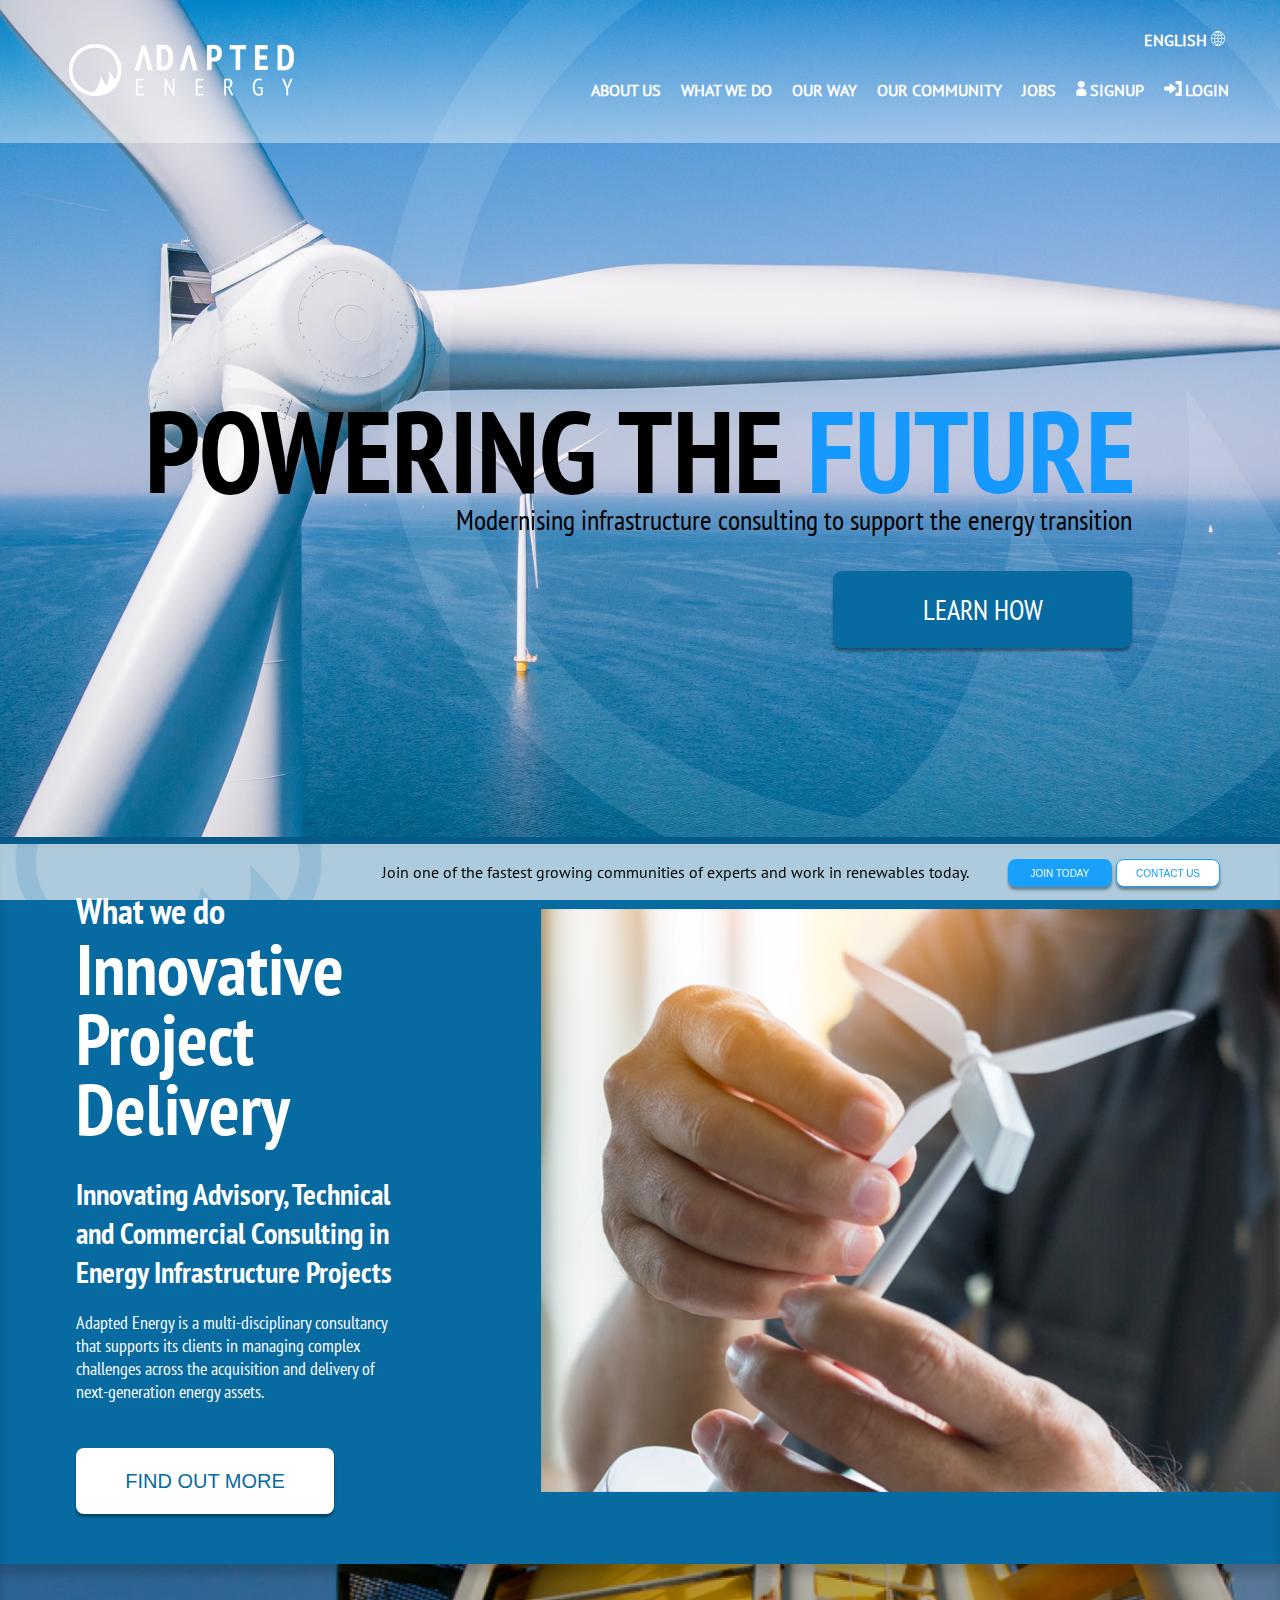
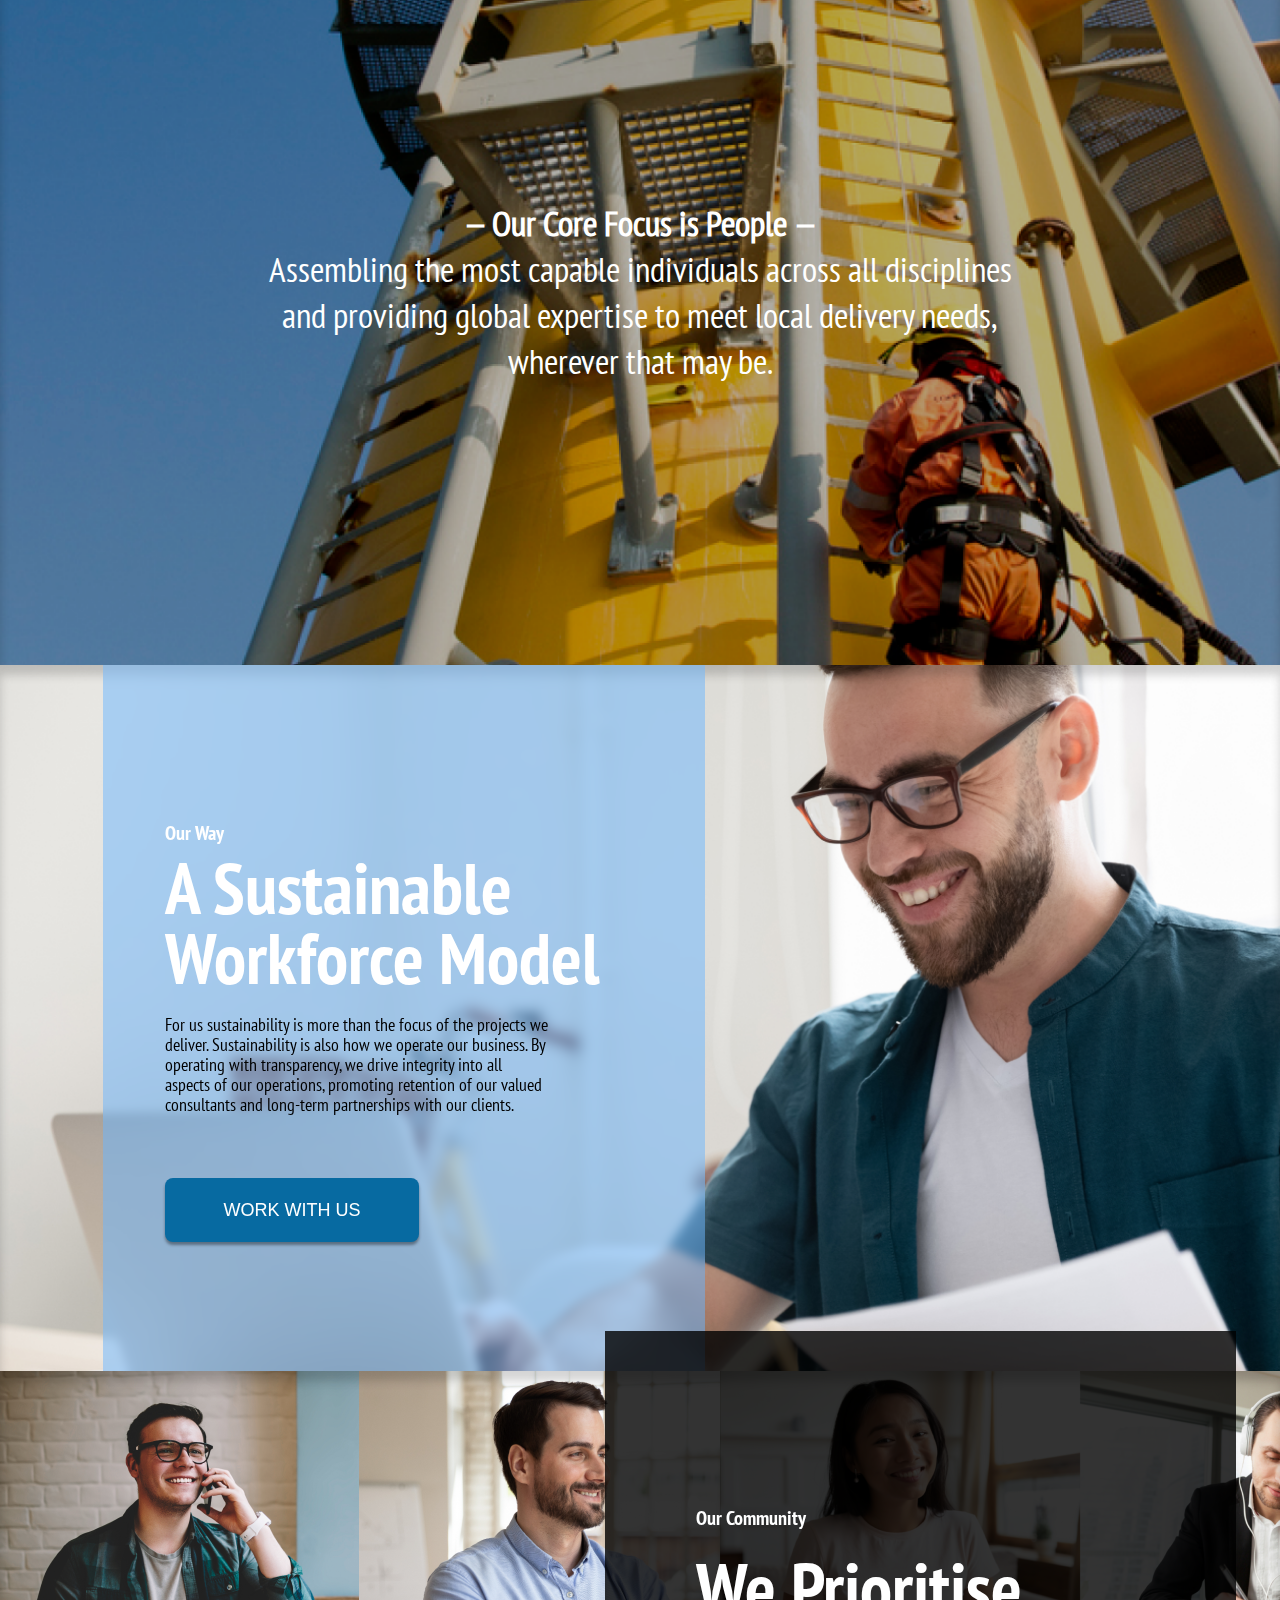
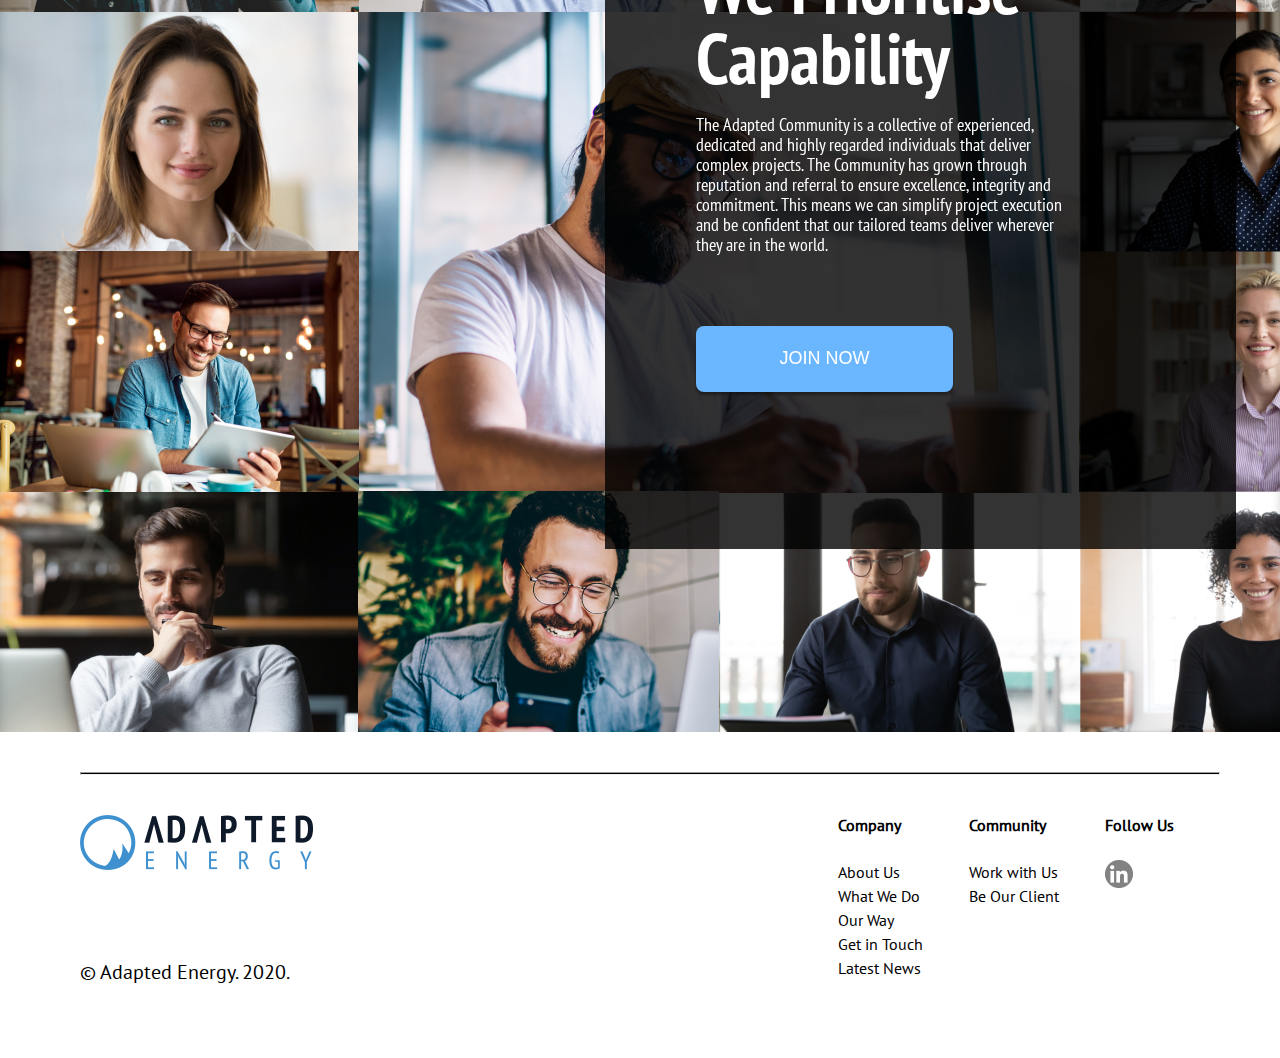
<file: index.html>
<!doctype html>
<html lang="en">
<head>
    <meta charset="UTF-8">
    <title>Energy</title>
    <meta name="viewport"
          content="width=device-width, user-scalable=no, initial-scale=1.0, maximum-scale=1.0, minimum-scale=1.0">
    <link href="https://unpkg.com/aos@2.3.1/dist/aos.css" rel="stylesheet">
    <link rel="stylesheet" href="css/style.css">
</head>
<body>
<div id="site" class="home">
    <header class="header" id="header">
        <!--    <img src="images/Hero_Block.png" alt="" class="header__background">-->
        <div class="header__container">
            <div class="header__wrapper">
                <a href="#"><img src="images/logo.svg" alt="" class="header__logo"></a>

                <ul class="header__list">
                    <li><a href="">about us</a></li>
                    <li><a href="">what we do</a></li>
                    <li><a href="">our way</a></li>
                    <li><a href="">our community</a></li>
                    <li><a href="">jobs</a></li>
                    <li class="icon_defolt"><a href=""><img src="images/icons/Signup_icon.png" alt="">signup</a></li>
                    <li class="icon_defolt"><a href=""><img src="images/icons/login_icon.png" alt="">login</a></li>
                    <li class="icon_slim"><a href=""><img src="images/icons/Signup_icon_slim.png" alt="">signup</a></li>
                    <li class="icon_slim"><a href=""><img src="images/icons/login_icon_slim.png" alt="">login</a></li>
                </ul>
                <div class="hamburger">
                    <span></span>
                    <span></span>
                    <span></span>
                </div>
                <div class="header__lang"><a href="#">english&nbsp;<img src="images/icons/english.png" alt=""></a></div>
            </div>

        </div>
        <div class="header__block">
            <div class="header__title">POWERING THE <span class="color-blue">FUTURE</span></div>
            <div class="header__subtitle">Modernising infrastructure consulting to support the energy transition</div>
            <div class="header__btn">
                <button class="header__button">LEARN HOW</button>
            </div>
        </div>

    </header>
    <section class="first">
        <div class="first__container">
            <div class="first__wrapper">
                <div class="first__smalltext">What we do</div>
                <div class="first__title">Innovative Project
                    Delivery
                </div>
                <div class="first__subtitle">Innovating Advisory, Technical and
                    Commercial Consulting in
                    Energy Infrastructure Projects
                </div>
                <div class="first__descr">Adapted Energy is a multi-disciplinary consultancy that supports its clients
                    in managing complex challenges across the acquisition and delivery of next-generation energy assets.
                </div>
                <div class="first__btn">
                    <button class="first__button">find out more</button>
                </div>
            </div>
            <img src="images/main_2.png" alt="" class="first__img">
        </div>

    </section>
    <section class="second">
        <div class="second__container">
            <div class="second__title">— Our Core Focus is People —</div>
            <div class="second__subtitle">
                Assembling the most capable individuals across all disciplines
                and providing global expertise to meet local delivery needs,
                wherever that may be.
            </div>
        </div>

    </section>
    <section class="third">
        <div class="third__container">
            <div class="third__blur">
                <div class="third__smalltext">Our Way</div>
                <div class="third__title">A Sustainable
                    Workforce Model
                </div>
                <div class="third__descr">For us sustainability is more than the focus of the projects we deliver.
                    Sustainability is also how we operate our business. By operating with transparency, we drive
                    integrity into all aspects of our operations, promoting retention of our valued consultants and
                    long-term partnerships with our clients.
                </div>
                <div class="third__btn">
                    <button class="third__button">work with us</button>
                </div>

            </div>
        </div>
    </section>
    <section class="last">
        <div class="last__container">
            <div class="last__blur">
                <div class="last__smalltext">Our Community</div>
                <div class="last__title">We Prioritise
                    Capability
                </div>
                <div class="last__descr">The Adapted Community is a collective of experienced, dedicated and highly
                    regarded individuals that deliver complex projects. The Community has grown through reputation and
                    referral to ensure excellence, integrity and commitment. This means we can simplify project
                    execution and be confident that our tailored teams deliver wherever they are in the world.
                </div>
                <div class="last__btn">
                    <button class="last__button">join now</button>
                </div>

            </div>
        </div>
    </section>
    <footer class="footer" id="footer">
        <div class="footer__container">
            <hr>
            <div class="footer__wrapper">
                <div class="footer__energy">
                    <img src="images/footer_logo.svg" alt="" class="footer__logo">
                    <div class="footer__rights">©&nbsp;Adapted Energy. 2020.</div>
                </div>
                <div class="footer__lists">
                    <div class="footer__wrap">
                        <div class="footer__title">Company</div>
                        <ul class="footer__list">
                            <li><a href="#">About Us</a></li>
                            <li><a href="#">What We Do</a></li>
                            <li><a href="#">Our Way</a></li>
                            <li><a href="#">Get in Touch</a></li>
                            <li><a href="#">Latest News</a></li>
                        </ul>
                    </div>
                    <div class="footer__wrap">
                    <div class="footer__title">Community</div>
                    <ul class="footer__list">
                        <li><a href="#">Work with Us</a></li>
                        <li><a href="#">Be Our Client</a></li>
                    </ul>
                    </div>
                    <div class="footer__wrap">
                    <div class="footer__title">Follow Us</div>
                    <ul class="footer__list">
                        <li><a href="#"><img src="images/icons/footer_in.svg" alt=""></a></li>
                    </ul>
                    </div>
                </div>
            </div>


        </div>
        <div class="footer__last">
            <div class="footer__block">
                <div class="footer__text">Join one of the fastest growing communities of experts and work in renewables today.</div>
                    <div class="footer__btns">
                        <button class="footer__button">join today</button>
                        <button class="footer__button">contact us</button>
                    </div>
            </div>
        </div>
    </footer>
</div>
</body>
<script src="https://unpkg.com/aos@2.3.1/dist/aos.js"></script>
<script src="js/jquery-3.5.1.min.js"></script>
<script type="text/javascript" src="js/main.js"></script>
</html>
</file>
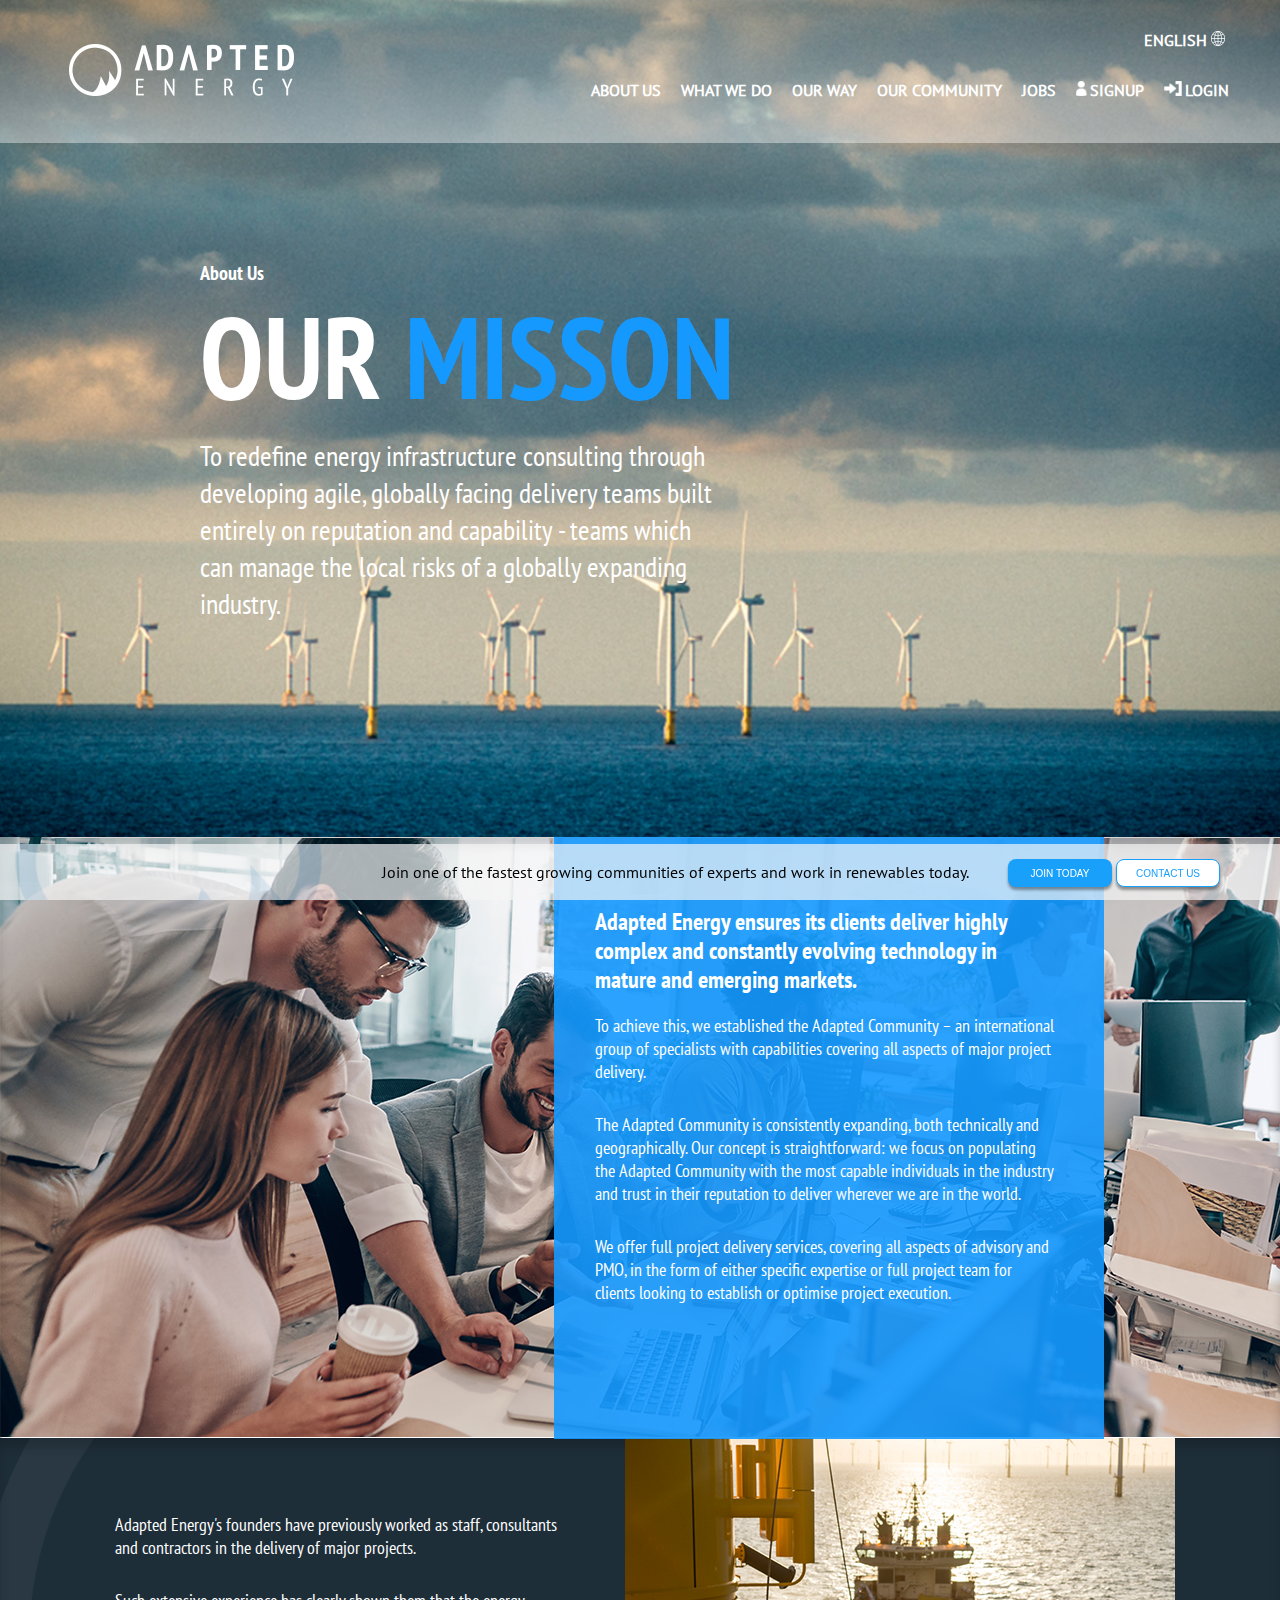
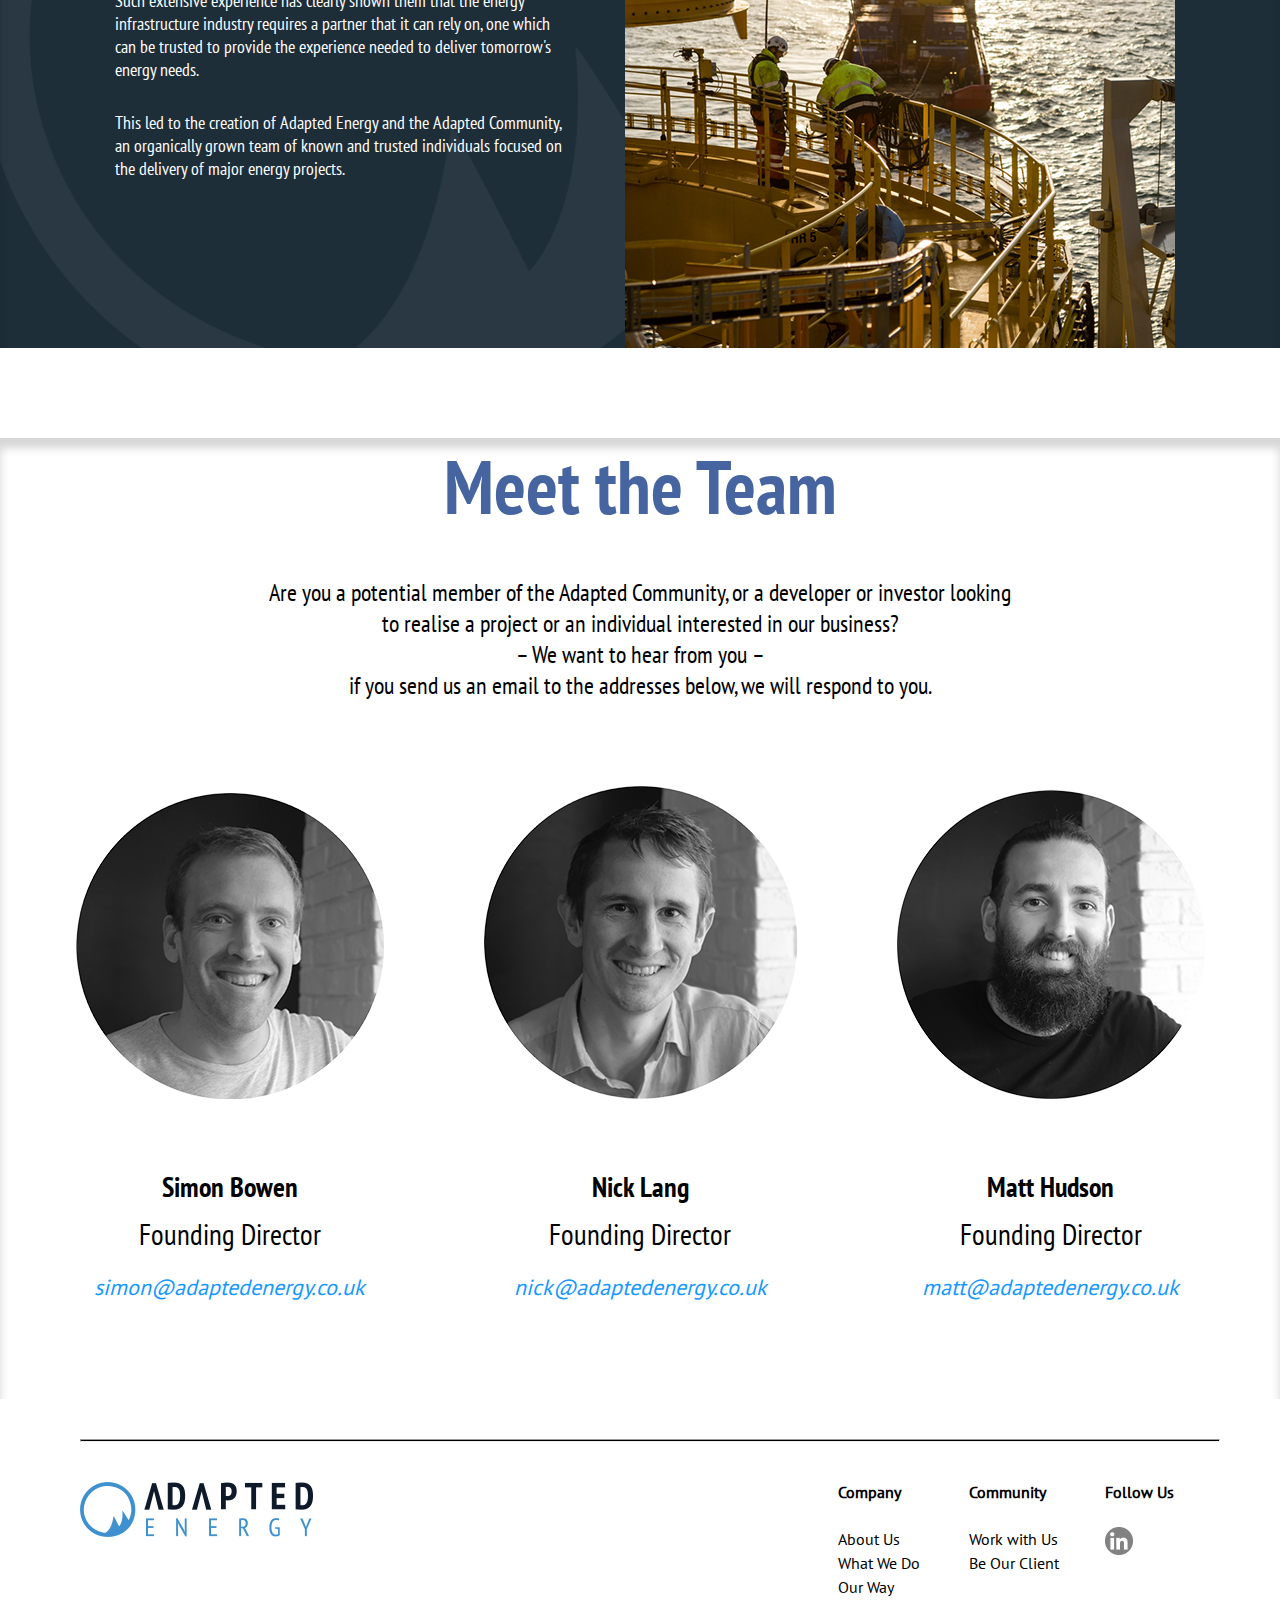
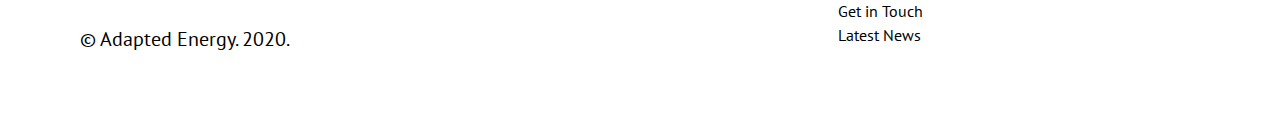
<file: about_us.html>
<!doctype html>
<html lang="en">
<head>
    <meta charset="UTF-8">
    <title>About Us</title>
    <meta name="viewport"
          content="width=device-width, user-scalable=no, initial-scale=1.0, maximum-scale=1.0, minimum-scale=1.0">
    <link href="https://unpkg.com/aos@2.3.1/dist/aos.css" rel="stylesheet">
    <link rel="stylesheet" href="css/slick.css">
    <link rel="stylesheet" href="css/style.css">
</head>
<body>
<div id="site" class="about">
    <header class="header" id="header">
        <!--    <img src="images/Hero_Block.png" alt="" class="header__background">-->
        <div class="header__container">
            <div class="header__wrapper">
                <a href="#"><img src="images/logo.svg" alt="" class="header__logo"></a>

                <ul class="header__list">
                    <li><a href="">about us</a></li>
                    <li><a href="">what we do</a></li>
                    <li><a href="">our way</a></li>
                    <li><a href="">our community</a></li>
                    <li><a href="">jobs</a></li>
                    <li class="icon_defolt"><a href=""><img src="images/icons/Signup_icon.png" alt="">signup</a></li>
                    <li class="icon_defolt"><a href=""><img src="images/icons/login_icon.png" alt="">login</a></li>
                    <li class="icon_slim"><a href=""><img src="images/icons/Signup_icon_slim.png" alt="">signup</a></li>
                    <li class="icon_slim"><a href=""><img src="images/icons/login_icon_slim.png" alt="">login</a></li>
                </ul>
                <div class="hamburger">
                    <span></span>
                    <span></span>
                    <span></span>
                </div>
                <div class="header__lang"><a href="#">english&nbsp;<img src="images/icons/english.png" alt=""></a></div>
            </div>

        </div>
        <div class="header__block">
            <div class="header__smalltext">About Us</div>
            <div class="header__title">OUR <span class="color-blue">MISSON</span></div>
            <div class="header__subtitle">To redefine energy infrastructure consulting through developing agile,
                globally facing delivery teams built entirely on reputation and capability - teams which can manage the
                local risks of a globally expanding industry.
            </div>
        </div>

    </header>
    <section class="first">
        <div class="first__container">
            <div class="first__blur">
                <div class="first__title">
                    Adapted Energy ensures its clients deliver highly complex and constantly evolving technology in
                    mature and emerging markets.
                </div>
                <div class="first__descr">
                    <p>To achieve this, we established the Adapted Community – an international group of specialists
                        with capabilities covering all aspects of major project delivery.</p>

                    <p>The Adapted Community is consistently expanding, both technically and geographically. Our concept
                        is straightforward: we focus on populating the Adapted Community with the most capable
                        individuals in the industry and trust in their reputation to deliver wherever we are in the
                        world.</p>

                    <p>We offer full project delivery services, covering all aspects of advisory and PMO, in the form of
                        either specific expertise or full project team for clients looking to establish or optimise
                        project execution.</p>
                </div>
            </div>
        </div>
    </section>
    <section class="second">
        <div class="second__container">
            <div class="second__text">
                <p>
                    Adapted Energy's founders have previously worked as staff, consultants and contractors in the
                    delivery of
                    major projects.
                </p>
                <p>
                    Such extensive experience has clearly shown them that the energy infrastructure industry requires a
                    partner
                    that it can rely on, one which can be trusted to provide the experience needed to deliver tomorrow's
                    energy
                    needs.
                </p>
                <p>
                    This led to the creation of Adapted Energy and the Adapted Community, an organically grown team of
                    known and
                    trusted individuals focused on the delivery of major energy projects.
                </p>
            </div>
            <img src="images/about_second.png" alt="" class="second__img">
            <img src="images/about_second_4k.png" alt="" class="second__img-4k">
        </div>

    </section>
    <section class="last">
        <!--        <div class="last__slider">-->
        <!--            <div class="subheader__title"><span class="color-blue">respect</span>-->
        <!--                delivering-->
        <!--                valued-->
        <!--                solutions</div>-->
        <!--            <div class="subheader__title"><span class="color-blue">effort</span><br>-->
        <!--                our results-->
        <!--                speak-->
        <!--                volumes</div>-->
        <!--            <div class="subheader__title"><span class="color-blue">quality</span><br>-->
        <!--                our results-->
        <!--                speak-->
        <!--                volumes</div>-->
        <!--            <div class="subheader__title"><span class="color-blue">trust</span><br>-->
        <!--                on quality-->
        <!--                to deliver</div>-->
        <!--        </div>-->
        <div class="last__text">
            <div class="last__maintext">Meet the Team</div>
            <div class="last__subtext">Are you a potential member of the Adapted Community, or a developer or investor
                looking to realise a project or an individual interested in our business?<br>
                – We want to hear from you –<br>
                if you send us an email to the addresses below, we will respond to you.
            </div>
        </div>
        <div class="last__directors">
            <div class="last__director"><img class="director_img" src="images/director1.png" alt="">
                <img class="director_img_4k" src="images/director1_4k.png" alt="">
                <div class="last__title">Simon Bowen</div>
                <div class="last__subtitle">Founding Director</div>
<!--                <div class="last__email">simon@adaptedenergy.co.uk</div>-->
                <div class="dropdown">
                    <div data-atr="1" class="last__email">simon@adaptedenergy.co.uk</div>
                    <div data-atr="1" class="dropdown-content">
                        <a href="#">Copy Email</a>
                        <a href="#">Send an Email</a>
                    </div>
                </div>
            </div>

            <div class="last__director"><img class="director_img" src="images/director2.png" alt="">
                <img class="director_img_4k" src="images/director2_4k.png" alt="">
                <div class="last__title">Nick Lang</div>
                <div class="last__subtitle">Founding Director</div>
                <div class="dropdown">
                    <div data-atr="2" class="last__email">nick@adaptedenergy.co.uk</div>
                    <div data-atr="2" class="dropdown-content">
                        <a href="#">Copy Email</a>
                        <a href="#">Send an Email</a>
                    </div>
                </div>
            </div>

            <div class="last__director"><img class="director_img" src="images/director3.png" alt="">
                <img class="director_img_4k" src="images/director3_4k.png" alt="">
                <div class="last__title">Matt Hudson</div>
                <div class="last__subtitle">Founding Director</div>
                <div class="dropdown">
                    <div data-atr="3" class="last__email">matt@adaptedenergy.co.uk</div>
                    <div data-atr="3" class="dropdown-content">
                        <a href="#">Copy Email</a>
                        <a href="#">Send an Email</a>
                    </div>
                </div>
            </div>
<!--            <div class="dropdown">-->
<!--                <div class="dropdown-content">-->
<!--                    <a href="#">Copy Email</a>-->
<!--                    <a href="#">Send an Email</a>-->
<!--                </div>-->
<!--            </div>-->
        </div>
    </section>
    <footer class="footer" id="footer">
        <div class="footer__container">
            <hr>
            <div class="footer__wrapper">
                <div class="footer__energy">
                    <img src="images/footer_logo.svg" alt="" class="footer__logo">
                    <div class="footer__rights">©&nbsp;Adapted Energy. 2020.</div>
                </div>
                <div class="footer__lists">
                    <div class="footer__wrap">
                        <div class="footer__title">Company</div>
                        <ul class="footer__list">
                            <li><a href="#">About Us</a></li>
                            <li><a href="#">What We Do</a></li>
                            <li><a href="#">Our Way</a></li>
                            <li><a href="#">Get in Touch</a></li>
                            <li><a href="#">Latest News</a></li>
                        </ul>
                    </div>
                    <div class="footer__wrap">
                        <div class="footer__title">Community</div>
                        <ul class="footer__list">
                            <li><a href="#">Work with Us</a></li>
                            <li><a href="#">Be Our Client</a></li>
                        </ul>
                    </div>
                    <div class="footer__wrap">
                        <div class="footer__title">Follow Us</div>
                        <ul class="footer__list">
                            <li><a href="#"><img src="images/icons/footer_in.svg" alt=""></a></li>
                        </ul>
                    </div>
                </div>
            </div>


        </div>
        <div class="footer__last">
            <div class="footer__block">
                <div class="footer__text">Join one of the fastest growing communities of experts and work in renewables
                    today.
                </div>
                <div class="footer__btns">
                    <button class="footer__button">join today</button>
                    <button class="footer__button">contact us</button>
                </div>
            </div>
        </div>
    </footer>
</div>
</body>
<script src="https://unpkg.com/aos@2.3.1/dist/aos.js"></script>
<script src="js/jquery-3.5.1.min.js"></script>
<script type="text/javascript" src="js/slick.min.js"></script>
<script type="text/javascript" src="js/main.js"></script>
</html>
</file>
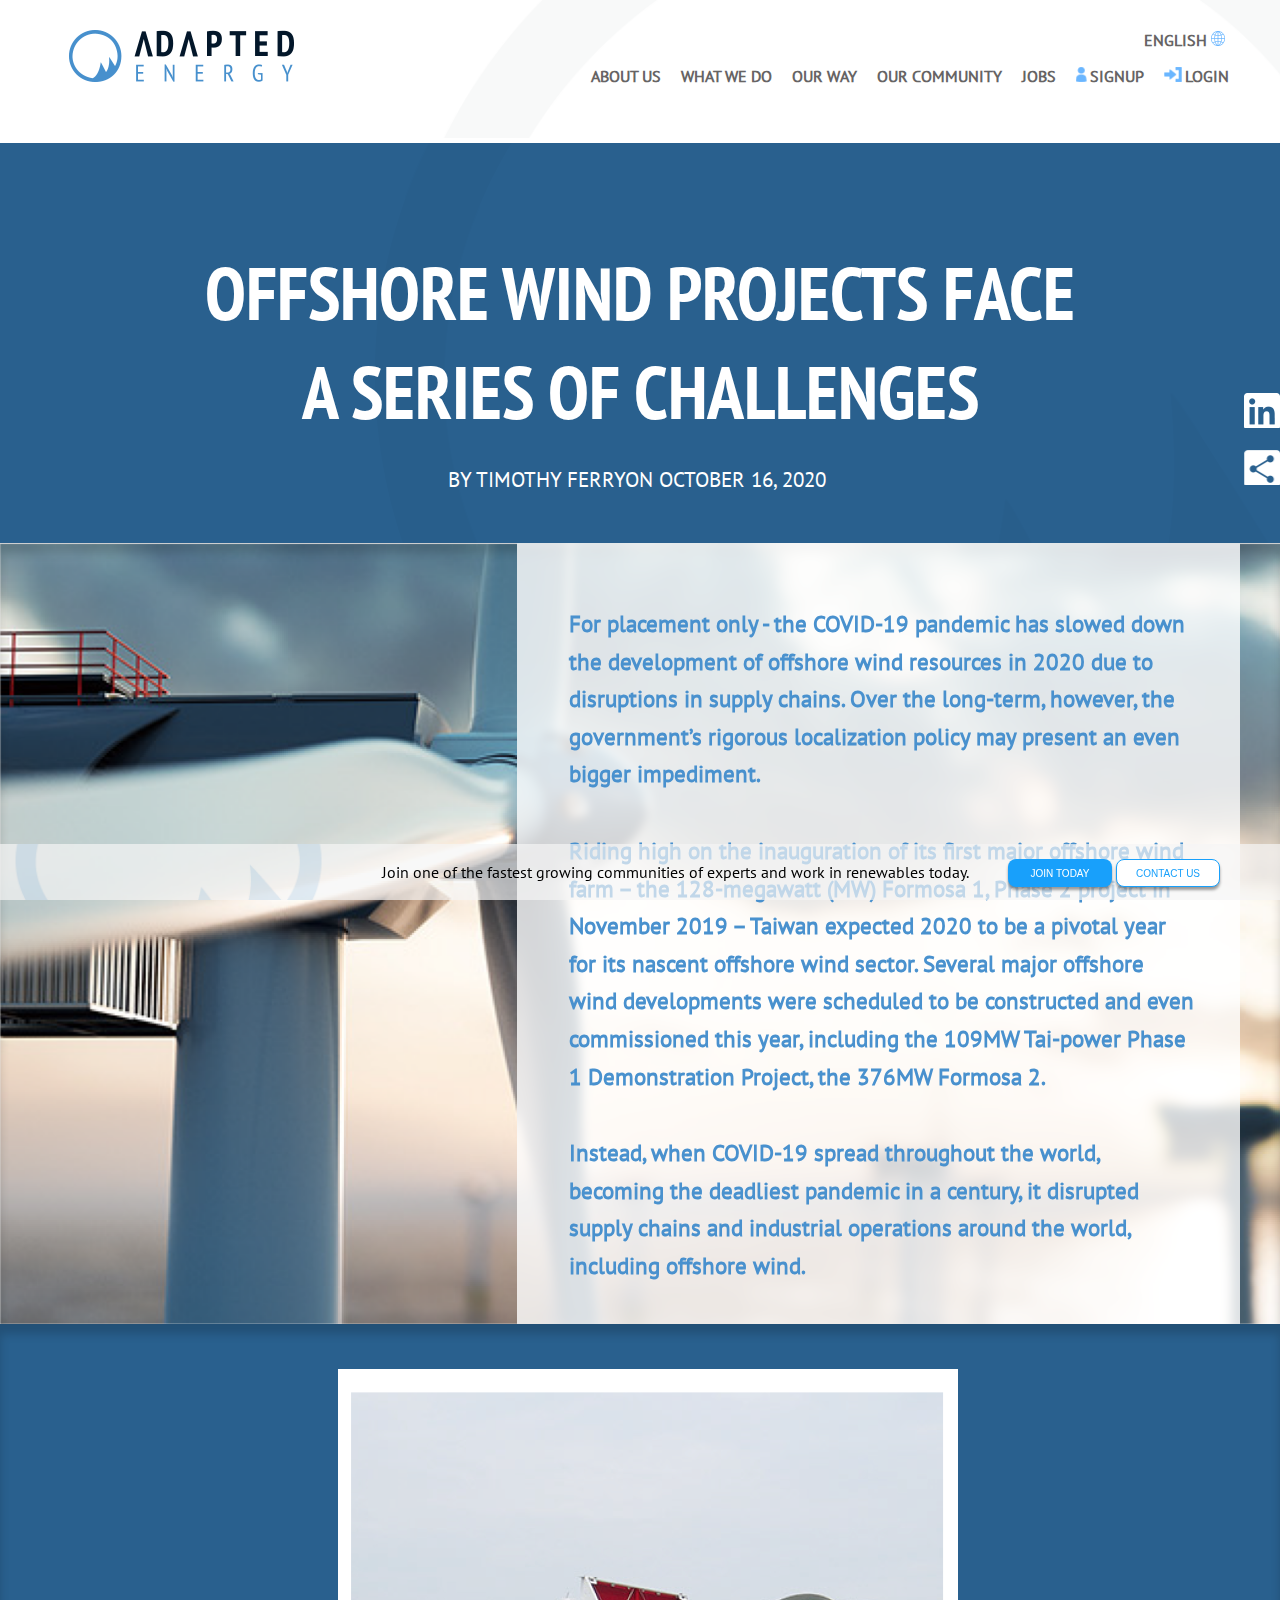
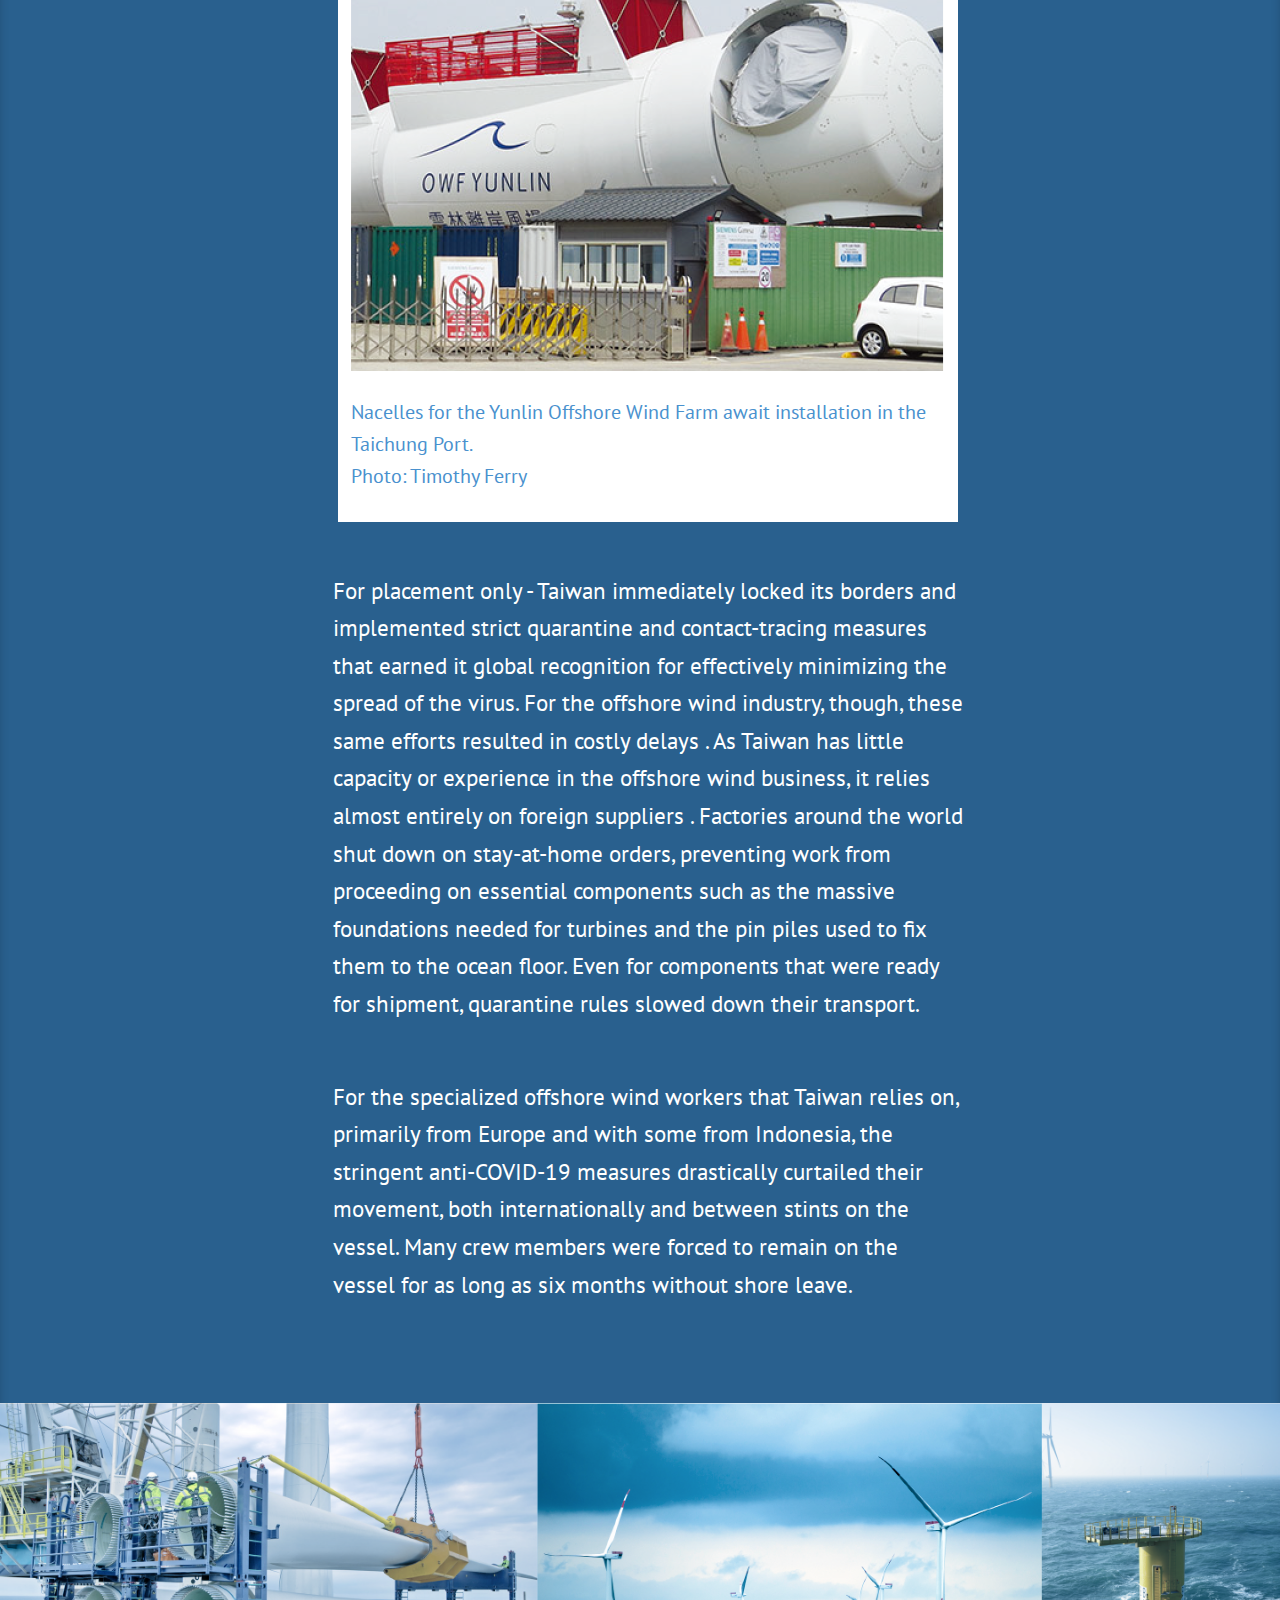
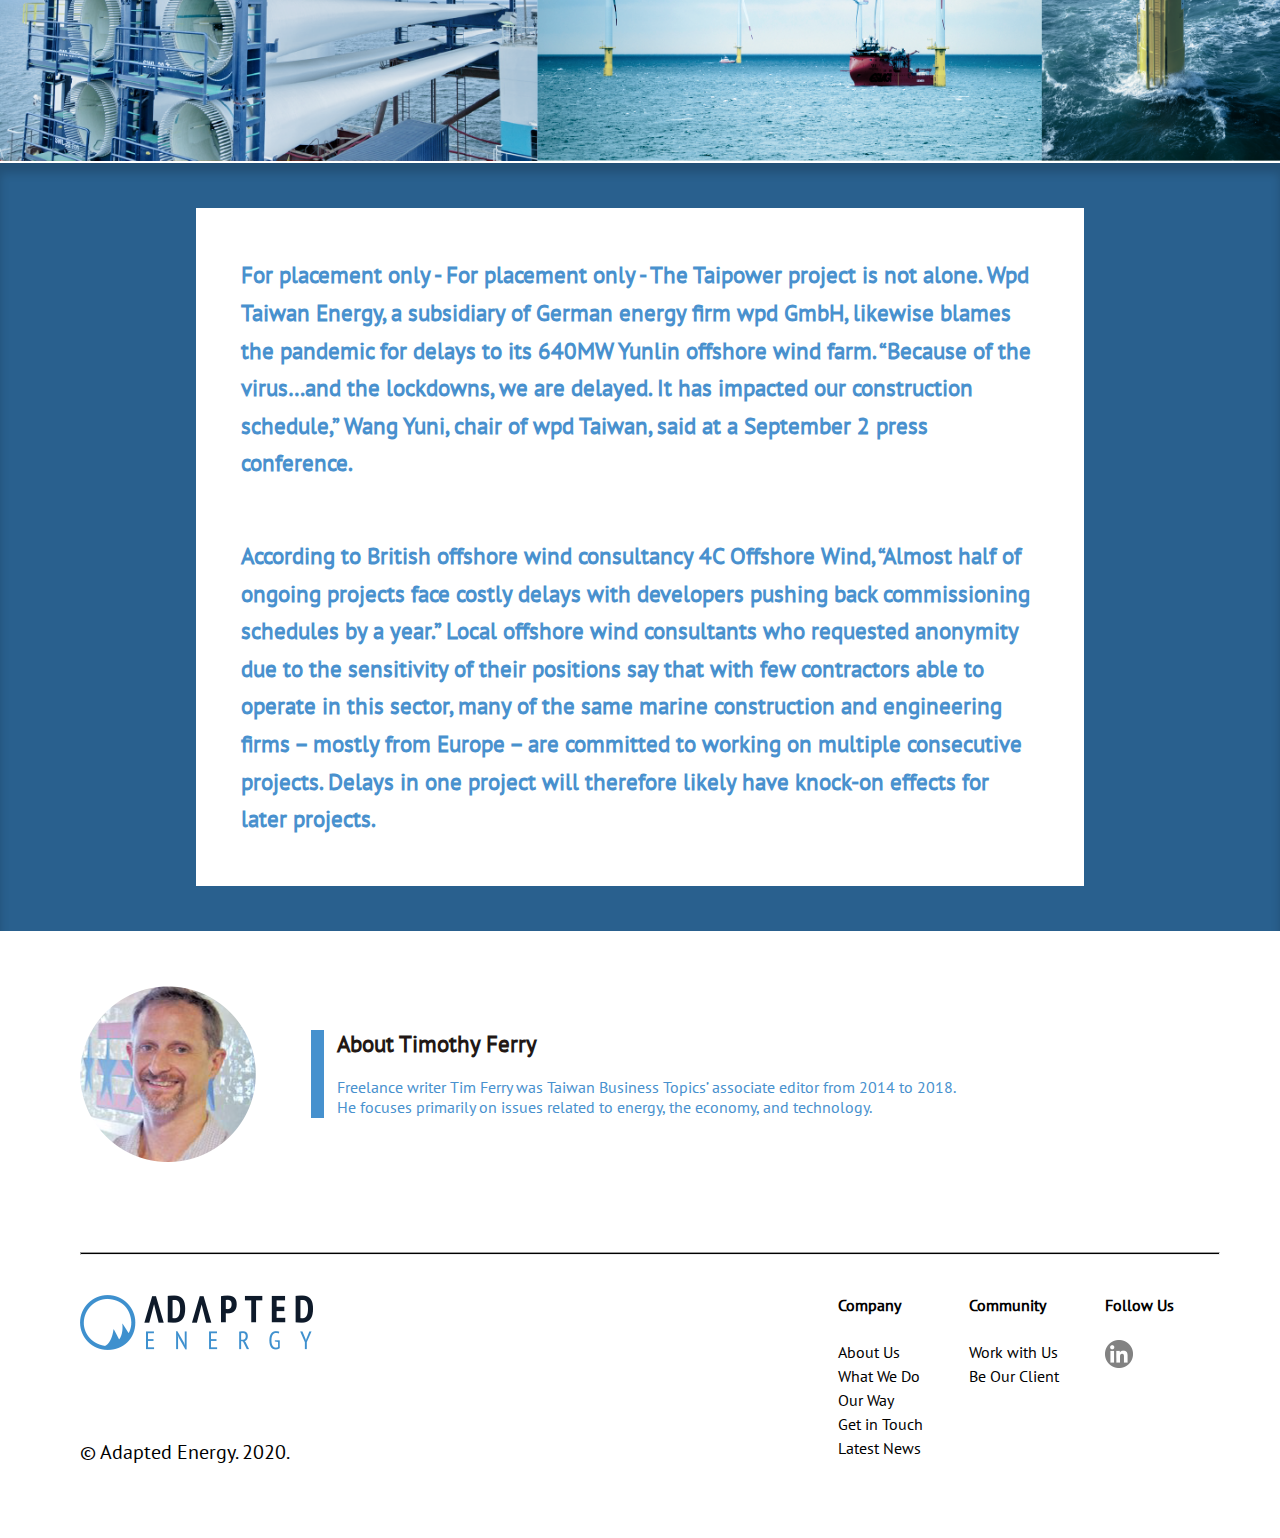
<file: article.html>
<!doctype html>
<html lang="en">
<head>
    <meta charset="UTF-8">
    <title>Article</title>
    <meta name="viewport"
          content="width=device-width, user-scalable=no, initial-scale=1.0, maximum-scale=1.0, minimum-scale=1.0">
    <link href="https://unpkg.com/aos@2.3.1/dist/aos.css" rel="stylesheet">
    <link rel="stylesheet" href="css/slick.css">
    <link rel="stylesheet" href="css/style.css">
</head>
<body>
<div id="site" class="article">
    <header class="header" id="header">
        <!--    <img src="images/Hero_Block.png" alt="" class="header__background">-->
        <div class="header__container">
            <div class="header__wrapper">
                <a href="#"><img src="images/article_logo_slim.png" alt="" class="header__logo-slim"></a>
                <a href="#"><img src="images/logo.svg" alt="" class="header__logo"></a>
                <ul class="header__list">
                    <li><a href="">about us</a></li>
                    <li><a href="">what we do</a></li>
                    <li><a href="">our way</a></li>
                    <li><a href="">our community</a></li>
                    <li><a href="">jobs</a></li>
                    <li><a href=""><img src="images/icons/Signup_icon_slim.png" alt="">signup</a></li>
                    <li><a href=""><img src="images/icons/login_icon_slim.png" alt="">login</a></li>
                    <li class="icon_slim"><a href=""><img src="images/icons/Signup_icon_slim.png" alt="">signup</a></li>
                    <li class="icon_slim"><a href=""><img src="images/icons/login_icon_slim.png" alt="">login</a></li>
                </ul>
                <div class="hamburger">
                    <span></span>
                    <span></span>
                    <span></span>
                </div>
                <div class="header__lang"><a href="#">english&nbsp;<img src="images/icons/english_slim.png" alt=""></a>
                </div>
            </div>

        </div>


    </header>
    <section class="subheader">
        <img src="images/article_header_bglogo.png" alt="" class="subheader__bg">
        <div class="subheader__slider">
            <div class="subheader__block">
                <div class="subheader__title">OFFSHORE WIND PROJECTS FACE
                    A SERIES OF CHALLENGES
                </div>
                <div class="subheader__subtitle">BY TIMOTHY FERRYON OCTOBER 16, 2020
                </div>
                <div class="subheader__links">
                    <div class="dropdown-link">
                        <a data-atr="1" class="subheader__link" href="#">
                            <svg width="36" height="35" xmlns="http://www.w3.org/2000/svg"
                                 xmlns:xlink="http://www.w3.org/1999/xlink">

                                <g>
                                    <title>background</title>
                                    <rect fill="none" id="canvas_background" height="37" width="38" y="-1" x="-1"/>
                                </g>
                                <g>
                                    <title>Layer 1</title>
                                    <g id="svg_1">
                                        <g id="svg_2">
                                            <image id="svg_3"
                                                   xlink:href="[data-uri]"
                                                   height="94" width="36"/>
                                        </g>
                                    </g>
                                </g>
                            </svg>
                        </a>
                        <div data-atr="1" class="dropdown-link-content">
                           <a class="blueblock">
                               <img src="images/icons/link-chain.png" alt="">&nbsp;copy link
                               <div class="dropdown__exit">
                                   <span></span>
                                   <span></span>
                               </div>
                           </a>
                        </div>
                    </div>

                    <div class="dropdown-link">
                        <a data-atr="2" class="subheader__link" href="#">
                            <svg width="36" height="35" xmlns="http://www.w3.org/2000/svg"
                                 xmlns:xlink="http://www.w3.org/1999/xlink">

                                <g>
                                    <title>background</title>
                                    <rect fill="none" id="canvas_background" height="37" width="38" y="-1" x="-1"/>
                                </g>
                                <g>
                                    <title>Layer 1</title>
                                    <g stroke="null" id="svg_1">
                                        <g stroke="null" id="svg_2">
                                            <image x="0.232558" y="-57.000001" stroke="null" id="svg_3"
                                                   xlink:href="[data-uri]"
                                                   height="94" width="36"/>
                                        </g>
                                    </g>
                                </g>
                            </svg>
                        </a>
                        <div data-atr="2" class="dropdown-link-content">
                            <a class="blueblock">
                                <img src="images/icons/link-chain.png" alt="">&nbsp;copy link
                                <div class="dropdown__exit">
                                    <span></span>
                                    <span></span>
                                </div>
                            </a>
                        </div>
                    </div>

                </div>
                <img src="images/article_header_375.png" alt="" class="subheader__img">
            </div>
        </div>
    </section>
    <section class="first">
        <div class="first__container">
            <div class="first__blur">
                <div class="first__text">
                    <p>For placement only - the COVID-19 pandemic has slowed down the development of offshore wind
                        resources in 2020 due to disruptions in supply chains. Over the long-term, however, the
                        government’s
                        rigorous localization policy may present an even bigger impediment.</p>
                    <p>Riding high on the inauguration of its first major offshore wind farm – the 128-megawatt (MW)
                        Formosa 1, Phase 2 project in November 2019 – Taiwan expected 2020 to be a pivotal year for its
                        nascent offshore wind sector. Several major offshore wind developments were scheduled to be
                        constructed and even commissioned this year, including the 109MW Tai-power Phase 1 Demonstration
                        Project, the 376MW Formosa 2.</p>
                    <p>Instead, when COVID-19 spread throughout the world, becoming the deadliest pandemic in a century,
                        it
                        disrupted supply chains and industrial operations around the world, including offshore wind.</p>
                </div>
                <div class="first__textsmall">
                    <p>For placement only - the COVID-19 pandemic has slowed down the development of offshore wind
                        resources in 2020 due to disruptions in supply chains. Over the long-term, however, the
                        government’s
                        rigorous localization policy may present an even bigger impediment.</p>
                    <p>For placement only - Riding high on the inauguration of its first major offshore wind farm – the
                        128-megawatt (MW) Formosa 1, Phase 2 project in November 2019 – Taiwan expected 2020 to be a
                        pivotal
                        year for its nascent offshore wind sector. Several major offshore wind developments were
                        scheduled
                        to be constructed and even commissioned this year, including the 109MW Tai-power Phase 1
                        Demonstration Project, the 376MW Formosa 2, and the massive 640MW Yunlin wind farm.</p>
                    <p>Instead, when COVID-19 spread throughout the world, becoming the deadliest pandemic in a century,
                        it
                        disrupted supply chains and industrial operations around the world, including offshore wind.</p>
                </div>
            </div>
        </div>
    </section>
    <section class="second">
        <div class="second__container">
            <div class="second__card">
                <div class="second__wrapper">
                    <img src="images/article_second.png" alt="" class="second__img">
                    <div class="second__subtitle">Nacelles for the Yunlin Offshore Wind Farm await installation in the
                        Taichung Port. <br>
                        Photo: Timothy Ferry
                    </div>
                </div>
            </div>
            <div class="second__text">
                <p> For placement only - Taiwan immediately locked its borders and implemented strict quarantine and
                    contact-tracing measures that earned it global recognition for effectively minimizing the spread of
                    the
                    virus. For the offshore wind industry, though, these same efforts resulted in costly delays . As
                    Taiwan
                    has little capacity or experience in the offshore wind business, it relies almost entirely on
                    foreign
                    suppliers . Factories around the world shut down on stay-at-home orders, preventing work from
                    proceeding
                    on essential components such as the massive foundations needed for turbines and the pin piles used
                    to
                    fix them to the ocean floor. Even for components that were ready for shipment, quarantine rules
                    slowed
                    down their transport.</p>
                <p>For the specialized offshore wind workers that Taiwan relies on, primarily from Europe and with some
                    from Indonesia, the stringent anti-COVID-19 measures drastically curtailed their movement, both
                    internationally and between stints on the vessel. Many crew members were forced to remain on the
                    vessel
                    for as long as six months without shore leave.</p>
            </div>
            <div class="second__smalltext">
                For placement only - Taiwan immediately locked its borders and implemented strict quarantine and
                contact-tracing measures that earned it global recognition for effectively minimizing the spread of the
                virus. For the offshore wind industry, though, these same efforts resulted in costly delays and
                hardships for the workers installing the windfarms. As Taiwan has little capacity or experience in the
                offshore wind business, it relies almost entirely on foreign suppliers and crews. Chair of wpd Taiwan,
                said at a September 2 press conference.
            </div>
        </div>

    </section>
    <img class="third__bg" src="images/article_third.png" alt="">
    <section class="last">
        <div class="last__container">
            <div class="last__card">
                <div class="last__wrapper">
                    <div class="last__text">
                        <p>For placement only - For placement only - The Taipower project is not alone. Wpd Taiwan
                            Energy, a
                            subsidiary of German energy firm wpd GmbH, likewise blames the pandemic for delays to its
                            640MW
                            Yunlin offshore wind farm. “Because of the virus…and the lockdowns, we are delayed. It has
                            impacted
                            our construction schedule,” Wang Yuni, chair of wpd Taiwan, said at a September 2 press
                            conference.</p>
                        <p>According to British offshore wind consultancy 4C Offshore Wind, “Almost half of ongoing
                            projects
                            face costly delays with developers pushing back commissioning schedules by a year.” Local
                            offshore
                            wind consultants who requested anonymity due to the sensitivity of their positions say that
                            with few
                            contractors able to operate in this sector, many of the same marine construction and
                            engineering
                            firms – mostly from Europe – are committed to working on multiple consecutive projects.
                            Delays in
                            one project will therefore likely have knock-on effects for later projects.</p>
                    </div>

                </div>

            </div>
            <img src="images/article_last.png" alt="" class="last__img">
        </div>
    </section>
    <img class="last__bg" src="images/article_third_375.png" alt="">
    <footer class="footer" id="footer">
        <div class="footer__container">
            <div class="footer__worker">
                <img class="footer__avatar" src="images/article_footerphoto.png" alt="">
                <div class="footer__info">
                    <div class="vertborder"></div>
                    <div class="footer__subtitle">
                        <div class="footer__maintext">About Timothy Ferry</div>
                        <div class="footer__descr">Freelance writer Tim Ferry was Taiwan Business Topics’ associate editor
                            from 2014 to 2018.<br>
                            He focuses primarily on issues related to energy, the economy, and technology.
                        </div>
                    </div>
                </div>
            </div>
            <hr>
            <div class="footer__wrapper">
                <div class="footer__energy">
                    <img src="images/footer_logo.svg" alt="" class="footer__logo">
                    <div class="footer__rights">©&nbsp;Adapted Energy. 2020.</div>
                </div>
                <div class="footer__lists">
                    <div class="footer__wrap">
                        <div class="footer__title">Company</div>
                        <ul class="footer__list">
                            <li><a href="#">About Us</a></li>
                            <li><a href="#">What We Do</a></li>
                            <li><a href="#">Our Way</a></li>
                            <li><a href="#">Get in Touch</a></li>
                            <li><a href="#">Latest News</a></li>
                        </ul>
                    </div>
                    <div class="footer__wrap">
                        <div class="footer__title">Community</div>
                        <ul class="footer__list">
                            <li><a href="#">Work with Us</a></li>
                            <li><a href="#">Be Our Client</a></li>
                        </ul>
                    </div>
                    <div class="footer__wrap">
                        <div class="footer__title">Follow Us</div>
                        <ul class="footer__list">
                            <li><a href="#"><img src="images/icons/footer_in.svg" alt=""></a></li>
                        </ul>
                    </div>
                </div>
            </div>


        </div>
        <div class="footer__last">
            <div class="footer__block">
                <div class="footer__text">Join one of the fastest growing communities of experts and work in renewables
                    today.
                </div>
                <div class="footer__btns">
                    <button class="footer__button">join today</button>
                    <button class="footer__button">contact us</button>
                </div>
            </div>
        </div>
    </footer>
</div>
</body>
<script src="https://unpkg.com/aos@2.3.1/dist/aos.js"></script>
<script src="js/jquery-3.5.1.min.js"></script>
<script type="text/javascript" src="js/slick.min.js"></script>
<script type="text/javascript" src="js/main.js"></script>
</html>
</file>
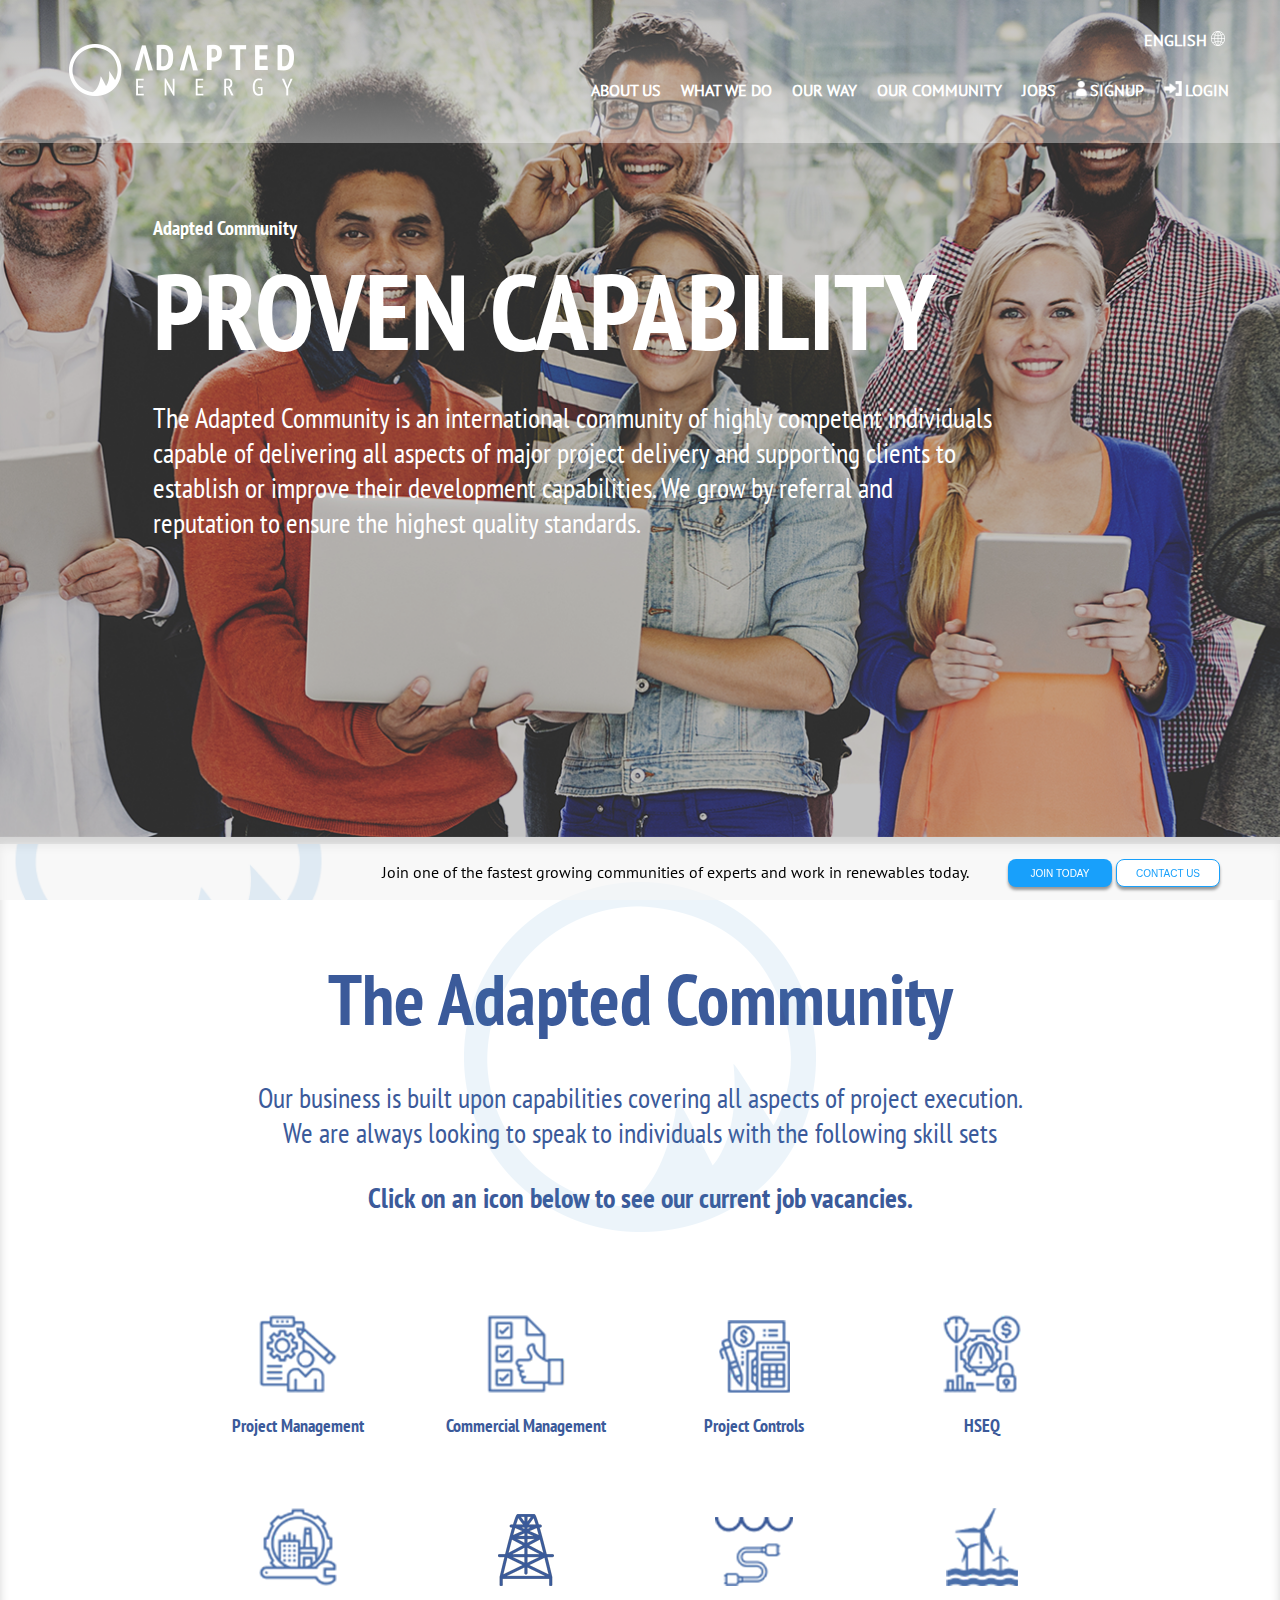
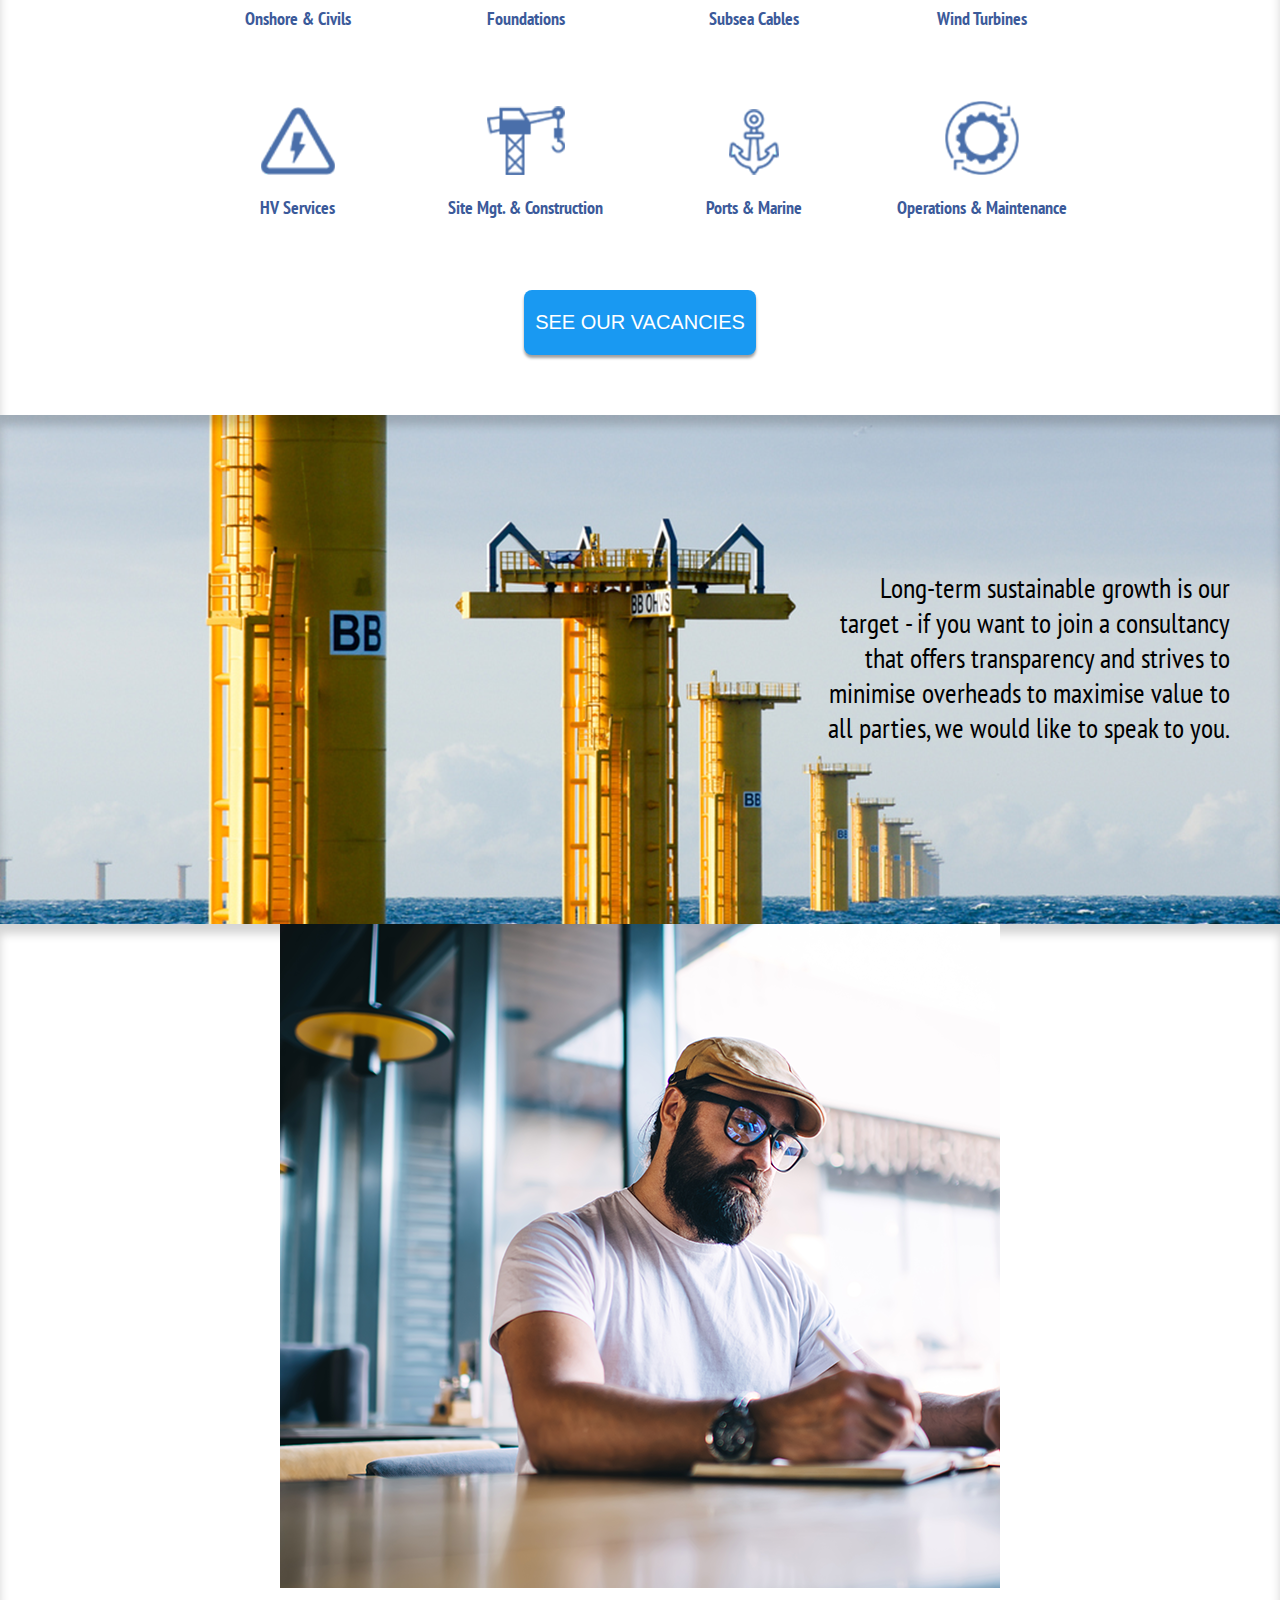
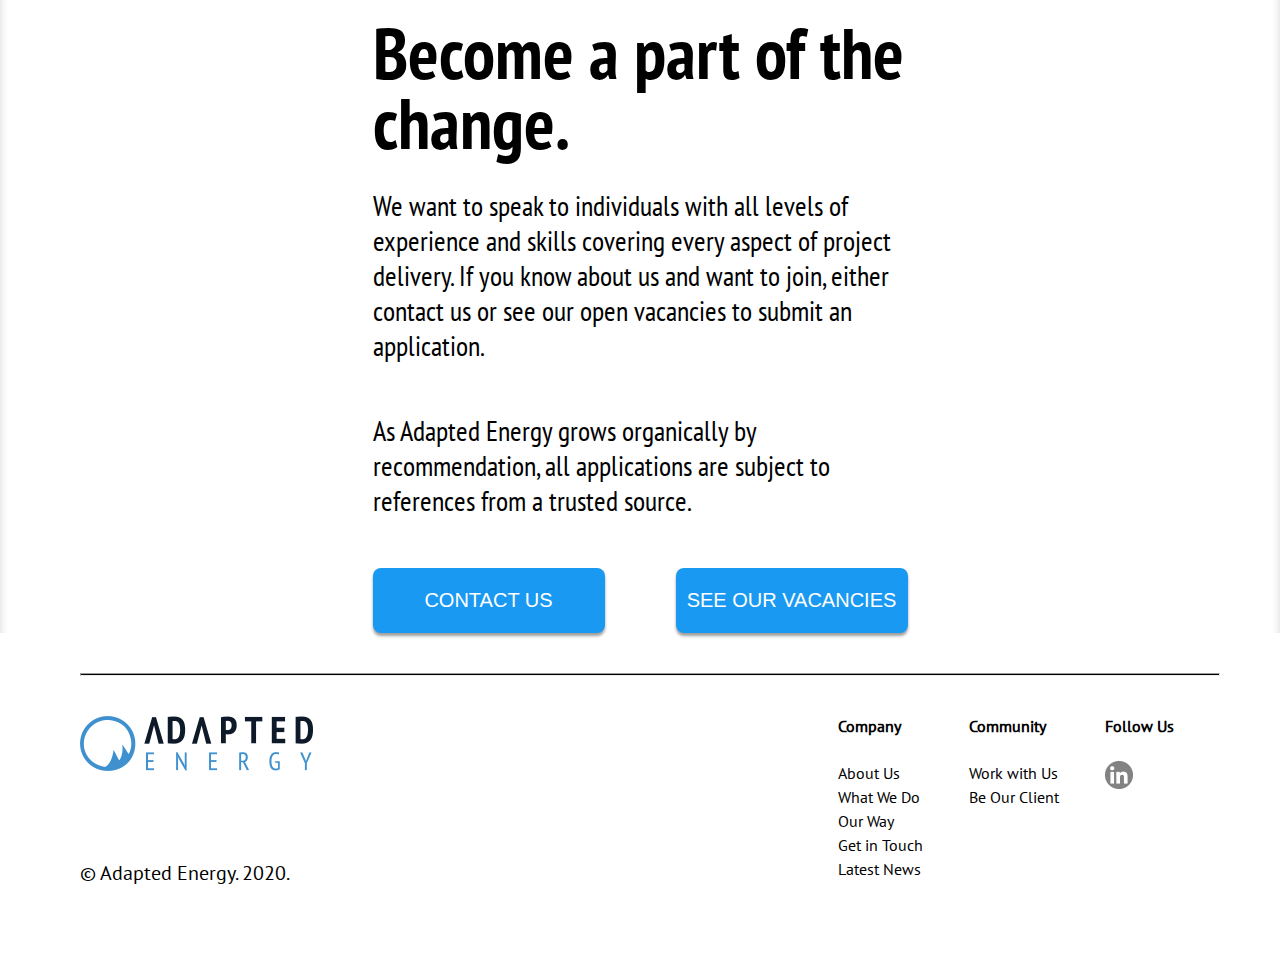
<file: our_community.html>
<!doctype html>
<html lang="en">
<head>
    <meta charset="UTF-8">
    <title>Our Community</title>
    <meta name="viewport"
          content="width=device-width, user-scalable=no, initial-scale=1.0, maximum-scale=1.0, minimum-scale=1.0">
    <link href="https://unpkg.com/aos@2.3.1/dist/aos.css" rel="stylesheet">
    <link rel="stylesheet" href="css/slick.css">
    <link rel="stylesheet" href="css/style.css">
</head>
<body>
<div id="site" class="our_community">
    <header class="header" id="header">
        <!--    <img src="images/Hero_Block.png" alt="" class="header__background">-->
        <div class="header__container">
            <div class="header__wrapper">
                <a href="#"><img src="images/logo.svg" alt="" class="header__logo"></a>

                <ul class="header__list">
                    <li><a href="">about us</a></li>
                    <li><a href="">what we do</a></li>
                    <li><a href="">our way</a></li>
                    <li><a href="">our community</a></li>
                    <li><a href="">jobs</a></li>
                    <li class="icon_defolt"><a href=""><img src="images/icons/Signup_icon.png" alt="">signup</a></li>
                    <li class="icon_defolt"><a href=""><img src="images/icons/login_icon.png" alt="">login</a></li>
                    <li class="icon_slim"><a href=""><img src="images/icons/Signup_icon_slim.png" alt="">signup</a></li>
                    <li class="icon_slim"><a href=""><img src="images/icons/login_icon_slim.png" alt="">login</a></li>
                </ul>
                <div class="hamburger">
                    <span></span>
                    <span></span>
                    <span></span>
                </div>
                <div class="header__lang"><a href="#">english&nbsp;<img src="images/icons/english.png" alt=""></a></div>
            </div>

        </div>
        <div class="header__block">
            <div class="header__smalltext">Adapted Community</div>
            <div class="header__title">PROVEN CAPABILITY</div>
            <div class="header__subtitle">The Adapted Community is an international community of highly competent
                individuals capable of delivering all aspects of major project delivery and supporting clients to
                establish or improve their development capabilities. We grow by referral and reputation to ensure the
                highest quality standards.
            </div>
        </div>

    </header>
    <section class="first">
        <div class="first__img">
            <img src="images/community_first_logo.png" alt="">
        </div>

        <div class="first__title">The Adapted Community</div>
        <div class="first__descr">
            Our business is built upon capabilities covering all aspects of project execution.
            We are always looking to speak to individuals with the following skill sets
        </div>
        <div class="first__descr-bold">
            Click on an icon below to see our current job vacancies.
        </div>
        <div class="first__links">
            <a href="#" class="first__link">
                <img src="images/icons/first_link1.svg" alt="" class="first__icon">
                <div class="first__text">Project Management</div>
            </a>
            <a href="#" class="first__link">
                <img src="images/icons/first_link2.svg" alt="" class="first__icon">
                <div class="first__text">Commercial Management</div>
            </a>
            <a href="#" class="first__link">
                <img src="images/icons/first_link3.svg" alt="" class="first__icon">
                <div class="first__text">Project Controls</div>
            </a>
            <a href="#" class="first__link">
                <img src="images/icons/first_link4.svg" alt="" class="first__icon">
                <div class="first__text">HSEQ</div>
            </a>
            <a href="#" class="first__link">
                <img src="images/icons/first_link5.svg" alt="" class="first__icon">
                <div class="first__text">Onshore & Civils</div>
            </a>
            <a href="#" class="first__link">
                <img src="images/icons/first_link6.svg" alt="" class="first__icon">
                <div class="first__text">Foundations</div>
            </a>
            <a href="#" class="first__link">
                <img src="images/icons/first_link7.svg" alt="" class="first__icon">
                <div class="first__text">Subsea Cables</div>
            </a>
            <a href="#" class="first__link">
                <img src="images/icons/first_link8.svg" alt="" class="first__icon">
                <div class="first__text">Wind Turbines</div>
            </a>
            <a href="#" class="first__link">
                <img src="images/icons/first_link9.svg" alt="" class="first__icon">
                <div class="first__text">HV Services</div>
            </a>
            <a href="#" class="first__link">
                <img src="images/icons/first_link10.svg" alt="" class="first__icon">
                <div class="first__text">Site Mgt. & Construction</div>
            </a>
            <a href="#" class="first__link">
                <img src="images/icons/first_link11.svg" alt="" class="first__icon">
                <div class="first__text">Ports & Marine</div>
            </a>
            <a href="#" class="first__link">
                <img src="images/icons/first_link12.svg" alt="" class="first__icon">
                <div class="first__text">Operations & Maintenance</div>
            </a>

        </div>
        <div class="first__btn">
            <button class="first__button">see our vacancies</button>
        </div>
    </section>
    <section class="second">
        <div class="second__wrapper">
            <div class="second__descr">
                Long-term sustainable growth is our target - if you want to join a consultancy that offers transparency
                and strives to minimise overheads to maximise value to all parties, we would like to speak to you.
            </div>
        </div>
    </section>
    <section class="third">
        <div class="third__wrapper">
            <img src="images/community_third.png" alt="" class="third__img">
            <img src="images/community_third_750.png" alt="" class="third__img_750">
            <img src="images/community_third_375.png" alt="" class="third__img_375">
            <img src="images/community_third_4k.png" alt="" class="third__img_4k">
            <div class="third__wrap">
                <div class="third__title">Become a part of the change.</div>
                <div class="third__subtitle">
                   <p>We want to speak to individuals with all levels of experience and skills covering every
                       aspect of project delivery. If you know about us and want to join, either contact us or see our open vacancies to submit an application.</p>
                    <p>As Adapted Energy grows organically by recommendation, all applications are subject to references from a trusted source.</p>
                </div>
                <div class="third__btns">
                    <div class="third__btn">
                        <button class="third__button">contact us</button>
                    </div>
                    <div class="third__btn">
                        <button class="third__button">SEE OUR VACANCIES</button>
                    </div>
                </div>
            </div>
        </div>
    </section>
    <footer class="footer" id="footer">
        <div class="footer__container">
            <hr>
            <div class="footer__wrapper">
                <div class="footer__energy">
                    <img src="images/footer_logo.svg" alt="" class="footer__logo">
                    <div class="footer__rights">©&nbsp;Adapted Energy. 2020.</div>
                </div>
                <div class="footer__lists">
                    <div class="footer__wrap">
                        <div class="footer__title">Company</div>
                        <ul class="footer__list">
                            <li><a href="#">About Us</a></li>
                            <li><a href="#">What We Do</a></li>
                            <li><a href="#">Our Way</a></li>
                            <li><a href="#">Get in Touch</a></li>
                            <li><a href="#">Latest News</a></li>
                        </ul>
                    </div>
                    <div class="footer__wrap">
                        <div class="footer__title">Community</div>
                        <ul class="footer__list">
                            <li><a href="#">Work with Us</a></li>
                            <li><a href="#">Be Our Client</a></li>
                        </ul>
                    </div>
                    <div class="footer__wrap">
                        <div class="footer__title">Follow Us</div>
                        <ul class="footer__list">
                            <li><a href="#"><img src="images/icons/footer_in.svg" alt=""></a></li>
                        </ul>
                    </div>
                </div>
            </div>


        </div>
        <div class="footer__last">
            <div class="footer__block">
                <div class="footer__text">Join one of the fastest growing communities of experts and work in renewables
                    today.
                </div>
                <div class="footer__btns">
                    <button class="footer__button">join today</button>
                    <button class="footer__button">contact us</button>
                </div>
            </div>
        </div>
    </footer>
</div>
</body>
<script src="https://unpkg.com/aos@2.3.1/dist/aos.js"></script>
<script src="js/jquery-3.5.1.min.js"></script>
<script type="text/javascript" src="js/slick.min.js"></script>
<script type="text/javascript" src="js/main.js"></script>
</html>
</file>
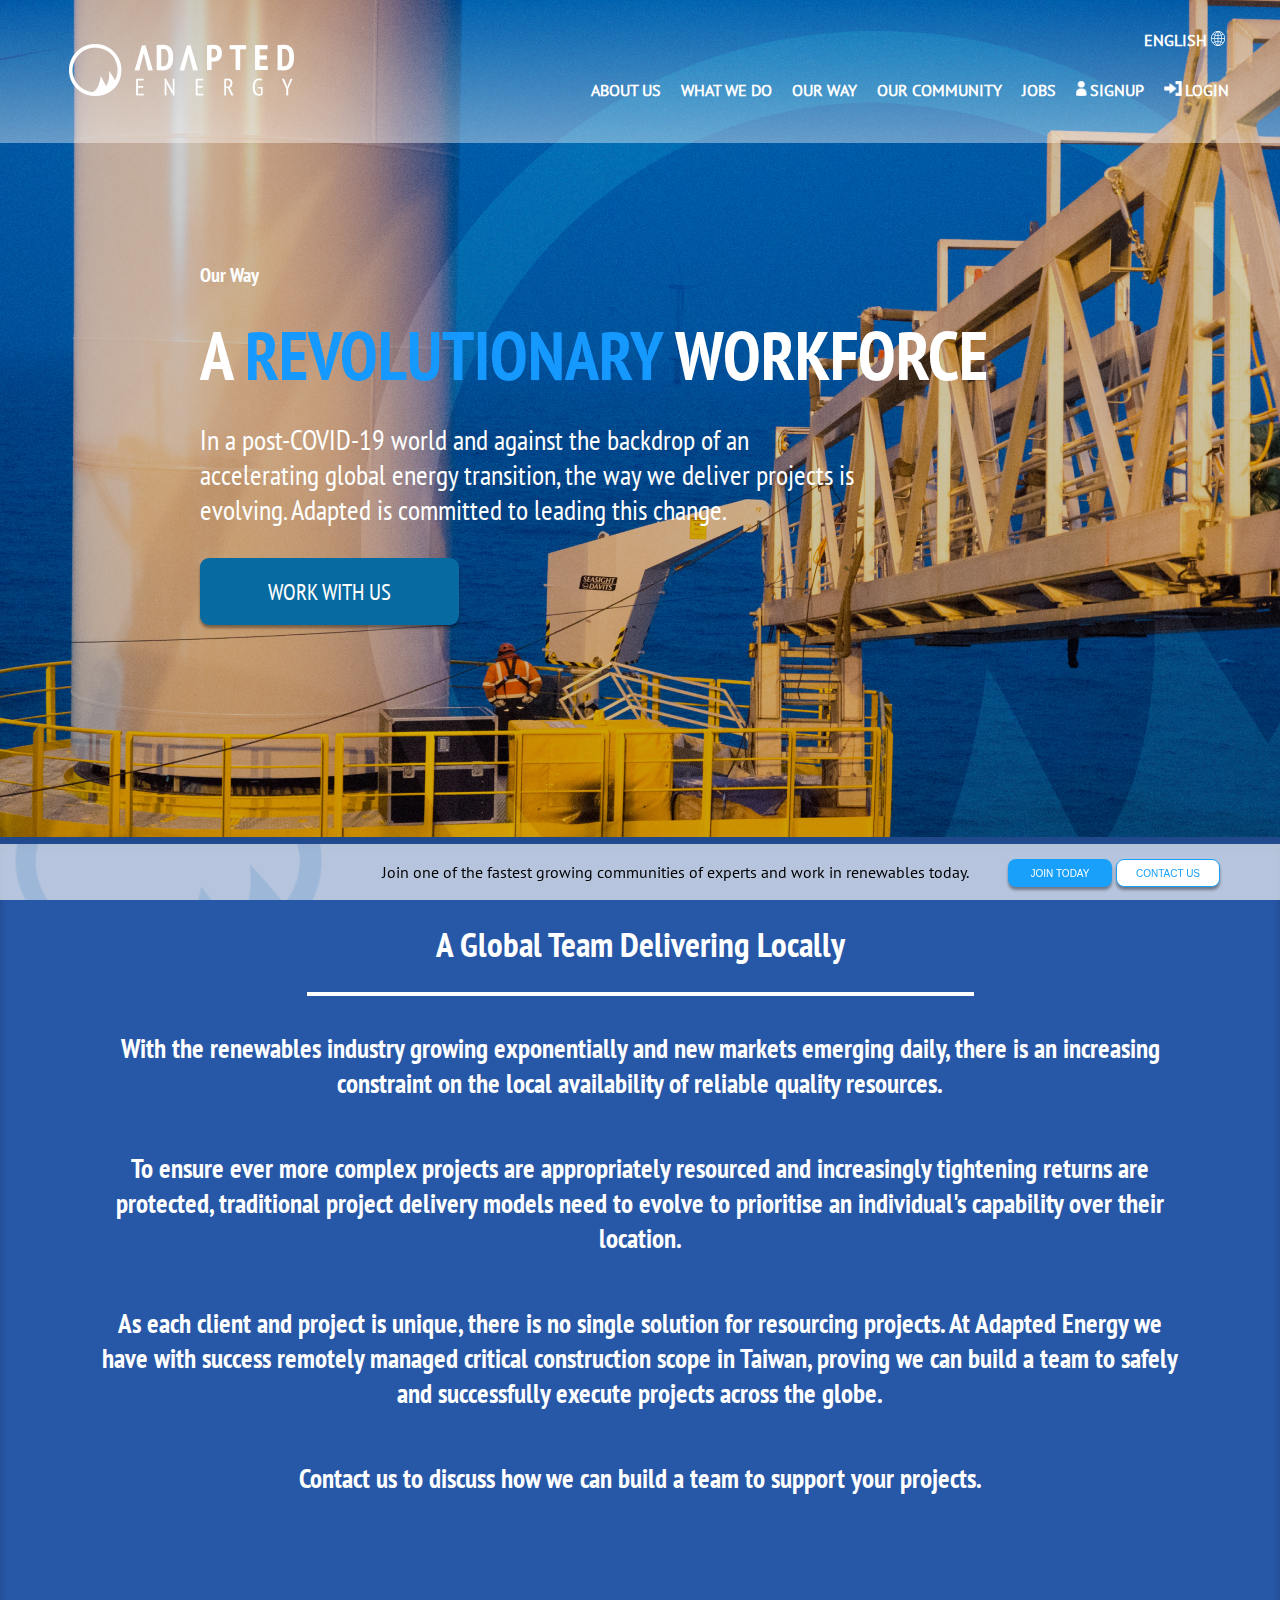
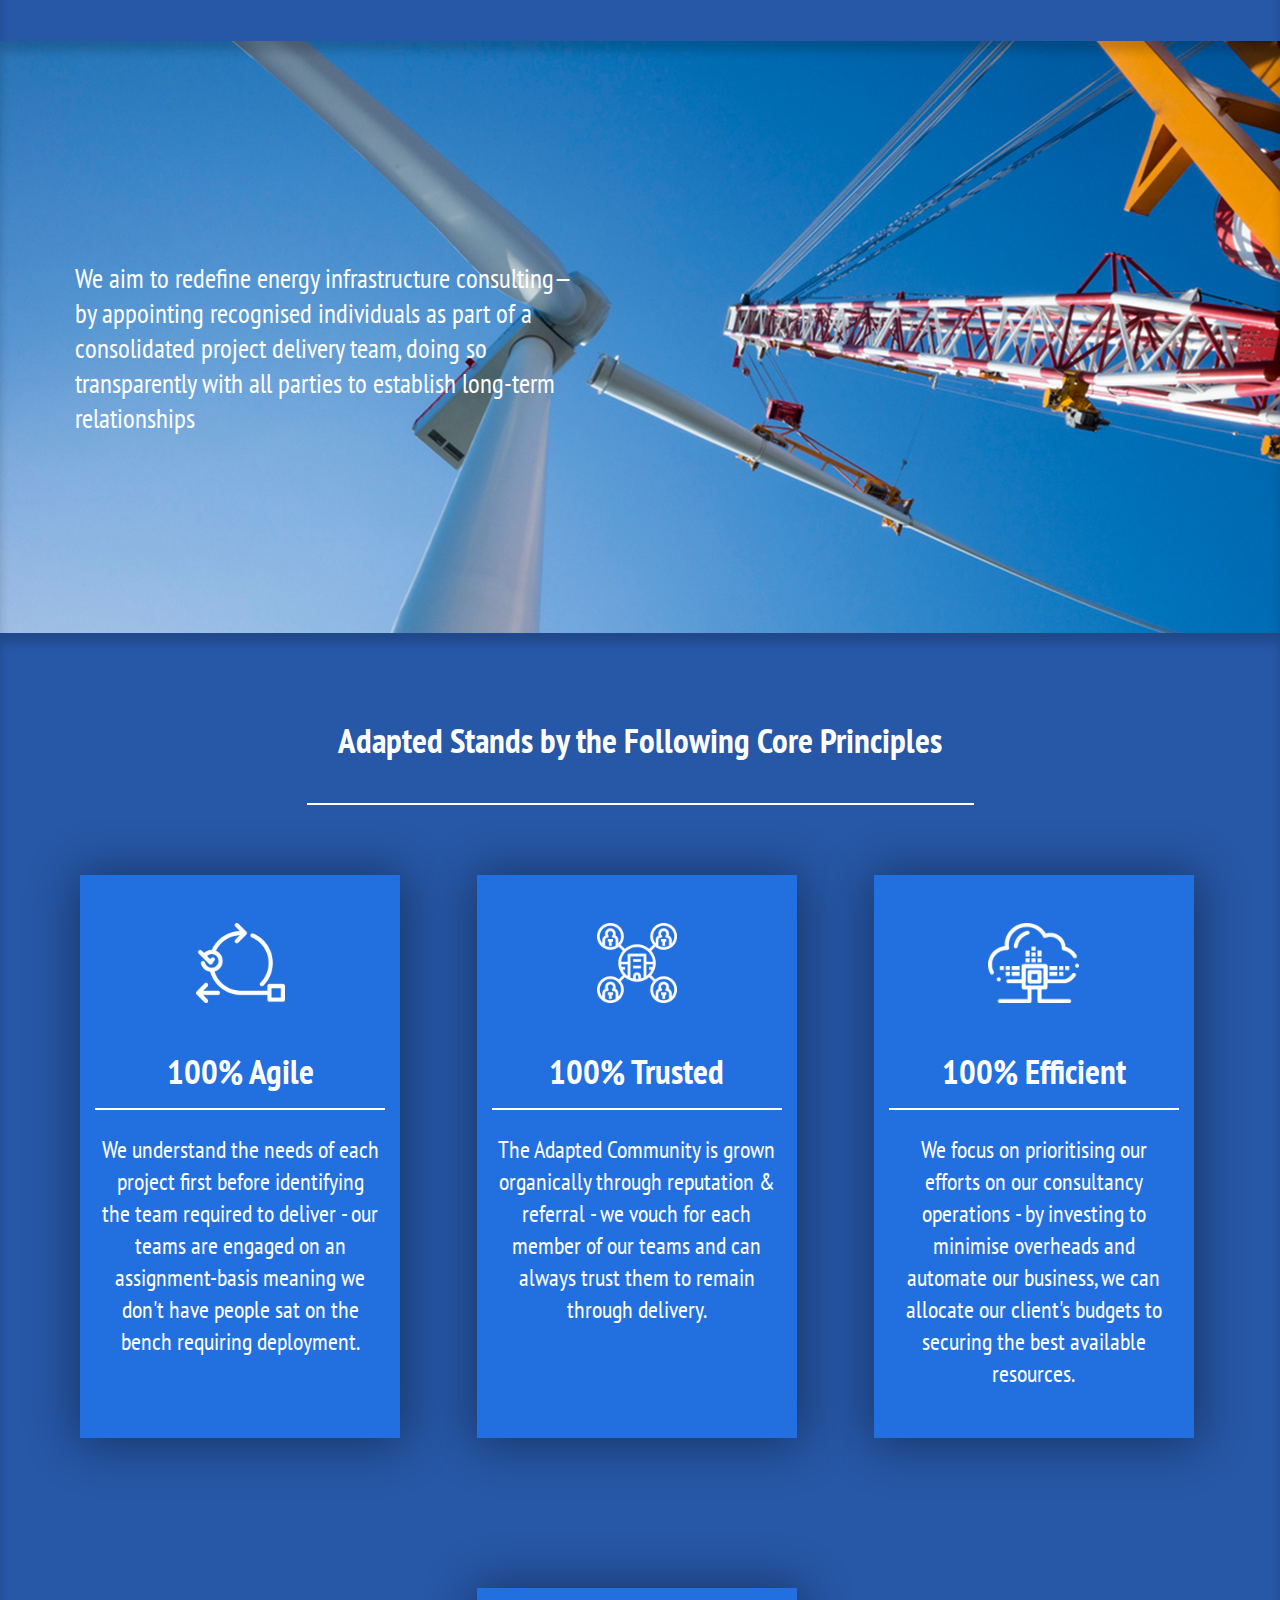
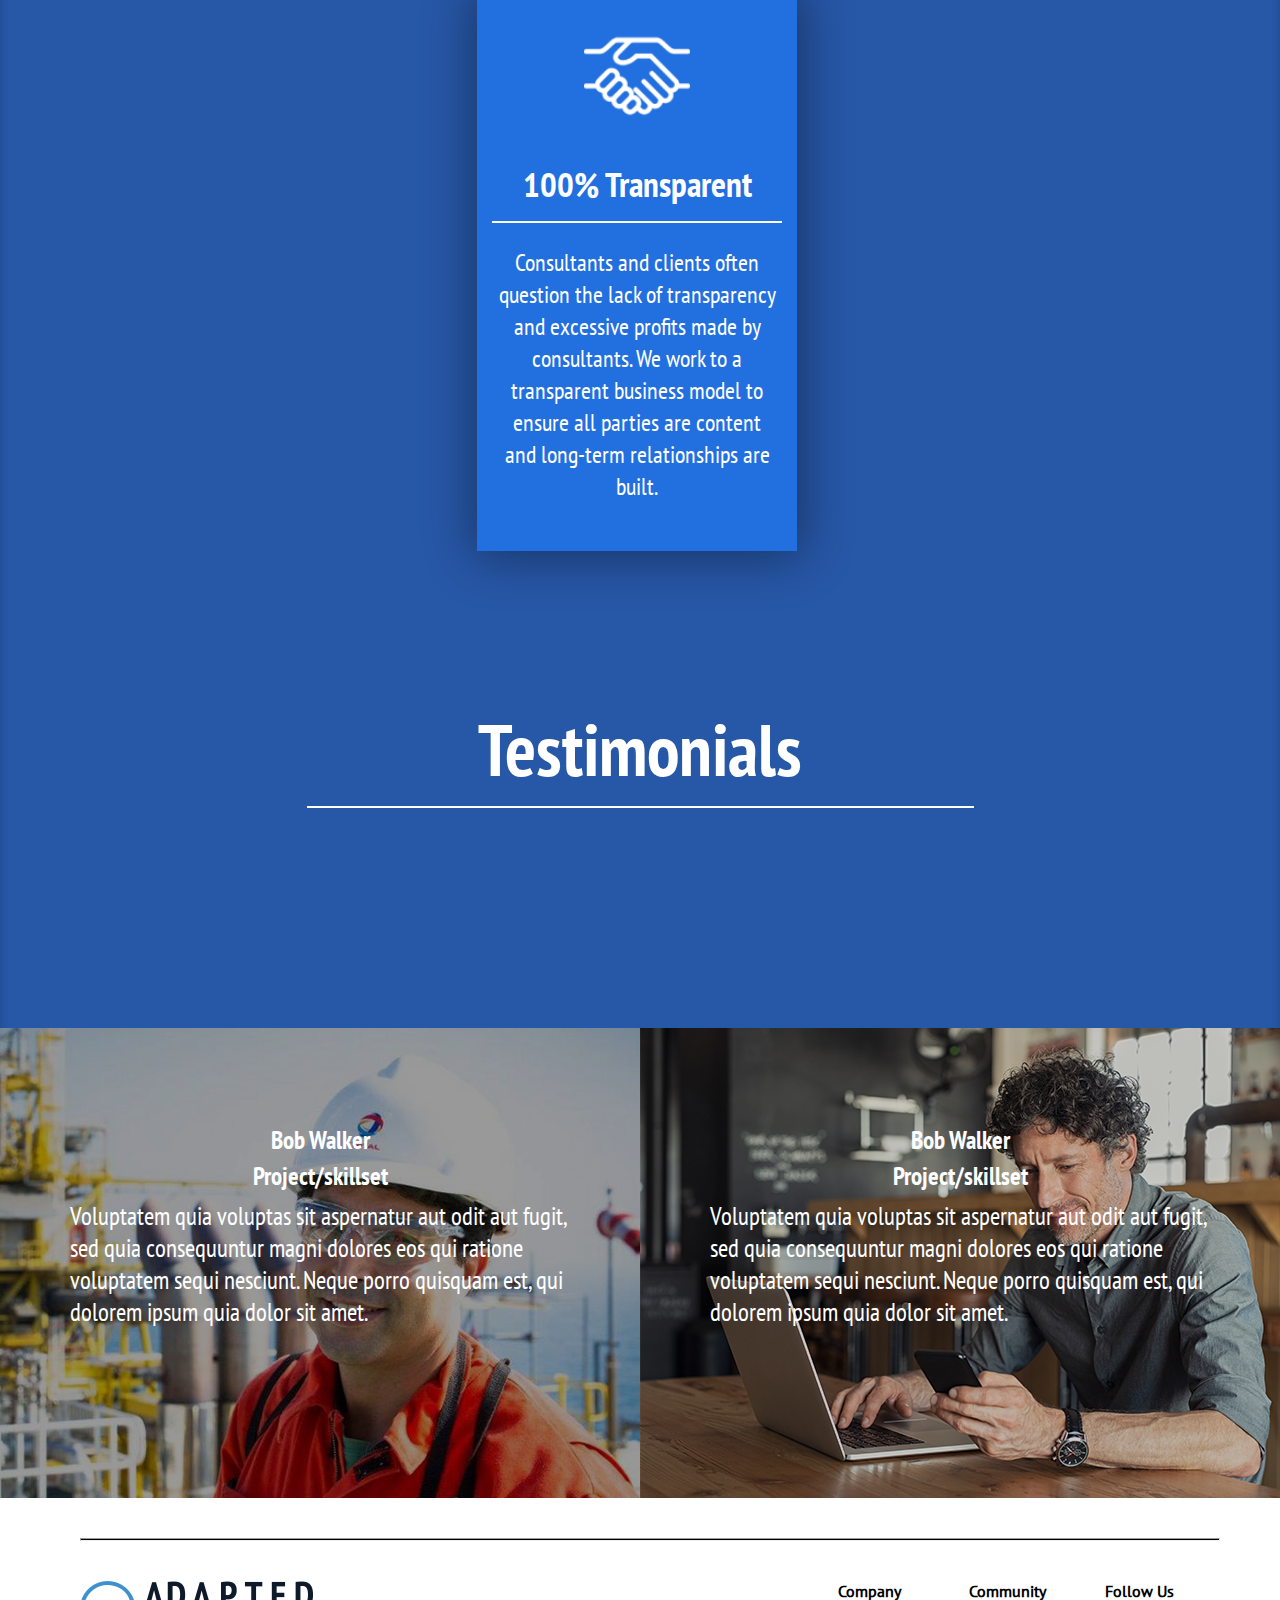
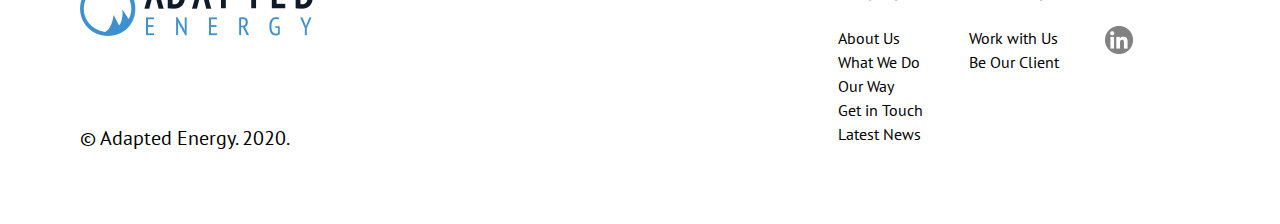
<file: our_way.html>
<!DOCTYPE html>
<html lang="en">
<head>
    <meta charset="UTF-8">
    <title>Our Way</title>
    <meta name="viewport"
          content="width=device-width, user-scalable=no, initial-scale=1.0, maximum-scale=1.0, minimum-scale=1.0">
    <link href="https://unpkg.com/aos@2.3.1/dist/aos.css" rel="stylesheet">
    <link rel="stylesheet" href="css/slick.css">
    <link rel="stylesheet" href="css/style.css">
</head>
<body>
<div id="site" class="our_way">
    <header class="header" id="header">
        <!--    <img src="images/Hero_Block.png" alt="" class="header__background">-->
        <div class="header__container">
            <div class="header__wrapper">
                <a href="#"><img src="images/logo.svg" alt="" class="header__logo"></a>

                <ul class="header__list">
                    <li><a href="">about us</a></li>
                    <li><a href="">what we do</a></li>
                    <li><a href="">our way</a></li>
                    <li><a href="">our community</a></li>
                    <li><a href="">jobs</a></li>
                    <li class="icon_defolt"><a href=""><img src="images/icons/Signup_icon.png" alt="">signup</a></li>
                    <li class="icon_defolt"><a href=""><img src="images/icons/login_icon.png" alt="">login</a></li>
                    <li class="icon_slim"><a href=""><img src="images/icons/Signup_icon_slim.png" alt="">signup</a></li>
                    <li class="icon_slim"><a href=""><img src="images/icons/login_icon_slim.png" alt="">login</a></li>
                </ul>
                <div class="hamburger">
                    <span></span>
                    <span></span>
                    <span></span>
                </div>
                <div class="header__lang"><a href="#">english&nbsp;<img src="images/icons/english.png" alt=""></a></div>
            </div>

        </div>
        <div class="header__block">
            <div class="header__smalltext">Our Way</div>
            <div class="header__title">A <span class="color-blue">REVOLUTIONARY</span> WORKFORCE</div>
            <div class="header__subtitle">In a post-COVID-19 world and against the backdrop of an accelerating global
                energy transition, the way we deliver projects is evolving. Adapted is committed to leading this change.
            </div>
            <div class="header__btn">
                <button class="header__button">work with us</button>
            </div>
        </div>

    </header>
    <section class="first">
        <div class="first__container">
            <div class="first__title">
                A Global Team Delivering Locally
            </div>
            <hr>
            <div class="first__subtitle">
                <p>With the renewables industry growing exponentially and new markets emerging daily, there is an
                    increasing constraint on the local availability of reliable quality resources.</p>
                <p>To ensure ever more complex projects are appropriately resourced and increasingly tightening returns
                    are protected,
                    traditional project delivery models need to evolve to prioritise an individual's capability over
                    their location.</p>
                <p>As each client and project is unique, there is no single solution for resourcing projects.
                    At Adapted Energy we have with success remotely managed critical construction scope in Taiwan,
                    proving we can build a team to safely and successfully execute projects across the globe.</p>
                <p>Contact us to discuss how we can build a team to support your projects.</p>
            </div>
        </div>
    </section>
    <section class="second">
        <div class="second__text">
            We aim to redefine energy infrastructure consulting<br>—<br>
            by appointing recognised individuals as part of
            a consolidated project delivery team,<br>
            doing so transparently with all parties
            to establish long-term relationships
        </div>
    </section>
    <section class="third">
        <div class="third__container">
            <div class="third__title">
                Adapted Stands by the Following Core Principles
            </div>
            <hr>
            <div class="third__cards">

                <div class="third__card"><img src="images/icons/ourway_icon1.svg" alt="" class="third__img">
                    <div class="third__smalltitle">100% Agile</div>
                    <hr>
                    <div class="third__smallsubtitle">We understand the needs of each project first before identifying the
                        team required to deliver - our teams are engaged on an assignment-basis meaning we don't have people
                        sat on the bench requiring deployment.
                    </div>
                </div>
                <div class="third__card"><img src="images/icons/ourway_icon2.svg" alt="" class="third__img">
                    <div class="third__smalltitle">100% Trusted</div>
                    <hr>
                    <div class="third__smallsubtitle">The Adapted Community is grown organically through reputation & referral
                        - we vouch for each member of our teams and can always trust them to remain through delivery.</div>
                </div>
                <div class="third__card"><img src="images/icons/ourway_icon3.svg" alt="" class="third__img">
                    <div class="third__smalltitle">100% Efficient</div>
                    <hr>
                    <div class="third__smallsubtitle">We focus on prioritising our efforts on our consultancy operations -
                        by investing to minimise overheads and automate our business, we can allocate our client's budgets
                        to securing the best available resources.
                    </div>
                </div>
                <div class="third__card"><img src="images/icons/ourway_icon4.svg" alt="" class="third__img">
                    <div class="third__smalltitle">100% Transparent</div>
                    <hr>
                    <div class="third__smallsubtitle">Consultants and clients often question the lack of transparency and
                        excessive profits made by consultants. We work to a transparent business model to ensure all parties
                        are content and long-term relationships are built.
                    </div>
                </div>
            </div>
            <div class="third__wrapper">
                <div class="third__bigtitle">
                    Testimonials
                </div>
                <hr>
            </div>
        </div>
    </section>
    <section class="last">
        <div class="last__wrapper">
            <div class="last__content">
                <div class="last__wrap">
                    <div class="last__title">Bob Walker</div>
                    <div class="last__title">Project/skillset</div>
                </div>

                <div class="last__subtitle">Voluptatem quia voluptas sit aspernatur aut odit aut fugit, sed quia consequuntur magni dolores eos qui ratione voluptatem sequi nesciunt. Neque porro quisquam est, qui dolorem ipsum quia dolor sit amet.</div>
            </div>
            <div class="last__content">
                <div class="last__wrap">
                    <div class="last__title">Bob Walker</div>
                    <div class="last__title">Project/skillset</div>
                </div>
                <div class="last__subtitle">Voluptatem quia voluptas sit aspernatur aut odit aut fugit, sed quia consequuntur magni dolores eos qui ratione voluptatem sequi nesciunt. Neque porro quisquam est, qui dolorem ipsum quia dolor sit amet.</div>
            </div>
        </div>
    </section>
    <footer class="footer" id="footer">
        <div class="footer__container">
            <hr>
            <div class="footer__wrapper">
                <div class="footer__energy">
                    <img src="images/footer_logo.svg" alt="" class="footer__logo">
                    <div class="footer__rights">©&nbsp;Adapted Energy. 2020.</div>
                </div>
                <div class="footer__lists">
                    <div class="footer__wrap">
                        <div class="footer__title">Company</div>
                        <ul class="footer__list">
                            <li><a href="#">About Us</a></li>
                            <li><a href="#">What We Do</a></li>
                            <li><a href="#">Our Way</a></li>
                            <li><a href="#">Get in Touch</a></li>
                            <li><a href="#">Latest News</a></li>
                        </ul>
                    </div>
                    <div class="footer__wrap">
                        <div class="footer__title">Community</div>
                        <ul class="footer__list">
                            <li><a href="#">Work with Us</a></li>
                            <li><a href="#">Be Our Client</a></li>
                        </ul>
                    </div>
                    <div class="footer__wrap">
                        <div class="footer__title">Follow Us</div>
                        <ul class="footer__list">
                            <li><a href="#"><img src="images/icons/footer_in.svg" alt=""></a></li>
                        </ul>
                    </div>
                </div>
            </div>


        </div>
        <div class="footer__last">
            <div class="footer__block">
                <div class="footer__text">Join one of the fastest growing communities of experts and work in renewables
                    today.
                </div>
                <div class="footer__btns">
                    <button class="footer__button">join today</button>
                    <button class="footer__button">contact us</button>
                </div>
            </div>
        </div>
    </footer>
</div>
</body>
<script src="https://unpkg.com/aos@2.3.1/dist/aos.js"></script>
<script src="js/jquery-3.5.1.min.js"></script>
<script type="text/javascript" src="js/slick.min.js"></script>
<script type="text/javascript" src="js/main.js"></script>
</html>
</file>
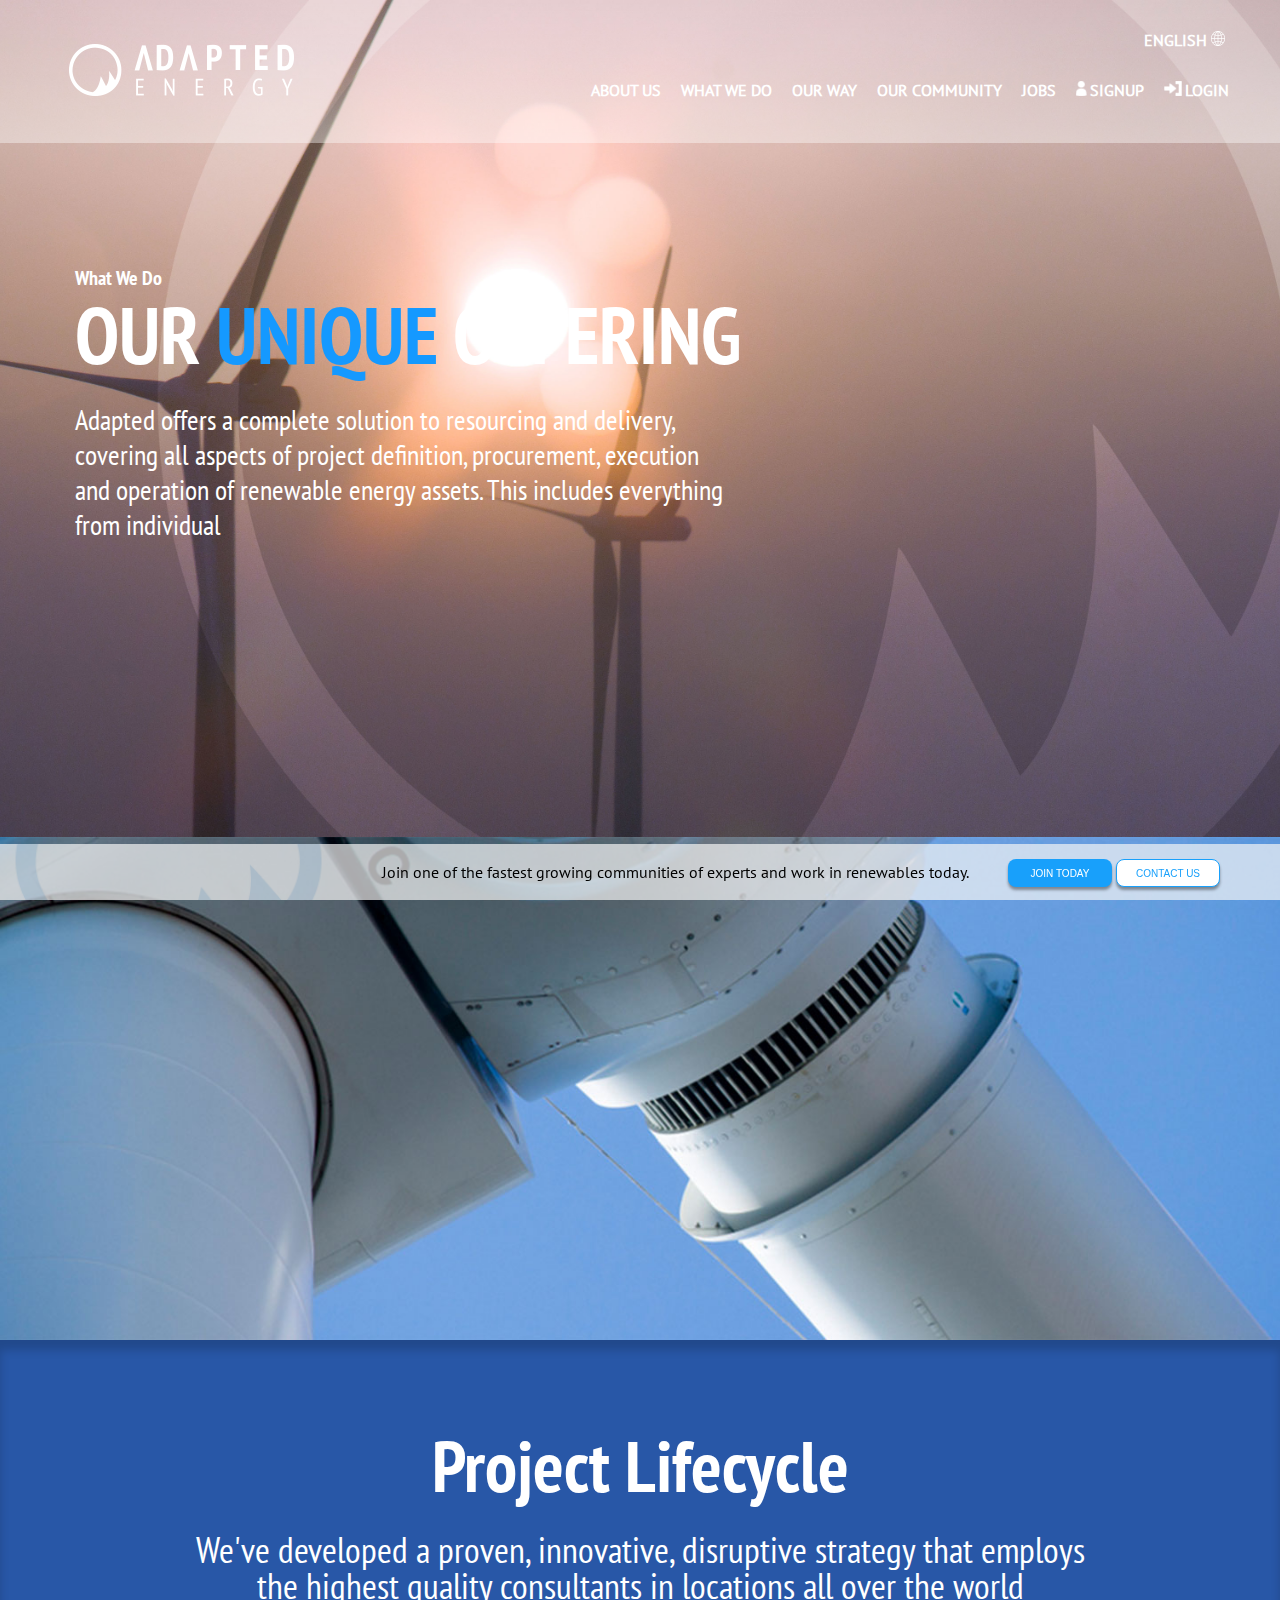
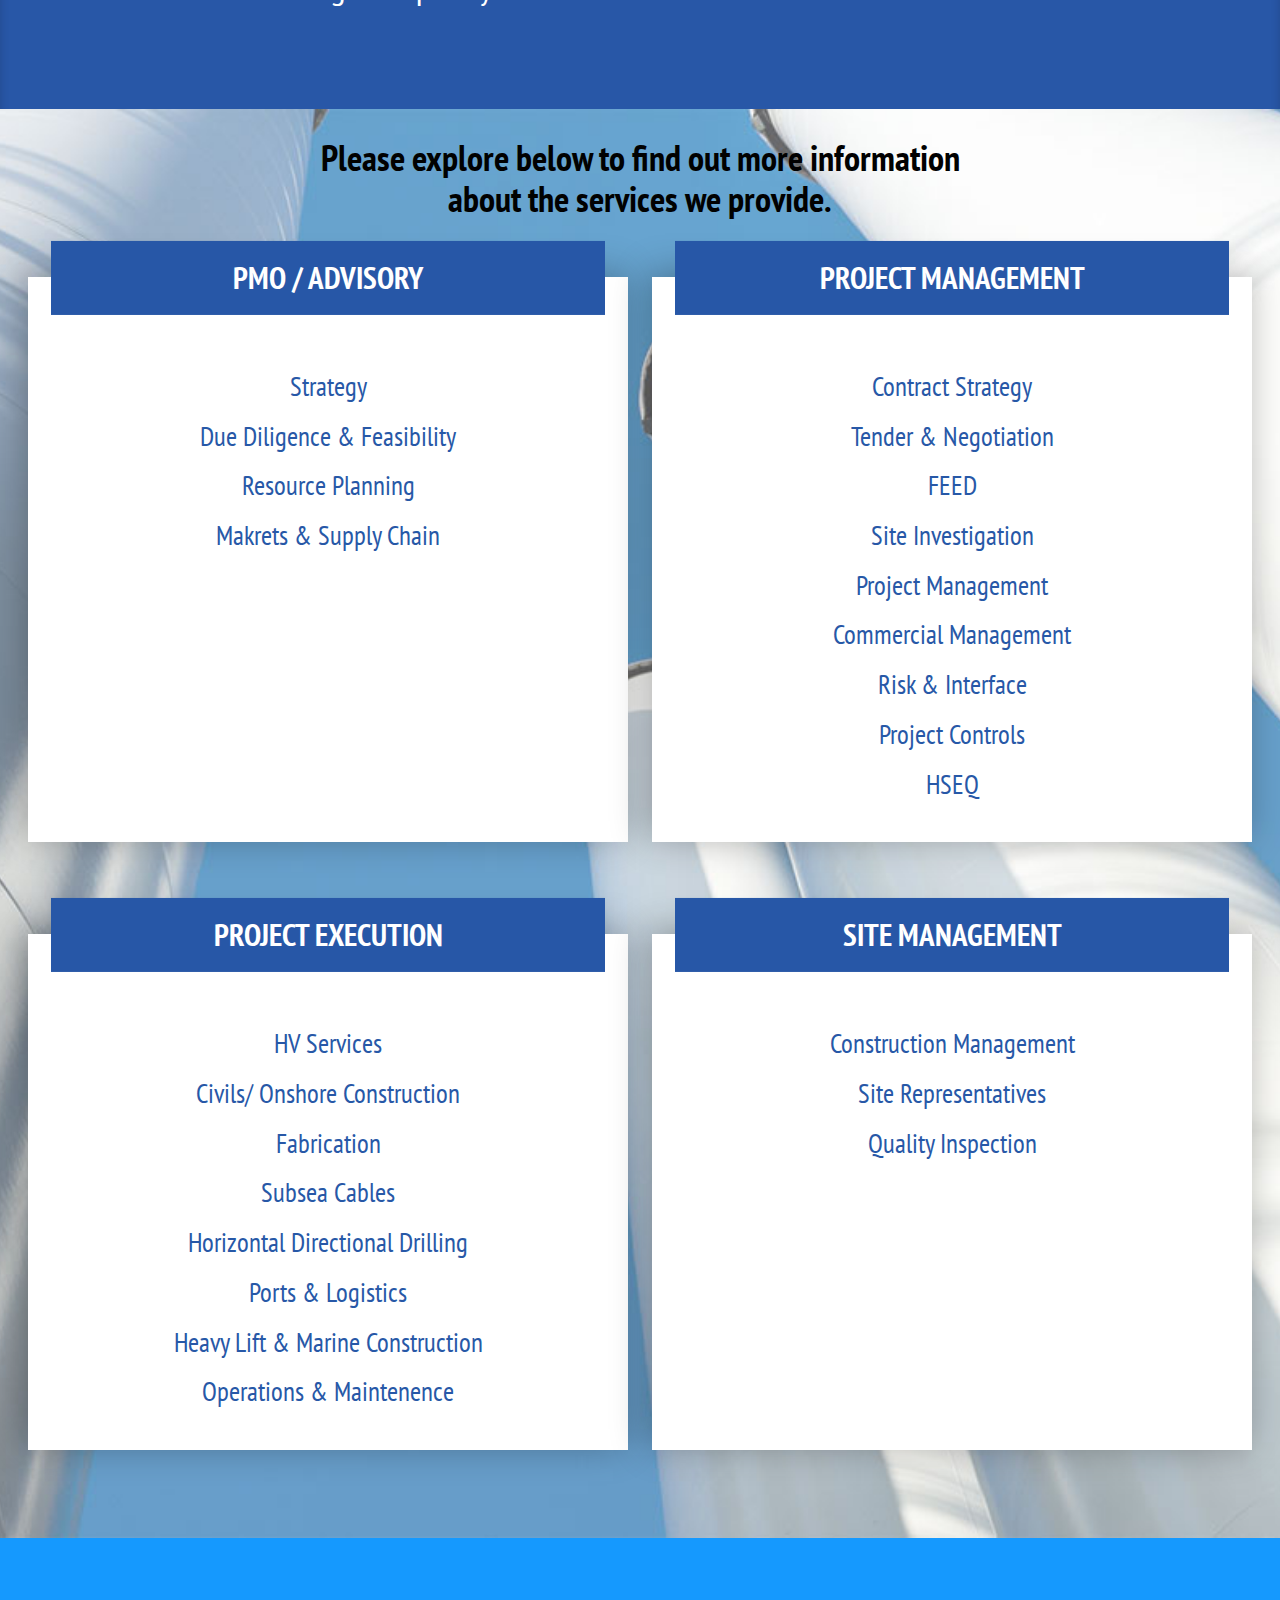
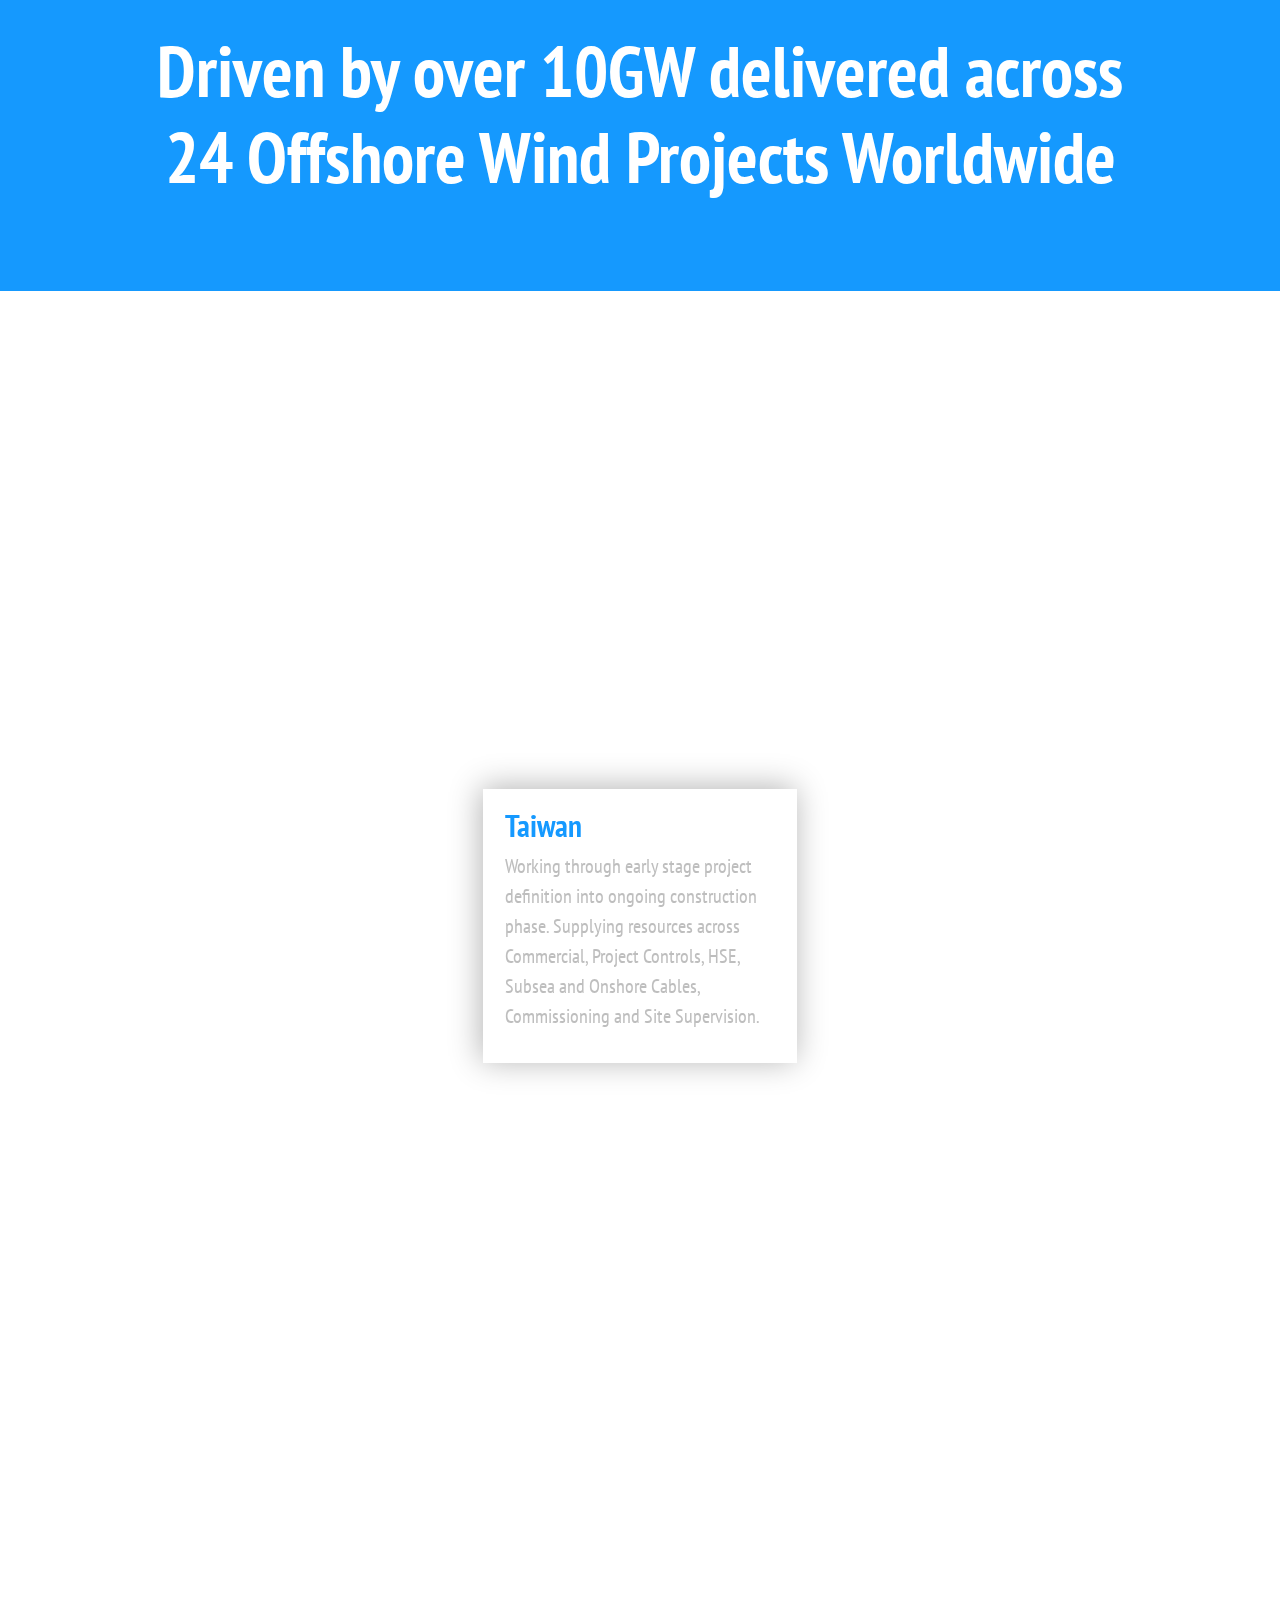
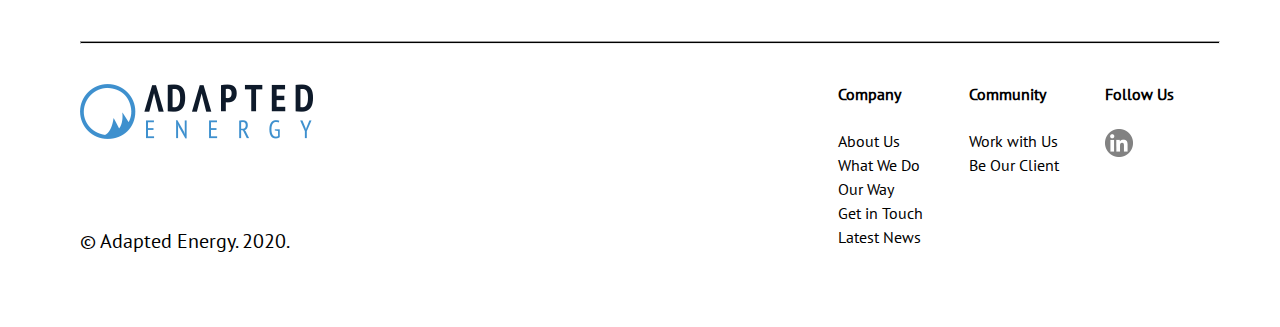
<file: what_we.html>
<!doctype html>
<html lang="en">
<head>
    <meta charset="UTF-8">
    <title>What we do</title>
    <meta name="viewport"
          content="width=device-width, user-scalable=no, initial-scale=1.0, maximum-scale=1.0, minimum-scale=1.0">
    <link href="https://unpkg.com/aos@2.3.1/dist/aos.css" rel="stylesheet">
    <link rel="stylesheet" href="css/slick.css">
    <link rel="stylesheet" href="css/style.css">
</head>
<body>
<div id="site" class="what_we">

    <div class="sb-popup" style="display: none">
        <span class="close-popup">X</span>
        <div class="sb-popup-wrap">
            <h3 class="popup-title">PMO / ADVISORY</h3>
            <div class="popup-text">
                <h3>STRATEGY</h3>
                <p>Adapted Energy  offer services to clients, utilities & investors to develop strategies to deliver projects in existing and emerging markets, including aspects such as market research & entry, site identiﬁcation & lease application, preliminary tendering as well as market analysis & supply chain.</p>
            </div>
            <div class="popup-text">
                <h3>DUE DILIGENCE & FEASIBILITY</h3>
                <p>When considering the development or acquisition of an energy infrastructure asset, Adapted's extensive project delivery experience can support your investment decisions through identifying and quantifying key risks, detailed DEVEX, CAPEX & OPEX modelling, and front-end engineering design (FEED).</p>
            </div>
            <div class="popup-text">
                <h3>RESOURCE PLANNING</h3>
                <p>When considering the development or acquisition of an energy infrastructure asset, Adapted's extensive project delivery experience can support your investment decisions through identifying and quantifying key risks, detailed DEVEX, CAPEX & OPEX modelling, and front-end engineering design (FEED).</p>
            </div>
            <div class="popup-text">
                <h3>RESOURCE PLANNING</h3>
                <p>When considering the development or acquisition of an energy infrastructure asset, Adapted's extensive project delivery experience can support your investment decisions through identifying and quantifying key risks, detailed DEVEX, CAPEX & OPEX modelling, and front-end engineering design (FEED).</p>
            </div>

            <!--
            <h3 class="popup-title">PROJECT MANAGEMENT</h3>
            <div class="popup-text">
                <h3>CONTRACT STRATEGY</h3>
                <p>Understanding the market you are operating within, local supply chain constraints, ﬁnance requirements and interface risk are all essential to developing the correct contract strategy for a project. Adapted's extensive experience delivering projects for utilities and ﬁnance led investors in mature and emerging markets enables us to develop quantiﬁed risk assessments for our clients to inform the appropriate contracting strategy for any project.</p>
            </div>
            <div class="popup-text">
                <h3>TENDER & NEGOTIATION</h3>
                <p>Having delivered many onshore and offshore scopes across numerous varied markets, Adapted's consultants have a deep understanding of lessons learnt which can be applied to the development and delivery of technical and commercial contract packages bespoke for project, shareholder and ﬁnance requirements.</p>
            </div>
            <div class="popup-text">
                <h3>FEED</h3>
                <p></p>
            </div>
            -->

            <!--
            <h3 class="popup-title">PROJECT EXECUTION</h3>
            <div class="popup-text">
                <h3>HV SERVICES</h3>
                <p>Adapted's HV Services arm specialises in owner's engineering, speciﬁcation, implementation, and commissioning of HV power systems from generator to grid connection.</p>
            </div>
            <div class="popup-text">
                <h3>CIVILS / ONSHORE CONSTRUCTION</h3>
                <p>Management of highly interfaced and critical path onshore scopes including power system engineering, civil design / construction, onshore cable installation, horizontal directional drilling and</p>
            </div>
            <div class="popup-text">
                <h3>FABRICATION</h3>
                <p>Fabrication packages are the most complex of onshore packages, with serial production and E&I interfaces a common source of delay. Adapted has experience in the delivery of monopile, jacket, offshore substation and platform scopes for its clients.</p>
            </div>
            -->

            <!--
            <h3 class="popup-title">SITE MANAGEMENT</h3>
            <div class="popup-text">
                <h3>CONSTRUCTION MANAGEMENT</h3>
                <p>Monitoring and supervision of the works to ensure professional and efﬁcient implementation. Our specialists and engineers have extensive experience in monitoring  progress, coordinating resources, and, managing subcontractors and esnturing the quality of materials and workmanship.</p>
            </div>
            <div class="popup-text">
                <h3>SITE REPRESENTATIVES</h3>
                <p>Acting as a liaison between the site or vessel and the client, site representatives are key to controlling operations and ensuring project management teams have real-time information to support decision making. With expertise ranging from cable installation vessels to major fabrication yards, Adapted can manage the all site works.</p>
            </div>
            <div class="popup-text">
                <h3>QUALITY INSPECTION</h3>
                <p></p>
            </div>
            -->

        </div>
    </div>
    <div class="sb-popup-fon" style="display: none"></div>

    <header class="header" id="header">
        <!--    <img src="images/Hero_Block.png" alt="" class="header__background">-->
        <div class="header__container">
            <div class="header__wrapper">
                <a href="#"><img src="images/logo.svg" alt="" class="header__logo"></a>

                <ul class="header__list">
                    <li><a href="">about us</a></li>
                    <li><a href="">what we do</a></li>
                    <li><a href="">our way</a></li>
                    <li><a href="">our community</a></li>
                    <li><a href="">jobs</a></li>
                    <li class="icon_defolt"><a href=""><img src="images/icons/Signup_icon.png" alt="">signup</a></li>
                    <li class="icon_defolt"><a href=""><img src="images/icons/login_icon.png" alt="">login</a></li>
                    <li class="icon_slim"><a href=""><img src="images/icons/Signup_icon_slim.png" alt="">signup</a></li>
                    <li class="icon_slim"><a href=""><img src="images/icons/login_icon_slim.png" alt="">login</a></li>
                </ul>
                <div class="hamburger">
                    <span></span>
                    <span></span>
                    <span></span>
                </div>
                <div class="header__lang"><a href="#">english&nbsp;<img src="images/icons/english.png" alt=""></a></div>
            </div>

        </div>
        <div class="header__block">
            <div class="header__smalltext">What We Do</div>
            <div class="header__title">OUR <span class="color-blue">UNIQUE</span> OFFERING </div>
            <div class="header__subtitle">
                Adapted offers a complete solution to resourcing and delivery, covering all aspects of project definition, procurement, execution and operation of renewable energy assets. This includes everything from individual
            </div>
        </div>

    </header>
    <div class="photo-block"></div>
    <section class="first">
        <div class="first__container">
            <div class="first__blur">
                <div class="first__title">
                    Project Lifecycle
                </div>
                <div class="first__subtitle">
                    <p>We've developed a proven, innovative, disruptive strategy that employs the highest quality consultants in locations all over the world</p>
                </div>
            </div>
        </div>
    </section>
    <div class="services-block">
        <h3 class="sb-title-text">Please explore below to find out more information about the services we provide.</h3>
        <ul class="sb-list">
            <li>
                <h3 class="sb-list-title">PMO / ADVISORY</h3>
                <p>Strategy</p>
                <p>Due Diligence & Feasibility</p>
                <p>Resource Planning</p>
                <p>Makrets & Supply Chain</p>
            </li>
            <li>
                <h3 class="sb-list-title">PROJECT MANAGEMENT</h3>
                <p>Contract Strategy</p>
                <p>Tender & Negotiation</p>
                <p>FEED</p>
                <p>Site Investigation</p>
                <p>Project Management</p>
                <p>Commercial Management</p>
                <p>Risk & Interface</p>
                <p>Project Controls</p>
                <p>HSEQ</p>
            </li>
            <li>
                <h3 class="sb-list-title">PROJECT EXECUTION</h3>
                <p>HV Services</p>
                <p>Civils/ Onshore Construction</p>
                <p>Fabrication</p>
                <p>Subsea Cables</p>
                <p>Horizontal Directional Drilling</p>
                <p>Ports & Logistics</p>
                <p>Heavy Lift & Marine Construction</p>
                <p>Operations & Maintenence</p>
            </li>
            <li>
                <h3 class="sb-list-title">SITE MANAGEMENT</h3>
                <p>Construction Management</p>
                <p>Site Representatives</p>
                <p>Quality Inspection</p>
            </li>
        </ul>
    </div>
    <div class="slogan">
        <div>Driven by over 10GW delivered across
            24 Offshore Wind Projects Worldwide</div>
    </div>
    <div class="map">
        <iframe src="https://www.google.com/maps/embed?pb=!1m10!1m8!1m3!1d47466625.007856354!2d-4.9456563!3d43.4369408!3m2!1i1024!2i768!4f13.1!5e0!3m2!1sen!2sua!4v1626240503119!5m2!1sen!2sua" width="100%" height="100%" style="border:0;" allowfullscreen="" loading="lazy"></iframe>
        <div class="help-address">
            <!---->
            <div class="ha-block">
                <h3>Taiwan</h3>
                <p>Working through early stage project definition into ongoing construction phase. Supplying resources across Commercial, Project Controls, HSE, Subsea and Onshore Cables, Commissioning and Site Supervision.</p>
            </div>
            <!---->
        </div>
    </div>
    <footer class="footer" id="footer">
        <div class="footer__container">
            <hr>
            <div class="footer__wrapper">
                <div class="footer__energy">
                    <img src="images/footer_logo.svg" alt="" class="footer__logo">
                    <div class="footer__rights">©&nbsp;Adapted Energy. 2020.</div>
                </div>
                <div class="footer__lists">
                    <div class="footer__wrap">
                        <div class="footer__title">Company</div>
                        <ul class="footer__list">
                            <li><a href="#">About Us</a></li>
                            <li><a href="#">What We Do</a></li>
                            <li><a href="#">Our Way</a></li>
                            <li><a href="#">Get in Touch</a></li>
                            <li><a href="#">Latest News</a></li>
                        </ul>
                    </div>
                    <div class="footer__wrap">
                        <div class="footer__title">Community</div>
                        <ul class="footer__list">
                            <li><a href="#">Work with Us</a></li>
                            <li><a href="#">Be Our Client</a></li>
                        </ul>
                    </div>
                    <div class="footer__wrap">
                        <div class="footer__title">Follow Us</div>
                        <ul class="footer__list">
                            <li><a href="#"><img src="images/icons/footer_in.svg" alt=""></a></li>
                        </ul>
                    </div>
                </div>
            </div>


        </div>
        <div class="footer__last">
            <div class="footer__block">
                <div class="footer__text">Join one of the fastest growing communities of experts and work in renewables
                    today.
                </div>
                <div class="footer__btns">
                    <button class="footer__button">join today</button>
                    <button class="footer__button">contact us</button>
                </div>
            </div>
        </div>
    </footer>
</div>
</body>
<script src="https://unpkg.com/aos@2.3.1/dist/aos.js"></script>
<script src="js/jquery-3.5.1.min.js"></script>
<script type="text/javascript" src="js/slick.min.js"></script>
<script type="text/javascript" src="js/main.js"></script>

<script>
    // Всплывалка --------------------------------------------------------------------------------------------------------------
    $(".sb-list li").click(function(e){
        e.preventDefault();
        $(".sb-popup-fon, .sb-popup").show();
    });

    $(".sb-popup-fon, .close-popup").click(function(){
        $(".sb-popup-fon, .sb-popup").hide();
    });
</script>
</html>
</file>
<file: css/style.css>
/* http://meyerweb.com/eric/tools/css/reset/
   v2.0 | 20110126
   License: none (public domain)
*/
html, body, div, span, applet, object, iframe, h1, h2, h3, h4, h5, h6, p, blockquote, pre, a, abbr, acronym, address, big, cite, code, del, dfn, em, img, ins, kbd, q, s, samp, small, strike, strong, sub, sup, tt, var, b, u, i, center, dl, dt, dd, ol, ul, li, fieldset, form, label, legend, table, caption, tbody, tfoot, thead, tr, th, td, article, aside, canvas, details, embed, figure, figcaption, footer, header, hgroup, menu, nav, output, ruby, section, summary, time, mark, audio, video {
  margin: 0;
  padding: 0;
  border: 0;
  font-size: 100%;
  font: inherit;
  vertical-align: baseline;
}

/* HTML5 display-role reset for older browsers */
article, aside, details, figcaption, figure, footer, header, hgroup, menu, nav, section {
  display: block;
}

body {
  line-height: 1;
}

ol, ul {
  list-style: none;
}

blockquote, q {
  quotes: none;
}

blockquote:before, blockquote:after {
  content: "";
  content: none;
}

q:before, q:after {
  content: "";
  content: none;
}

table {
  border-collapse: collapse;
  border-spacing: 0;
}

body {
  font-family: "PT Sans";
  overflow-x: hidden;
}

p {
  margin-bottom: 10px;
}

#site {
  position: relative;
  overflow: hidden;
}

button {
  border: none;
  box-shadow: 0px 3px 3px 0px #00000061;
  cursor: pointer;
}

.header {
  background: url("../images/Hero_Block.png") no-repeat;
  background-size: 100%;
  height: 837px;
}
.header .hamburger {
  cursor: pointer;
  text-align: center;
  width: 58px;
  height: 50px;
  margin-right: 62px;
  position: absolute;
  right: 0;
  flex-direction: column;
  justify-content: space-around;
  align-items: flex-end;
  z-index: 200;
  display: none;
}
.header .hamburger span {
  width: 58px;
  display: block;
  height: 8px;
  background-color: white;
  transition: 0.5s;
  margin-bottom: 14px;
  border-radius: 20px;
}
.header .hamburger span:nth-child(3) {
  width: 45px;
  float: right;
}
.header .hamburger_active span {
  width: 58px;
}
.header .hamburger_active span:nth-child(1) {
  transform: translateY(10px) rotate(-45deg);
  width: 58px;
}
.header .hamburger_active span:nth-child(2) {
  display: none;
}
.header .hamburger_active span:nth-child(3) {
  transform: translateY(-150%) rotate(45deg);
  width: 58px;
}
.header__container {
  padding: 30px 31px 43px 69px;
  position: absolute;
  top: 0;
  left: 0;
  right: 0;
  background-image: linear-gradient(180deg, #ffffff00, rgba(255, 255, 255, 0.4));
}
.header__wrapper {
  display: flex;
  justify-content: space-between;
  align-items: baseline;
}
.header__wrapper a {
  text-decoration: none;
  color: white;
  text-transform: uppercase;
  font-size: 16px;
  font-weight: 700;
  font-style: normal;
  letter-spacing: normal;
  line-height: normal;
  text-align: center;
}
.header__logo {
  padding-top: 14px;
}
.header__list {
  display: flex;
}
.header__list a {
  text-decoration: none;
  color: white;
  text-transform: uppercase;
  font-size: 16px;
  font-weight: 700;
  font-style: normal;
  letter-spacing: normal;
  line-height: normal;
  text-align: center;
}
.header__list a img {
  margin-right: 3px;
}
.header__list li {
  display: flex;
  align-items: center;
  margin-right: 20px;
}
.header__list li:last-child {
  margin-right: 0;
}
.header__list .icon_slim {
  display: none;
}
.header__lang {
  position: absolute;
  right: 55px;
}
.header__block {
  position: absolute;
  margin-top: 400px;
  left: 50%;
  transform: translateY(-50%);
  transform: translateX(-50%);
  max-width: 1024px;
  width: 100%;
}
.header__title {
  color: #000000;
  font-family: "PT Sans - Narrow Bold";
  font-size: 115px;
  font-weight: 400;
  font-style: normal;
  letter-spacing: normal;
  line-height: 0.88;
  text-align: center;
  text-transform: uppercase;
}
.header__subtitle {
  color: #000000;
  font-family: "PT Sans - Narrow";
  font-size: 28px;
  font-weight: 400;
  font-style: normal;
  letter-spacing: normal;
  line-height: normal;
  text-align: right;
  margin-right: 20px;
  margin-bottom: 33px;
}
.header__button {
  width: 299px;
  height: 77px;
  border-radius: 9px;
  text-transform: uppercase;
  font-size: 28px;
  font-family: "PT Sans - Narrow";
  color: white;
  background-color: #076aa1;
  font-weight: 400;
  float: right;
  margin-right: 20px;
}

.first {
  background-color: #076aa1;
  box-shadow: inset 0px 10px 10px 0px #0000002b;
}
.first__container {
  padding-top: 50px;
  padding-bottom: 50px;
  padding-left: 76px;
  display: flex;
  justify-content: space-between;
  align-items: center;
}
.first__wrapper {
  display: flex;
  flex-direction: column;
  max-width: 486px;
  margin-right: 140px;
}
.first__smalltext {
  color: #ffffff;
  font-family: "PT Sans - Narrow Bold";
  font-size: 36px;
  font-weight: 400;
  font-style: normal;
  letter-spacing: normal;
  line-height: normal;
}
.first__title {
  color: #ffffff;
  font-family: "PT Sans - Narrow Bold";
  font-size: 72px;
  font-weight: 400;
  font-style: normal;
  letter-spacing: normal;
  line-height: 70px;
  text-align: left;
  margin-bottom: 30px;
}
.first__subtitle {
  color: #ffffff;
  font-family: "PT Sans - Narrow Bold";
  font-size: 30px;
  font-weight: 400;
  font-style: normal;
  letter-spacing: normal;
  line-height: normal;
  text-align: left;
  margin-bottom: 20px;
}
.first__descr {
  color: #ffffff;
  font-family: "PT Sans - Narrow";
  font-size: 18px;
  font-weight: 400;
  font-style: normal;
  letter-spacing: normal;
  line-height: normal;
  text-align: left;
  margin-bottom: 45px;
  max-width: 415px;
}
.first__button {
  width: 258px;
  height: 66px;
  border-radius: 8px;
  font-size: 20px;
  text-transform: uppercase;
  color: #076aa1;
  background-color: white;
}

.second {
  background: url("../images/main_3.png") no-repeat;
  background-size: cover;
  box-shadow: inset 0px 10px 10px 0px #0000002b;
}
.second__container {
  padding-top: 236px;
  padding-bottom: 281px;
  max-width: 743px;
  margin: 0 auto;
}
.second__title {
  color: #ffffff;
  font-family: "PT Sans - Narrow";
  font-size: 35px;
  font-weight: 700;
  font-style: normal;
  letter-spacing: normal;
  line-height: normal;
  text-align: center;
}
.second__subtitle {
  color: #ffffff;
  font-family: "PT Sans - Narrow";
  font-size: 35px;
  font-weight: 400;
  font-style: normal;
  letter-spacing: normal;
  line-height: normal;
  text-align: center;
}

.third {
  background: url("../images/main_4.png") no-repeat;
  background-size: cover;
  box-shadow: inset 0px 10px 10px 0px #0000002b;
}
.third__container {
  padding-left: 103px;
}
.third__blur {
  max-width: 540px;
  background-color: rgba(106, 182, 255, 0.5);
  backdrop-filter: blur(5px);
  padding-top: 158px;
  padding-bottom: 129px;
  padding-left: 62px;
}
.third__smalltext {
  color: #ffffff;
  font-family: "PT Sans - Narrow Bold";
  font-size: 20px;
  font-weight: 400;
  font-style: normal;
  letter-spacing: normal;
  line-height: 20px;
  text-align: left;
  margin-bottom: 10px;
}
.third__title {
  color: #ffffff;
  font-family: "PT Sans - Narrow Bold";
  font-size: 72px;
  font-weight: 400;
  font-style: normal;
  letter-spacing: normal;
  line-height: 70px;
  text-align: left;
  margin-bottom: 22px;
}
.third__descr {
  color: #000000;
  font-family: "PT Sans - Narrow";
  font-size: 18px;
  font-weight: 400;
  font-style: normal;
  letter-spacing: normal;
  line-height: 20px;
  text-align: left;
  margin-bottom: 63px;
  max-width: 384px;
}
.third__button {
  font-size: 18px;
  width: 254px;
  height: 64px;
  border-radius: 8px;
  text-transform: uppercase;
  color: white;
  background-color: #076aa1;
}

.last {
  background: url("../images/main_last.png") no-repeat;
  background-size: cover;
  min-height: 961px;
  box-shadow: inset 0px 10px 10px 0px #0000002b;
}
.last__container {
  padding-left: 103px;
  position: relative;
}
.last__blur {
  max-width: 540px;
  background-color: rgba(0, 0, 0, 0.8);
  padding-top: 153px;
  padding-bottom: 157px;
  padding-left: 91px;
  position: absolute;
  right: 44px;
  top: -40px;
}
.last__smalltext {
  color: #ffffff;
  font-family: "PT Sans - Narrow Bold";
  font-size: 20px;
  font-weight: 400;
  font-style: normal;
  letter-spacing: normal;
  line-height: 68.92px;
  text-align: left;
}
.last__title {
  color: #ffffff;
  font-family: "PT Sans - Narrow Bold";
  font-size: 72px;
  font-weight: 400;
  font-style: normal;
  letter-spacing: normal;
  line-height: 70px;
  text-align: left;
  margin-bottom: 22px;
}
.last__descr {
  color: white;
  font-family: "PT Sans - Narrow";
  font-size: 18px;
  font-weight: 400;
  font-style: normal;
  letter-spacing: normal;
  line-height: 20px;
  text-align: left;
  margin-bottom: 71px;
  max-width: 384px;
}
.last__button {
  font-size: 18px;
  width: 257px;
  height: 66px;
  border-radius: 8px;
  text-transform: uppercase;
  color: white;
  background-color: #6ab6ff;
}

.footer__container {
  padding-left: 80px;
  padding-right: 60px;
}
.footer__container hr {
  height: 1px;
  background-color: #000000;
  margin-top: 40px;
  margin-bottom: 40px;
}
.footer__wrapper {
  display: flex;
  justify-content: space-between;
  margin-bottom: 51px;
}
.footer__lists {
  max-width: 383px;
  display: flex;
  justify-content: space-between;
}
.footer__list li a {
  font-family: "PT Sans";
  font-size: 16px;
  font-weight: 400;
  font-style: normal;
  letter-spacing: normal;
  line-height: 24px;
  text-align: left;
  text-decoration: none;
  color: black;
}
.footer__wrap {
  display: flex;
  flex-direction: column;
  margin-right: 46px;
}
.footer__title {
  font-family: "PT Sans";
  font-size: 16px;
  font-weight: 700;
  font-style: normal;
  letter-spacing: normal;
  line-height: 20px;
  margin-bottom: 25px;
}
.footer__logo {
  margin-bottom: 66px;
}
.footer__rights {
  font-family: "PT Sans";
  font-size: 20px;
  font-weight: 400;
  font-style: normal;
  letter-spacing: normal;
  line-height: 68.92px;
}
.footer__text {
  padding-bottom: 20px;
  padding-top: 20px;
}
.footer__last {
  background: url("../images/footer_last.png") no-repeat;
  background-size: cover;
  position: fixed;
  bottom: 0;
  right: 0;
  width: 100%;
}
.footer__last button {
  width: 104px;
  height: 28px;
  text-transform: uppercase;
  font-size: 10px;
  color: white;
  background-color: #18a0fb;
  border-radius: 8px;
  border: none;
}
.footer__last button:last-child {
  color: #18a0fb;
  background-color: white;
  border: #18a0fb 1px solid;
}
.footer__btns {
  float: right;
  padding-bottom: 11px;
  padding-top: 15px;
  margin-left: 39px;
}
.footer__block {
  display: flex;
  justify-content: flex-end;
  padding-left: 80px;
  padding-right: 60px;
}

.about .header {
  background: url("../images/about_header.png") no-repeat;
  background-size: cover;
  background-position: bottom;
}
.about .header__block {
  margin-top: 260px;
  max-width: 540px;
  transform: none;
  left: 0;
  padding-left: 200px;
}
.about .header__smalltext {
  font-family: "PT Sans - Narrow Bold";
  font-size: 20px;
  font-weight: 400;
  font-style: normal;
  letter-spacing: normal;
  line-height: normal;
  text-align: left;
  color: white;
  margin-bottom: 20px;
}
.about .header__title {
  color: white;
  text-align: left;
  margin-bottom: 30px;
}
.about .header__subtitle {
  color: white;
  text-align: left;
}
.about .first {
  background: url("../images/about_first.png") no-repeat;
  background-size: cover;
  min-height: 601px;
}
.about .first__container {
  padding-top: 0;
  padding-bottom: 0;
  position: relative;
  min-height: 601px;
}
.about .first__blur {
  background-color: rgba(21, 153, 255, 0.9);
  max-width: 550px;
  padding-bottom: 175px;
  padding-top: 70px;
  padding-left: 41px;
  padding-right: 50px;
  position: absolute;
  height: 357px;
  right: 176px;
}
.about .first__blur p {
  margin-bottom: 30px;
}
.about .first__title {
  font-family: "PT Sans - Narrow Bold";
  font-size: 24px;
  font-weight: 400;
  font-style: normal;
  letter-spacing: normal;
  line-height: 29px;
  text-align: left;
  max-width: 414px;
  margin-bottom: 20px;
}
.about .first__descr {
  font-family: "PT Sans - Narrow";
  font-size: 18px;
  font-weight: 400;
  font-style: normal;
  letter-spacing: normal;
  line-height: normal;
  text-align: left;
  max-width: 459px;
  width: 100%;
}
.about .second {
  background: url("../images/about_second_bg.png") no-repeat;
  background-size: cover;
}
.about .second__container {
  display: flex;
  justify-content: space-between;
  max-width: 1070px;
  padding-top: 0;
  padding-bottom: 0;
}
.about .second__img-4k {
  display: none;
}
.about .second__text {
  max-width: 459px;
  color: #ffffff;
  font-family: "PT Sans - Narrow";
  font-size: 18px;
  font-weight: 400;
  font-style: normal;
  letter-spacing: normal;
  line-height: normal;
  text-align: left;
  padding-top: 75px;
  padding-left: 10px;
}
.about .second__text p {
  margin-bottom: 30px;
}
.about .last {
  background-image: none;
}
.about .last__text {
  margin-bottom: 85px;
}
.about .last__maintext {
  color: #46649f;
  font-family: "PT Sans - Narrow Bold";
  font-size: 75px;
  font-weight: 400;
  font-style: normal;
  letter-spacing: normal;
  line-height: normal;
  text-align: center;
  margin-top: 90px;
  margin-bottom: 42px;
}
.about .last__subtext {
  max-width: 763px;
  color: #000000;
  font-family: "PT Sans - Narrow";
  font-size: 24px;
  font-weight: 400;
  font-style: normal;
  letter-spacing: normal;
  line-height: normal;
  text-align: center;
  margin: 0 auto;
}
.about .last__directors {
  max-width: 1129px;
  display: flex;
  justify-content: space-between;
  margin: 0 auto;
  align-items: baseline;
}
.about .last__director img {
  margin: 0 auto;
  margin-bottom: 67px;
}
.about .last .director_img_4k {
  display: none;
}
.about .last__title {
  color: #000000;
  font-family: "PT Sans - Narrow Bold";
  font-size: 28px;
  font-weight: 400;
  font-style: normal;
  letter-spacing: normal;
  line-height: normal;
  text-align: center;
  margin-bottom: 10px;
}
.about .last__subtitle {
  color: #000000;
  font-family: "PT Sans - Narrow";
  font-size: 29px;
  font-weight: 400;
  font-style: normal;
  letter-spacing: normal;
  line-height: normal;
  text-align: center;
  margin-bottom: 20px;
}
.about .last__email {
  color: #1599ff;
  font-family: "PT Sans";
  font-size: 22px;
  font-style: italic;
  letter-spacing: normal;
  line-height: normal;
  text-align: center;
  cursor: pointer;
}
.about .last .dropdown {
  position: relative;
  display: block;
}
.about .last .dropdown-link {
  position: relative;
  display: block;
}
.about .last .dropdown-content {
  display: none;
  background-color: #1599ff;
  width: 100%;
  box-shadow: 0px 8px 16px 0px rgba(0, 0, 0, 0.2);
  z-index: 1;
  right: -115px;
  top: 45px;
}
.about .last .dropdown-content_active {
  display: block;
}
.about .last .dropdown-content a {
  color: white;
  padding: 30px 55px;
  text-decoration: none;
  display: block;
  font-size: 30px;
  font-family: "PT Sans - Narrow Bold";
}
.about .last .dropdown-content a:hover {
  background-color: #0e5e99;
}
.about .last .dropdown-content {
  display: none;
  background-color: #1599ff;
  width: 100%;
  box-shadow: 0px 8px 16px 0px rgba(0, 0, 0, 0.2);
  z-index: 1;
  right: -115px;
  top: 45px;
}
.about .last .dropdown-content_active {
  display: block;
}
.about .last .dropdown-content a {
  color: white;
  padding: 30px 55px;
  text-decoration: none;
  display: block;
  font-size: 30px;
  font-family: "PT Sans - Narrow Bold";
}
.about .last .dropdown-content a:hover {
  background-color: #0e5e99;
}

.our_way .header {
  background: url("../images/ourway_header.png") no-repeat;
  background-size: cover;
}
.our_way .header__block {
  margin-top: 265px;
  left: 0;
  transform: none;
  padding-left: 200px;
}
.our_way .header__smalltext {
  color: #ffffff;
  font-family: "PT Sans - Narrow Bold";
  font-size: 20px;
  font-weight: 400;
  font-style: normal;
  letter-spacing: normal;
  line-height: 20px;
  text-align: left;
  margin-bottom: 26px;
}
.our_way .header__title {
  max-width: 820px;
  font-size: 68px;
  font-weight: 400;
  font-style: normal;
  letter-spacing: normal;
  line-height: 70.33px;
  text-align: left;
  text-transform: uppercase;
  font-style: normal;
  letter-spacing: normal;
  line-height: normal;
  color: white;
  margin-bottom: 23px;
}
.our_way .header__subtitle {
  max-width: 671px;
  color: #ffffff;
  font-size: 28px;
  font-weight: 400;
  font-style: normal;
  letter-spacing: normal;
  line-height: 35px;
  text-align: left;
  margin-bottom: 31px;
}
.our_way .header__button {
  float: none;
  width: 259px;
  height: 67px;
  font-size: 23px;
}
.our_way .first {
  background-image: none;
  background-color: #2757a7;
}
.our_way .first__container {
  padding-top: 90px;
  padding-bottom: 95px;
  padding-left: 0;
  display: block;
  padding-left: 40px;
  padding-right: 40px;
}
.our_way .first__container hr {
  max-width: 667px;
  height: 4px;
  background-color: #ffffff;
  margin-bottom: 35px;
  border: none;
}
.our_way .first__title {
  margin-bottom: 30px;
  color: #ffffff;
  font-family: "PT Sans - Narrow Bold";
  font-size: 35px;
  font-weight: 400;
  font-style: normal;
  letter-spacing: normal;
  line-height: 35px;
  text-align: center;
}
.our_way .first__subtitle {
  max-width: 1076px;
  color: #ffffff;
  font-family: "PT Sans - Narrow Bold";
  font-size: 27px;
  font-weight: 400;
  font-style: normal;
  letter-spacing: normal;
  line-height: 35px;
  text-align: center;
  margin: 0 auto;
}
.our_way .first__subtitle p {
  margin-bottom: 50px;
}
.our_way .second {
  background: url("../images/ourway_second.png") no-repeat;
  background-size: cover;
  min-height: 592px;
  height: 100%;
}
.our_way .second__text {
  max-width: 500px;
  color: #ffffff;
  font-family: "PT Sans - Narrow";
  font-size: 27px;
  font-weight: 400;
  font-style: normal;
  letter-spacing: normal;
  line-height: 35px;
  text-align: left;
  padding-left: 75px;
  padding-top: 220px;
}
.our_way .second__text br {
  display: none;
}
.our_way .third {
  background-image: none;
  background-color: #2757a7;
}
.our_way .third__img {
  margin-bottom: 51px;
  height: 80px;
}
.our_way .third__container {
  padding-left: 45px;
  padding-right: 45px;
}
.our_way .third__container hr {
  max-width: 667px;
  width: 100%;
  height: 2px;
  background-color: #ffffff;
  border: none;
  margin-bottom: 70px;
}
.our_way .third__title {
  color: #ffffff;
  font-family: "PT Sans - Narrow Bold";
  font-size: 35px;
  font-weight: 400;
  font-style: normal;
  letter-spacing: normal;
  line-height: 35px;
  text-align: center;
  margin-bottom: 45px;
  padding-top: 90px;
}
.our_way .third__cards {
  display: flex;
  justify-content: space-around;
  flex-wrap: wrap;
}
.our_way .third__card {
  max-width: 290px;
  max-height: 539px;
  box-shadow: 1px 2px 46px 3px rgba(0, 0, 0, 0.41);
  background-color: #226fe0;
  padding: 48px 15px;
  width: 100%;
  display: flex;
  flex-direction: column;
  align-items: center;
  margin-right: 6px;
  margin-bottom: 150px;
}
.our_way .third__card hr {
  max-width: 296px;
  height: 2px;
  background-color: #ffffff;
  border: none;
  margin-bottom: 24px;
}
.our_way .third__smalltitle {
  color: #ffffff;
  font-family: "PT Sans - Narrow Bold";
  font-size: 35px;
  font-weight: 400;
  font-style: normal;
  letter-spacing: normal;
  line-height: 35px;
  text-align: center;
  margin-bottom: 11px;
}
.our_way .third__smallsubtitle {
  max-width: 278px;
  color: #ffffff;
  font-family: "PT Sans - Narrow";
  font-size: 24px;
  font-weight: 400;
  font-style: normal;
  letter-spacing: normal;
  line-height: 32px;
  text-align: center;
}
.our_way .third__bigtitle {
  color: #ffffff;
  font-family: "PT Sans - Narrow Bold";
  font-size: 73px;
  font-weight: 400;
  font-style: normal;
  letter-spacing: normal;
  line-height: 96.81px;
  text-align: center;
}
.our_way .third__wrapper {
  padding-bottom: 150px;
}
.our_way .last {
  position: relative;
  background: none;
  min-height: inherit;
}
.our_way .last__wrapper {
  display: flex;
}
.our_way .last__content {
  background: url("../images/last_first.png") no-repeat;
  background-size: cover;
  width: 50%;
  height: 470px;
  padding-left: 20px;
  padding-right: 20px;
}
.our_way .last__content:last-child {
  background: url("../images/last_second.png") no-repeat;
  background-size: cover;
}
.our_way .last__wrap {
  padding-top: 100px;
}
.our_way .last__title {
  color: #ffffff;
  font-family: "PT Sans - Narrow Bold";
  font-size: 25px;
  font-weight: 400;
  font-style: normal;
  letter-spacing: normal;
  line-height: 25.07px;
  text-align: center;
  margin-bottom: 11px;
}
.our_way .last__subtitle {
  color: #ffffff;
  font-family: "PT Sans - Narrow";
  font-size: 25px;
  font-weight: 400;
  font-style: normal;
  letter-spacing: normal;
  line-height: 32px;
  text-align: left;
  margin-bottom: 11px;
  max-width: 500px;
  margin: 0 auto;
}

.our_community .header {
  background: url("../images/community_header.png") no-repeat;
  background-size: cover;
}
.our_community .header__block {
  margin-top: 215px;
  left: 42%;
}
.our_community .header__smalltext {
  color: #ffffff;
  font-family: "PT Sans - Narrow Bold";
  font-size: 20px;
  font-weight: 400;
  font-style: normal;
  letter-spacing: normal;
  line-height: normal;
  text-align: left;
}
.our_community .header__title {
  color: #ffffff;
  font-family: "PT Sans - Narrow Bold";
  font-size: 107px;
  font-weight: 400;
  font-style: normal;
  letter-spacing: normal;
  line-height: normal;
  text-align: left;
  text-transform: uppercase;
  margin-bottom: 20px;
}
.our_community .header__subtitle {
  max-width: 1087px;
  width: 107%;
  color: #ffffff;
  font-family: "PT Sans - Narrow";
  font-size: 28px;
  font-weight: 400;
  font-style: normal;
  letter-spacing: normal;
  line-height: 35px;
  text-align: left;
}
.our_community .first {
  background: none;
}
.our_community .first__img {
  width: inherit;
  position: relative;
  display: flex;
  justify-content: center;
  padding-top: 45px;
}
.our_community .first__img img {
  position: absolute;
}
.our_community .first__title {
  margin-top: 70px;
  color: #3b5a9a;
  font-family: "PT Sans - Narrow Bold";
  font-size: 72px;
  font-weight: 400;
  font-style: normal;
  letter-spacing: normal;
  line-height: normal;
  text-align: center;
  margin-bottom: 35px;
}
.our_community .first__descr {
  max-width: 770px;
  color: #3b5a9a;
  font-family: "PT Sans - Narrow";
  font-size: 28px;
  font-weight: 400;
  font-style: normal;
  letter-spacing: normal;
  line-height: 35px;
  text-align: center;
  margin: auto;
  margin-bottom: 30px;
}
.our_community .first__descr-bold {
  font-family: "PT Sans - Narrow Bold";
  color: #3b5a9a;
  font-size: 28px;
  font-weight: 400;
  font-style: normal;
  letter-spacing: normal;
  line-height: 35px;
  text-align: center;
  margin-bottom: 100px;
}
.our_community .first__links {
  display: flex;
  justify-content: space-between;
  align-items: flex-end;
  flex-wrap: wrap;
  max-width: 860px;
  margin: 0 auto;
}
.our_community .first__link {
  display: flex;
  flex-direction: column;
  justify-content: center;
  align-items: center;
  max-width: 175px;
  width: 100%;
  margin-bottom: 65px;
  text-decoration: none;
}
.our_community .first__icon {
  margin-bottom: 15px;
}
.our_community .first__text {
  color: #3b5a9a;
  font-family: "PT Sans - Narrow Bold";
  font-size: 18px;
  font-weight: 400;
  font-style: normal;
  letter-spacing: normal;
  line-height: 35px;
  text-align: left;
}
.our_community .first__btn {
  display: flex;
  justify-content: center;
}
.our_community .first__button {
  width: 232px;
  height: 65px;
  background-color: #1999f2;
  color: white;
  border: none;
  margin-bottom: 60px;
}
.our_community .second {
  background: url("../images/community_second.png") no-repeat;
  background-size: cover;
  height: 509px;
}
.our_community .second__wrapper {
  display: flex;
  max-width: 1190px;
  margin: 0 auto;
  padding: 0 50px;
  justify-content: flex-end;
  padding-top: 155px;
}
.our_community .second__descr {
  max-width: 414px;
  color: #000000;
  font-family: "PT Sans - Narrow";
  font-size: 28px;
  font-weight: 400;
  font-style: normal;
  letter-spacing: normal;
  line-height: 35px;
  text-align: right;
}
.our_community .third {
  background-image: none;
}
.our_community .third__img_750 {
  display: none;
}
.our_community .third__img_375 {
  display: none;
}
.our_community .third__img_4k {
  display: none;
}
.our_community .third__wrapper {
  max-width: 1310px;
  display: flex;
  justify-content: space-between;
  align-items: center;
}
.our_community .third__wrap {
  max-width: 535px;
  padding-top: 30px;
}
.our_community .third__title {
  color: #000000;
  font-family: "PT Sans - Narrow Bold";
  font-size: 72px;
  font-weight: 400;
  font-style: normal;
  letter-spacing: normal;
  line-height: 70px;
  text-align: left;
  margin-bottom: 30px;
}
.our_community .third__subtitle {
  color: #000000;
  font-family: "PT Sans - Narrow";
  font-size: 28px;
  font-weight: 400;
  font-style: normal;
  letter-spacing: normal;
  line-height: 35px;
  text-align: left;
}
.our_community .third__subtitle p {
  margin-bottom: 50px;
}
.our_community .third__btns {
  display: flex;
  justify-content: space-between;
}
.our_community .third__button {
  width: 232px;
  height: 65px;
  background-color: #1999f2;
  color: white;
  text-transform: uppercase;
  font-size: 20px;
  border: none;
}

.latest_news .header {
  background: url("../images/latest_header.png") no-repeat;
  background-size: cover;
}
.latest_news .header__block {
  max-width: 1315px;
  display: flex;
  justify-content: flex-end;
  flex-direction: column;
  margin-top: 265px;
  align-items: flex-end;
  left: 45%;
  padding: 0 20px 0 20px;
}
.latest_news .header__smalltext {
  color: #ffffff;
  font-family: "PT Sans - Narrow Bold";
  font-size: 20px;
  font-weight: 400;
  font-style: normal;
  letter-spacing: normal;
  line-height: normal;
  text-align: right;
}
.latest_news .header__title {
  color: #ffffff;
  font-family: "PT Sans";
  font-size: 130px;
  font-weight: 700;
  font-style: normal;
  letter-spacing: normal;
  line-height: normal;
  text-align: right;
  text-transform: uppercase;
}
.latest_news .header__subtitle {
  max-width: 490px;
  color: #ffffff;
  font-family: "PT Sans - Narrow";
  font-size: 24px;
  font-weight: 400;
  font-style: normal;
  letter-spacing: normal;
  line-height: normal;
  text-align: left;
}
.latest_news .header__button {
  width: 257px;
  height: 66px;
  text-transform: uppercase;
  color: #ffffff;
  font-family: "PT Sans - Caption";
  font-size: 20px;
  font-weight: 400;
  font-style: normal;
  letter-spacing: normal;
  line-height: normal;
  text-align: center;
  border-radius: 8px;
}
.latest_news .stories__text {
  color: #000000;
  font-family: "PT Sans - Narrow Bold";
  font-size: 72px;
  font-weight: 400;
  font-style: normal;
  letter-spacing: normal;
  line-height: normal;
  text-align: left;
  margin-bottom: 85px;
  margin-top: 103px;
  padding-left: 133px;
}
.latest_news .stories__cards {
  display: flex;
  width: fit-content;
  margin-bottom: 100px;
}
.latest_news .stories__card {
  max-width: 590px;
  min-height: 620px;
  box-shadow: 0 4px 12px 1px rgba(0, 0, 0, 0.29);
  margin-right: 35px;
  margin-left: 35px;
}
.latest_news .stories__wrapper {
  padding: 40px 60px;
}
.latest_news .stories__title {
  color: #000000;
  font-family: "PT Sans - Narrow Bold";
  font-size: 20px;
  font-weight: 400;
  font-style: normal;
  letter-spacing: normal;
  line-height: normal;
  text-align: left;
  margin-bottom: 20px;
}
.latest_news .stories__subtitle {
  color: #000000;
  font-family: "PT Sans - Narrow";
  font-size: 20px;
  font-weight: 400;
  font-style: normal;
  letter-spacing: normal;
  line-height: normal;
  text-align: left;
}

.article .header {
  background: none;
  height: 143px;
}
.article .header__logo-slim {
  display: block;
}
.article .header__logo {
  display: none;
}
.article .header__container {
  padding: 30px 31px 52px 69px;
  background: url("../images/article_header_bg.png") no-repeat;
  background-size: cover;
}
.article .header__list li a {
  color: #666464;
}
.article .header__lang a {
  color: #666464;
}
.article .subheader {
  background: url("../images/article_header_bg (1).png") no-repeat;
  background-size: cover;
  height: 400px;
}
.article .subheader__bg {
  display: none;
}
.article .subheader .slick-arrow {
  color: #ffffff;
  font-family: "PT Sans";
  font-size: 23px;
  font-weight: 400;
  font-style: normal;
  letter-spacing: normal;
  line-height: 27px;
  text-align: left;
  position: absolute;
}
.article .subheader .slick-arrow:first-child {
  top: 50px;
  left: 70px;
  z-index: 99;
}
.article .subheader .slick-arrow:last-child {
  top: 50px;
  right: 70px;
}
.article .subheader__img {
  display: none;
}
.article .subheader__block {
  padding-top: 100px;
  max-width: 1300px;
  margin: 0 auto;
  position: relative;
}
.article .subheader__title {
  max-width: 880px;
  color: #ffffff;
  font-family: "PT Sans - Narrow Bold";
  font-size: 74px;
  font-weight: 400;
  font-style: normal;
  letter-spacing: normal;
  line-height: 99.19px;
  text-align: center;
  text-transform: uppercase;
  margin: 0 auto;
  margin-bottom: 25px;
}
.article .subheader__subtitle {
  max-width: 385px;
  color: #ffffff;
  font-family: "PT Sans";
  font-size: 21px;
  font-weight: 400;
  font-style: normal;
  letter-spacing: normal;
  line-height: 27px;
  text-align: left;
  text-transform: uppercase;
  margin: 0 auto;
}
.article .subheader__links {
  position: absolute;
  right: 0;
  top: 250px;
  display: flex;
  flex-direction: column;
}
.article .subheader__link {
  margin-bottom: 20px;
}
.article .subheader__link:last-child {
  margin-bottom: 0;
}
.article .first {
  background: url("../images/article_first.png") no-repeat;
  background-size: cover;
}
.article .first__container {
  padding-right: 40px;
  justify-content: flex-end;
  padding-top: 0;
  padding-bottom: 0;
  padding-left: 0;
}
.article .first__blur {
  background-color: rgba(255, 255, 255, 0.8);
  max-width: 720px;
  backdrop-filter: blur(5px);
  padding: 62px 46px 0 52px;
}
.article .first__text {
  max-width: 625px;
  color: #4991ce;
  font-family: "PT Sans";
  font-size: 23px;
  font-weight: 700;
  font-style: normal;
  letter-spacing: normal;
  line-height: 37.6px;
  text-align: left;
}
.article .first__text p {
  margin-bottom: 39px;
}
.article .first__textsmall {
  display: none;
}
.article .second {
  background-color: #29608e;
  background-image: none;
}
.article .second__smalltext {
  display: none;
}
.article .second__container {
  max-width: 1310px;
  display: flex;
  justify-content: center;
  padding-top: 45px;
  padding-bottom: 45px;
  align-items: center;
  margin-right: 77px;
}
.article .second__card {
  max-width: 620px;
  width: 100%;
  background-color: white;
  margin-right: 40px;
  margin-left: 10px;
}
.article .second__text {
  max-width: 630px;
  color: #ffffff;
  font-family: "PT Sans";
  font-size: 23px;
  font-weight: 400;
  font-style: normal;
  letter-spacing: normal;
  line-height: 37.6px;
  text-align: left;
}
.article .second__text p {
  margin-bottom: 55px;
}
.article .second__img {
  margin-bottom: 23px;
  width: 100%;
}
.article .second__subtitle {
  max-width: 588px;
  color: #4991ce;
  font-family: "PT Sans";
  font-size: 20px;
  font-weight: 400;
  font-style: normal;
  letter-spacing: normal;
  line-height: 32px;
  text-align: left;
}
.article .second__wrapper {
  max-width: 593px;
  margin: 0 auto;
  padding-top: 23px;
  padding-bottom: 30px;
}
.article .last {
  background-color: #29608e;
  background-image: none;
  min-height: fit-content;
}
.article .last__container {
  max-width: 1332px;
  display: flex;
  justify-content: center;
  padding-top: 45px;
  padding-bottom: 45px;
  align-items: center;
  margin: 0 auto;
  padding-left: 0;
  padding-right: 0;
}
.article .last__card {
  max-width: 888px;
  width: 100%;
  background-color: white;
}
.article .last__wrapper {
  padding: 48px 45px;
}
.article .last__text {
  max-width: 810px;
  color: #4991ce;
  font-family: "PT Sans";
  font-size: 23px;
  font-weight: 700;
  font-style: normal;
  letter-spacing: normal;
  line-height: 37.6px;
  text-align: left;
}
.article .last__text p {
  margin-bottom: 55px;
}
.article .last__text p:last-child {
  margin-bottom: 0;
}
.article .last__bg {
  display: none;
}
.article .third__bg {
  width: 100%;
}
.article .footer .vertborder {
  border-left: 13px solid #4691ce;
  height: 88px;
  width: 13px;
}
.article .footer__worker {
  max-width: 876px;
  display: flex;
  justify-content: space-between;
  align-items: center;
  padding-top: 55px;
  padding-bottom: 50px;
}
.article .footer__info {
  display: flex;
  align-items: center;
}
.article .footer__maintext {
  color: #221815;
  font-family: "PT Sans";
  font-size: 23px;
  font-weight: 700;
  font-style: normal;
  letter-spacing: normal;
  line-height: 27.52px;
  text-align: left;
  margin-bottom: 20px;
}
.article .footer__subtitle {
  max-width: 640px;
  color: #4891ce;
  font-family: "PT Sans";
  font-size: 16px;
  font-weight: 400;
  font-style: normal;
  letter-spacing: normal;
  line-height: normal;
  text-align: left;
}
.article .dropdown-link {
  position: relative;
  display: block;
  margin-bottom: 20px;
}
.article .dropdown__exit {
  cursor: pointer;
  text-align: center;
  z-index: 200;
  display: block;
  width: 22px;
  height: 6px;
  padding-top: 16px;
  right: 15px;
  padding-right: 3px;
  padding-left: -8px;
  position: absolute;
  background-color: black;
  right: 0px;
  top: 0;
}
.article .dropdown__exit span {
  display: block;
  height: 3px;
  background-color: white;
}
.article .dropdown__exit span:nth-child(1) {
  transform: translateY(-7px) rotate(45deg);
  width: 28px;
}
.article .dropdown__exit span:nth-child(2) {
  transform: translateY(-10px) rotate(-45deg);
  width: 28px;
}
.article .dropdown-link-content {
  display: none;
  background-color: inherit;
  width: 100%;
  box-shadow: 0px 8px 16px 0px rgba(0, 0, 0, 0.2);
  z-index: 1;
  right: -115px;
  top: 45px;
}
.article .dropdown-link-content_active {
  display: block;
}
.article .dropdown-link-content a {
  color: white;
  text-decoration: none;
  display: block;
  font-size: 30px;
  font-family: "PT Sans - Narrow Bold";
}
.article .dropdown-link-content a:hover {
  background-color: #0e5e99;
}
.article .dropdown-link-content {
  display: none;
  position: absolute;
  font-size: 30px;
  font-family: "PT Sans - Narrow Bold";
  background-color: #ffffff;
  width: 215px;
  box-shadow: 0px 8px 16px 0px rgba(0, 0, 0, 0.2);
  z-index: 1;
  right: -20px;
  top: 55px;
  border: 1px black solid;
}
.article .dropdown-link-content:before {
  transform: rotate(-90deg);
  content: "";
  position: absolute;
  left: 70%;
  top: -49px;
  width: 0;
  height: 0;
  border-top: 40px solid transparent;
  border-right: 0px solid white;
  border-left: 20px solid white;
  border-bottom: 40px solid transparent;
}
.article .dropdown-link-content_active {
  display: block;
}
.article .dropdown-link-content a {
  color: white;
  margin: 10px 85px 10px 5px;
  padding: 10px 0px 10px 8px;
  text-decoration: none;
  display: block;
  font-size: 30px;
  font-family: "PT Sans - Narrow Bold";
}
.article .blueblock {
  background-color: #18a0fb;
  width: 76%;
}
.article .dropdown-link-content a:hover {
  background-color: #0e5e99;
  cursor: pointer;
}

/**/
.what_we .header {
  background: url("../images/what_we.jpg") center center no-repeat;
  background-size: cover;
}
.what_we .header__block {
  margin-top: 265px;
  left: 0;
  transform: none;
  padding-left: 200px;
  box-sizing: border-box;
  max-width: 100%;
}
.what_we .header__smalltext {
  color: #ffffff;
  font-family: "PT Sans - Narrow Bold";
  font-size: 20px;
  font-weight: 400;
  font-style: normal;
  letter-spacing: normal;
  line-height: normal;
}
.what_we .header__title {
  font-size: 108px;
  font-weight: 400;
  font-style: normal;
  letter-spacing: normal;
  line-height: 165px;
  text-align: left;
  text-transform: uppercase;
  color: white;
  margin-bottom: 23px;
}
.what_we .header__subtitle {
  max-width: 900px;
  color: #ffffff;
  font-size: 28px;
  font-weight: 400;
  font-style: normal;
  letter-spacing: normal;
  line-height: 35px;
  text-align: left;
  margin-bottom: 31px;
}
.what_we .first {
  background-image: none;
  background-color: #2857a7;
}
.what_we .first__container {
  padding-top: 90px;
  padding-bottom: 95px;
  display: block;
  padding-left: 40px;
  padding-right: 40px;
}
.what_we .first__title {
  margin-bottom: 30px;
  color: #ffffff;
  font-family: "PT Sans - Narrow Bold";
  font-size: 72px;
  font-weight: 400;
  font-style: normal;
  letter-spacing: normal;
  line-height: 100%;
  text-align: center;
}
.what_we .first__subtitle {
  max-width: 930px;
  color: #ffffff;
  font-family: "PT Sans - Narrow";
  font-size: 36px;
  font-weight: 400;
  font-style: normal;
  letter-spacing: normal;
  line-height: 100%;
  text-align: center;
  margin: 0 auto;
}

.photo-block {
  padding-top: 39.3%;
  background: url("../images/photo-1.jpg") no-repeat center center;
  background-size: cover;
}

.services-block {
  padding: 28px;
  background: url("../images/services-bg.jpg") no-repeat center center;
  background-size: cover;
  position: relative;
}
.services-block .sb-title-text {
  text-align: center;
  max-width: 710px;
  margin: 0 auto 25px auto;
  font-size: 36px;
  color: #010101;
  line-height: 115%;
  font-family: "PT Sans - Narrow Bold";
}
.services-block .sb-list {
  list-style-position: outside;
  list-style: none;
  display: flex;
  justify-content: space-between;
  align-items: stretch;
  flex-wrap: wrap;
}
.services-block .sb-list > li {
  margin: 32px 0 60px 0;
  width: calc(25% - 12px);
  background: #fff;
  box-shadow: -4px -4px 35px rgba(0, 0, 0, 0.3);
  padding: 1px 23px 23px 23px;
  text-align: center;
  font-family: "PT Sans - Narrow";
  color: #2758a7;
  font-size: 27px;
  line-height: 110%;
  box-sizing: border-box;
}
.services-block .sb-list > li .sb-list-title {
  transform: translate(0, -50%);
  padding: 20px 5px;
  background: #2757a7;
  text-align: center;
  font-family: "PT Sans - Narrow Bold";
  color: #fff;
  font-size: 31px;
  line-height: 110%;
  margin-bottom: 20px;
}
.services-block .sb-list > li p {
  margin-bottom: 20px;
}

.sb-popup {
  position: fixed;
  top: 50%;
  left: 50%;
  z-index: 1001;
  transform: translate(-50%, -50%);
  box-shadow: -5px -5px 29px rgba(0, 0, 0, 0.3);
  background: #FFFFFF;
  box-sizing: border-box;
  width: 100%;
  max-width: 965px;
  padding: 40px 20px;
}
.sb-popup .close-popup {
  position: absolute;
  top: 15px;
  right: 30px;
  font-size: 40px;
  line-height: 1;
  color: #000;
  font-weight: bold;
  opacity: 0.5;
  transition: all 300ms linear;
  cursor: pointer;
}
.sb-popup .close-popup:hover {
  opacity: 1;
}
.sb-popup .sb-popup-wrap {
  max-height: 480px;
  padding: 0 25px;
  overflow-y: auto;
}
.sb-popup .sb-popup-wrap::-webkit-scrollbar-track {
  background-color: #fff;
}
.sb-popup .sb-popup-wrap::-webkit-scrollbar {
  width: 9px;
  background-color: #fff;
}
.sb-popup .sb-popup-wrap::-webkit-scrollbar-thumb {
  background-color: #e4e4e4;
}
.sb-popup .popup-title {
  margin-bottom: 25px;
  color: #2757a7;
  font-family: "PT Sans - Narrow Bold";
  line-height: 110%;
  font-size: 40px;
  text-transform: uppercase;
}
.sb-popup .popup-text {
  margin-bottom: 40px;
  color: #808080;
  font-family: "PT Sans - Narrow";
  line-height: 120%;
  font-size: 20px;
}
.sb-popup .popup-text h3 {
  margin-bottom: 20px;
  color: #010101;
  font-family: "PT Sans - Narrow";
  line-height: 110%;
  font-size: 40px;
  font-weight: normal;
  text-transform: uppercase;
}

.sb-popup-fon {
  position: absolute;
  left: 0;
  top: 0;
  right: 0;
  bottom: 0;
  z-index: 1000;
  background: rgba(0, 0, 0, 0.6);
}

.slogan {
  padding: 90px 15px;
  background: #1599fe;
  text-align: center;
  color: #fff;
  font-family: "PT Sans - Narrow Bold";
  font-weight: normal;
  line-height: 120%;
  font-size: 72px;
}
.slogan > div {
  max-width: 1030px;
  margin: 0 auto;
}

.map {
  position: relative;
  height: 1270px;
  margin-bottom: 80px;
}

.help-address {
  position: absolute;
  left: 50%;
  top: 50%;
  width: 314px;
  z-index: 100;
  transform: translate(-50%, -50%);
}

.ha-block {
  background: #fff;
  box-shadow: -2px -2px 30px rgba(0, 0, 0, 0.3);
  padding: 22px;
  color: #bebebe;
  font-size: 20px;
  line-height: 150%;
  font-family: "PT Sans - Narrow";
}
.ha-block h3 {
  color: #1599ff;
  font-size: 31px;
  margin-bottom: 10px;
  font-weight: normal;
  font-family: "PT Sans - Narrow Bold";
}

/**/
@font-face {
  font-family: "PT Sans";
  src: url("../fonts/PTS55F.ttf");
  font-weight: normal;
  font-style: normal;
}
@font-face {
  font-family: "PT Sans Bold";
  src: url("../fonts/PTS76F.ttf");
  font-weight: normal;
  font-style: normal;
}
@font-face {
  font-family: "PT Sans - Narrow";
  src: url("../fonts/PTN57F.ttf");
  font-weight: normal;
  font-style: normal;
}
@font-face {
  font-family: "PT Sans - Narrow Bold";
  src: url("../fonts/PTN77F.ttf");
  font-weight: normal;
  font-style: normal;
}
@font-face {
  font-family: "PT Sans - Caption";
  src: url("../fonts/PTC55F.ttf");
  font-weight: normal;
  font-style: normal;
}
@font-face {
  font-family: "PT Sans - Caption Bold";
  src: url("../fonts/PTC75F.ttf");
  font-weight: normal;
  font-style: normal;
}
.color-blue {
  color: #1599ff;
}

@media screen and (min-width: 3190px) {
  .header {
    height: 2236px;
    background-size: cover;
  }
  .header__container {
    padding: 115px 84px 116px 185px;
  }
  .header__logo {
    width: 601px;
    padding-top: 0;
  }
  .header__list li {
    margin-right: 50px;
  }
  .header__list li:last-child {
    margin-right: 0;
  }
  .header__list li:nth-child(6) a img {
    width: 29px;
  }
  .header__list li:last-child a img {
    width: 48px;
  }
  .header__list a {
    font-size: 43px;
  }
  .header__lang {
    right: 110px;
  }
  .header__lang a {
    font-size: 43px;
  }
  .header__lang a img {
    width: 29px;
  }
  .header__block {
    margin-top: 1074px;
    max-width: 2763px;
  }
  .header__title {
    font-size: 321px;
  }
  .header__subtitle {
    font-size: 75px;
    margin-bottom: 89px;
  }
  .header__button {
    width: 799px;
    height: 206px;
    font-size: 70px;
  }

  .first {
    box-shadow: inset 0px 26px 17px 0px #0000001f;
  }
  .first__container {
    justify-content: space-between;
    padding-left: 209px;
  }
  .first__wrapper {
    max-width: 1301px;
    margin-right: 370px;
  }
  .first__smalltext {
    font-size: 53px;
    margin-bottom: 35px;
  }
  .first__title {
    font-size: 192px;
    line-height: 187px;
    margin-bottom: 74px;
  }
  .first__subtitle {
    font-size: 80px;
    margin-bottom: 50px;
  }
  .first__descr {
    font-size: 48px;
    margin-bottom: 118px;
    max-width: 1108px;
  }
  .first__button {
    width: 689px;
    height: 177px;
    font-size: 60px;
  }
  .first__img {
    width: 1975px;
  }

  .second {
    background: url("../images/main_3_4k.png") no-repeat;
    box-shadow: inset 0px 26px 17px 0px #0000001f;
  }
  .second__container {
    padding-top: 632px;
    padding-bottom: 670px;
    max-width: 1984px;
    margin: 0 auto;
  }
  .second__title {
    font-size: 93px;
    line-height: normal;
  }
  .second__subtitle {
    font-size: 93px;
    line-height: normal;
  }

  .third {
    background: url("../images/main_4_4k.png") no-repeat;
    background-size: cover;
    box-shadow: inset 0px 26px 17px 0px #0000001f;
  }
  .third__container {
    padding-left: 275px;
  }
  .third__blur {
    max-width: 1608px;
    padding-left: 167px;
    padding-top: 422px;
    padding-bottom: 344px;
  }
  .third__smalltext {
    font-size: 53px;
    line-height: 53.43px;
    margin-bottom: 41px;
  }
  .third__title {
    font-size: 192px;
    line-height: 186.99px;
    margin-bottom: 60px;
  }
  .third__descr {
    font-size: 48px;
    line-height: 53.43px;
    max-width: 1024px;
    margin-bottom: 168px;
  }
  .third__btn {
    justify-content: inherit;
  }
  .third__button {
    width: 678px;
    height: 171px;
    font-size: 50px;
  }

  .last {
    background: url("../images/main_last_4k.png") no-repeat;
    background-size: cover;
    min-height: 2567px;
    box-shadow: inset 0px 26px 17px 0px #0000001f;
  }
  .last__container {
    padding-left: 275px;
  }
  .last__blur {
    max-width: 1608px;
    padding-left: 167px;
    padding-top: 422px;
    padding-bottom: 344px;
  }
  .last__smalltext {
    font-size: 53px;
    line-height: 53.43px;
    margin-bottom: 41px;
  }
  .last__title {
    font-size: 192px;
    line-height: 186.99px;
    margin-bottom: 60px;
  }
  .last__descr {
    font-size: 48px;
    line-height: 53.43px;
    max-width: 1024px;
    margin-bottom: 168px;
  }
  .last__btn {
    justify-content: inherit;
  }
  .last__button {
    width: 678px;
    height: 171px;
    font-size: 50px;
  }

  .footer__container {
    padding-left: 211px;
    padding-right: 163px;
  }
  .footer__container hr {
    height: 3px;
    background-color: #000000;
    margin-top: 120px;
    margin-bottom: 100px;
  }
  .footer__wrapper {
    display: flex;
    justify-content: space-between;
    margin-bottom: 51px;
  }
  .footer__lists {
    max-width: 1023px;
    display: flex;
    justify-content: space-between;
  }
  .footer__list li a {
    font-size: 43px;
    font-weight: 400;
    font-style: normal;
    letter-spacing: normal;
    line-height: 64.11px;
  }
  .footer__list li a img {
    width: 73px;
  }
  .footer__wrap {
    display: flex;
    flex-direction: column;
    margin-right: 120px;
  }
  .footer__title {
    font-size: 43px;
    font-weight: 700;
    font-style: normal;
    letter-spacing: normal;
    line-height: 53.43px;
    margin-bottom: 50px;
  }
  .footer__logo {
    width: 622px;
    margin-bottom: 179px;
  }
  .footer__rights {
    font-size: 40px;
    font-weight: 400;
    font-style: normal;
    letter-spacing: normal;
    line-height: 184.11px;
  }
  .footer__text {
    padding-bottom: 54px;
    padding-top: 54px;
    font-size: 40px;
    font-weight: 400;
    font-style: normal;
    letter-spacing: normal;
  }
  .footer__last {
    background: url("../images/footer_last_4k.png") no-repeat;
    background-size: cover;
  }
  .footer__last button {
    width: 278px;
    height: 75px;
    text-transform: uppercase;
    font-size: 27px;
    color: white;
    background-color: #18a0fb;
    border-radius: 8px;
    border: none;
    margin-right: 5px;
  }
  .footer__last button:last-child {
    margin-right: 0;
    color: #18a0fb;
    background-color: white;
    border: #18a0fb 1px solid;
  }
  .footer__btns {
    float: right;
    padding-bottom: 40px;
    padding-top: 30px;
    margin-left: 105px;
  }
  .footer__block {
    display: flex;
    justify-content: flex-end;
    padding-left: 80px;
    padding-right: 60px;
  }

  .about .header {
    background-size: cover;
    background-image: url("../images/about_header_4k.png");
  }
  .about .header__block {
    max-width: 1495px;
    margin-top: 670px;
    padding-left: 520px;
  }
  .about .header__smalltext {
    font-size: 53px;
    margin-bottom: 63px;
  }
  .about .header__title {
    font-size: 288px;
    margin-bottom: 80px;
  }
  .about .header__subtitle {
    max-width: 1353px;
  }
  .about .first {
    background: url("../images/about_first_4k.png") no-repeat;
    background-size: cover;
  }
  .about .first__container {
    min-height: 1604px;
  }
  .about .first__blur {
    width: 100%;
    height: 1245px;
    max-width: 1225px;
    padding-left: 109px;
    padding-right: 135px;
    padding-top: 185px;
    right: 454px;
  }
  .about .first__blur p {
    margin-bottom: 70px;
  }
  .about .first__title {
    font-size: 64px;
    font-weight: 400;
    font-style: normal;
    letter-spacing: normal;
    line-height: 77.42px;
    max-width: 1105px;
    margin-bottom: 53px;
  }
  .about .first__descr {
    font-size: 48px;
    font-weight: 400;
    font-style: normal;
    letter-spacing: normal;
    line-height: normal;
    max-width: 1225px;
  }
  .about .second__container {
    max-width: 2780px;
  }
  .about .second__img-4k {
    display: block;
  }
  .about .second__img {
    display: none;
  }
  .about .second__text {
    max-width: 1225px;
    font-size: 48px;
    font-weight: 400;
    font-style: normal;
    letter-spacing: normal;
    line-height: normal;
    text-align: left;
    padding-top: 185px;
  }
  .about .second__text p {
    margin-bottom: 75px;
  }
  .about .last__text {
    margin-top: 240px;
    margin-bottom: 230px;
  }
  .about .last__maintext {
    max-width: 1052px;
    font-size: 201px;
    font-weight: 400;
    font-style: normal;
    letter-spacing: normal;
    line-height: normal;
    text-align: center;
    margin: 0 auto;
    margin-bottom: 114px;
  }
  .about .last__subtext {
    max-width: 2040px;
    font-size: 64px;
    font-weight: 400;
    font-style: normal;
    letter-spacing: normal;
    line-height: normal;
    text-align: center;
  }
  .about .last__directors {
    max-width: 3014px;
  }
  .about .last__directors img {
    margin-bottom: 162px;
  }
  .about .last__title {
    font-size: 75px;
    margin-bottom: 53px;
  }
  .about .last__subtitle {
    font-size: 77px;
    margin-bottom: 56px;
  }
  .about .last__email {
    font-size: 59px;
  }
  .about .last .director_img_4k {
    display: block;
  }
  .about .last .director_img {
    display: none;
  }

  .our_way .header__block {
    margin-top: 265px;
    padding-left: 200px;
  }

  .our_community .header {
    background: url("../images/community_header_4k.png") no-repeat;
    background-size: cover;
  }
  .our_community .header__block {
    margin-top: 956px;
    padding-left: 264px;
    left: 40%;
  }
  .our_community .header__smalltext {
    color: #FFFFFF;
    font-family: "PT Sans - Narrow Bold";
    font-size: 53px;
    font-weight: 400;
    font-style: normal;
    letter-spacing: normal;
    line-height: normal;
  }
  .our_community .header__title {
    color: #ffffff;
    font-family: "PT Sans - Narrow Bold";
    font-size: 286px;
    font-weight: 400;
    font-style: normal;
    letter-spacing: normal;
    line-height: normal;
    text-align: left;
    text-transform: uppercase;
  }
  .our_community .header__subtitle {
    max-width: 2890px;
    font-size: 75px;
    font-weight: 400;
    font-style: normal;
    letter-spacing: normal;
    line-height: 93.62px;
    text-align: left;
  }
  .our_community .first {
    background: none;
  }
  .our_community .first__img {
    padding-top: 121px;
  }
  .our_community .first__img img {
    position: absolute;
    width: 972px;
  }
  .our_community .first__title {
    margin-top: 313px;
    font-size: 193px;
    font-weight: 400;
    font-style: normal;
    letter-spacing: normal;
    line-height: normal;
    text-align: center;
    margin-bottom: 95px;
  }
  .our_community .first__descr {
    max-width: 2050px;
    font-size: 75px;
    font-weight: 400;
    font-style: normal;
    letter-spacing: normal;
    line-height: 93.62px;
    text-align: center;
    margin-bottom: 75px;
  }
  .our_community .first__descr-bold {
    font-size: 75px;
    font-weight: 400;
    font-style: normal;
    letter-spacing: normal;
    line-height: 93.62px;
    text-align: center;
    margin-bottom: 270px;
  }
  .our_community .first__links {
    display: flex;
    justify-content: space-between;
    align-items: flex-end;
    flex-wrap: wrap;
    max-width: 2285px;
    margin: 0 auto;
    margin-bottom: 210px;
  }
  .our_community .first__link {
    display: flex;
    flex-direction: column;
    justify-content: center;
    align-items: center;
    max-width: 458px;
    width: 100%;
    margin-bottom: 180px;
    text-decoration: none;
  }
  .our_community .first__icon {
    margin-bottom: 40px;
    width: 208px;
  }
  .our_community .first__text {
    font-size: 48px;
  }
  .our_community .first__btn {
    display: flex;
    justify-content: center;
  }
  .our_community .first__button {
    width: 621px;
    height: 174px;
    margin-bottom: 160px;
    font-size: 47px;
  }
  .our_community .second {
    background: url("../images/community_second_4k.png") no-repeat;
    background-size: cover;
    height: 1360px;
  }
  .our_community .second__wrapper {
    display: flex;
    max-width: 3098px;
    margin: 0 auto;
    padding: 0 50px;
    justify-content: flex-end;
    padding-top: 430px;
  }
  .our_community .second__descr {
    max-width: 1110px;
    font-size: 75px;
    font-weight: 400;
    font-style: normal;
    letter-spacing: normal;
    line-height: 93.62px;
    text-align: right;
  }
  .our_community .third {
    background-image: none;
  }
  .our_community .third__img {
    display: none;
  }
  .our_community .third__img_750 {
    display: none;
  }
  .our_community .third__img_375 {
    display: none;
  }
  .our_community .third__img_4k {
    display: block;
  }
  .our_community .third__wrapper {
    max-width: 3500px;
    display: flex;
    justify-content: space-between;
    align-items: center;
  }
  .our_community .third__wrap {
    max-width: 1405px;
    padding-top: 30px;
  }
  .our_community .third__title {
    max-width: 1420px;
    font-size: 193px;
    font-weight: 400;
    font-style: normal;
    letter-spacing: normal;
    line-height: 187.23px;
    text-align: left;
    margin-bottom: 80px;
  }
  .our_community .third__subtitle {
    font-size: 75px;
    font-weight: 400;
    font-style: normal;
    letter-spacing: normal;
    line-height: 93.62px;
    text-align: left;
  }
  .our_community .third__subtitle p {
    margin-bottom: 120px;
  }
  .our_community .third__btns {
    display: flex;
    justify-content: space-between;
  }
  .our_community .third__button {
    width: 620px;
    height: 174px;
    font-size: 50px;
  }

  .latest_news {
    /**/
  }
  .latest_news .header {
    background: url("../images/latest_header_4k.png") no-repeat;
    background-size: cover;
  }
  .latest_news .header__block {
    max-width: 3508px;
    display: flex;
    justify-content: flex-end;
    flex-direction: column;
    margin-top: 695px;
    align-items: flex-end;
    left: 45%;
    padding: 0 20px 0 20px;
  }
  .latest_news .header__smalltext {
    font-size: 53px;
  }
  .latest_news .header__title {
    font-size: 347px;
  }
  .latest_news .header__subtitle {
    max-width: 1280px;
    font-size: 64px;
  }
  .latest_news .header__button {
    width: 687px;
    height: 177px;
    font-size: 53px;
  }
  .latest_news .stories__img {
    width: 100%;
  }
  .latest_news .stories__text {
    color: #000000;
    font-size: 193px;
    margin-bottom: 180px;
    margin-top: 275px;
    padding-left: 348px;
  }
  .latest_news .stories__cards {
    display: flex;
    width: fit-content;
    margin-bottom: 270px;
  }
  .latest_news .stories__card {
    min-width: 1575px;
    min-height: 1655px;
    box-shadow: 0 4px 12px 1px rgba(0, 0, 0, 0.29);
    margin-right: 90px;
    margin-left: 90px;
  }
  .latest_news .stories__wrapper {
    padding: 120px 190px 0 150px;
  }
  .latest_news .stories__title {
    font-size: 53px;
    margin-bottom: 60px;
  }
  .latest_news .stories__subtitle {
    font-size: 53px;
  }
  .latest_news .what_we .header__block {
    margin-top: 600px;
    padding-left: 500px;
  }
  .latest_news .what_we .header__smalltext {
    font-size: 53px;
  }
  .latest_news .what_we .header__title {
    font-size: 289px;
    line-height: 120%;
  }
  .latest_news .what_we .header__subtitle {
    max-width: 2400px;
    font-size: 75px;
    line-height: 120%;
  }
  .latest_news .what_we .first__container {
    padding-top: 130px;
    padding-bottom: 130px;
  }
  .latest_news .what_we .first__title {
    font-size: 192px;
    margin-bottom: 50px;
  }
  .latest_news .what_we .first__subtitle {
    max-width: 2400px;
    font-size: 96px;
  }
  .latest_news .services-block {
    padding: 72px;
  }
  .latest_news .services-block .sb-title-text {
    max-width: 1800px;
    margin-bottom: 80px;
    font-size: 96px;
  }
  .latest_news .services-block .sb-list > li {
    margin: 45px 0 100px 0;
    width: calc(25% - 33px);
    font-size: 50px;
  }
  .latest_news .services-block .sb-list > li .sb-list-title {
    padding: 30px 5px;
    font-size: 60px;
    margin-bottom: 40px;
  }
  .latest_news .services-block .sb-list > li p {
    margin-bottom: 40px;
  }
  .latest_news .sb-popup {
    max-width: 2570px;
    padding: 120px 40px;
  }
  .latest_news .sb-popup .close-popup {
    top: 30px;
    right: 45px;
    font-size: 70px;
  }
  .latest_news .sb-popup .sb-popup-wrap {
    max-height: 1300px;
    padding: 0 50px;
  }
  .latest_news .sb-popup .popup-title {
    margin-bottom: 50px;
    font-size: 106px;
  }
  .latest_news .sb-popup .popup-text {
    margin-bottom: 100px;
    font-size: 53px;
  }
  .latest_news .sb-popup .popup-text h3 {
    margin-bottom: 40px;
    font-size: 106px;
  }
  .latest_news .slogan {
    padding: 160px 15px;
    font-size: 192px;
  }
  .latest_news .slogan > div {
    max-width: 2700px;
  }
  .latest_news .map {
    height: 3300px;
  }
  .latest_news .help-address {
    width: 844px;
  }
  .latest_news .ha-block {
    padding: 60px;
    font-size: 53px;
  }
  .latest_news .ha-block h3 {
    font-size: 82px;
    margin-bottom: 20px;
  }

  .what_we .header__block {
    margin-top: 600px;
    padding-left: 500px;
  }
  .what_we .header__smalltext {
    font-size: 53px;
  }
  .what_we .header__title {
    font-size: 289px;
    line-height: 120%;
  }
  .what_we .header__subtitle {
    max-width: 2400px;
    font-size: 75px;
    line-height: 120%;
  }
  .what_we .first__container {
    padding-top: 130px;
    padding-bottom: 130px;
  }
  .what_we .first__title {
    font-size: 192px;
    margin-bottom: 50px;
  }
  .what_we .first__subtitle {
    max-width: 2400px;
    font-size: 96px;
  }
  .what_we .what_we .header__block {
    padding-left: 75px;
    max-width: 750px;
  }
  .what_we .what_we .header__title {
    font-size: 80px;
    line-height: 110%;
  }
  .what_we .services-block .sb-list > li {
    width: calc(50% - 12px);
  }

  .services-block {
    padding: 72px;
  }
  .services-block .sb-title-text {
    max-width: 1800px;
    margin-bottom: 80px;
    font-size: 96px;
  }
  .services-block .sb-list > li {
    margin: 45px 0 100px 0;
    width: calc(25% - 33px);
    font-size: 50px;
  }
  .services-block .sb-list > li .sb-list-title {
    padding: 30px 5px;
    font-size: 60px;
    margin-bottom: 40px;
  }
  .services-block .sb-list > li p {
    margin-bottom: 40px;
  }

  .sb-popup {
    max-width: 2570px;
    padding: 120px 40px;
  }
  .sb-popup .close-popup {
    top: 30px;
    right: 45px;
    font-size: 70px;
  }
  .sb-popup .sb-popup-wrap {
    max-height: 1300px;
    padding: 0 50px;
  }
  .sb-popup .popup-title {
    margin-bottom: 50px;
    font-size: 106px;
  }
  .sb-popup .popup-text {
    margin-bottom: 100px;
    font-size: 53px;
  }
  .sb-popup .popup-text h3 {
    margin-bottom: 40px;
    font-size: 106px;
  }

  .slogan {
    padding: 160px 15px;
    font-size: 192px;
  }
  .slogan > div {
    max-width: 2700px;
  }

  .map {
    height: 3300px;
  }

  .help-address {
    width: 844px;
  }

  .ha-block {
    padding: 60px;
    font-size: 53px;
  }
  .ha-block h3 {
    font-size: 82px;
    margin-bottom: 20px;
  }

  /**/
}
@media screen and (min-width: 1920px) and (max-width: 3847px) {
  .first__container {
    justify-content: center;
  }

  .last {
    height: 1300px;
    min-height: inherit;
  }
}
@media screen and (max-width: 1440px) {
  .header {
    background-size: auto;
  }
}
@media screen and (max-width: 1440px) {
  .first__img {
    width: 100vw;
  }
}
@media screen and (max-width: 1280px) {
  .our_community .header__subtitle {
    max-width: 840px;
    width: 100%;
  }
  .our_community .header__block {
    padding-left: 50px;
    left: 50%;
  }
  .our_community .third__wrapper {
    flex-direction: column;
  }

  .what_we .header__block {
    padding-left: 75px;
    max-width: 750px;
  }
  .what_we .header__title {
    font-size: 80px;
    line-height: 110%;
  }

  .article .second__container {
    flex-direction: column;
    padding: 45px 20px 45px 35px;
    margin: 0 auto;
  }
  .article .second__card {
    margin-right: 275px;
    margin: 0 auto;
    margin-bottom: 50px;
  }
  .article .second__img {
    margin-bottom: 23px;
    width: 100%;
  }
  .article .last__img {
    display: none;
  }
  .article .last__bg {
    position: relative;
    left: -280px;
  }

  .services-block .sb-list > li {
    width: calc(50% - 12px);
  }
}
@media screen and (max-width: 1007px) {
  .header {
    background-size: auto;
  }
  .header__container {
    padding-left: 31px;
  }
  .header__wrapper a {
    font-size: 12px;
  }
  .header__logo {
    width: 85%;
  }
  .header__list li {
    margin-right: 10px;
  }
  .header__list a {
    font-size: 10px;
  }
  .header__title {
    font-size: 75px;
  }
  .header__subtitle {
    font-size: 22px;
    text-align: center;
    margin-right: 0;
  }
  .header__btn {
    display: flex;
    justify-content: center;
  }
  .header__button {
    width: 200px;
    height: 60px;
    font-size: 23px;
    float: inherit;
    margin-right: 0;
  }

  .first__wrapper {
    margin-right: 70px;
  }
  .first__img {
    width: 63%;
  }
  .first__title {
    font-size: 45px;
    line-height: 50px;
  }
  .first__subtitle {
    font-size: 25px;
  }
  .first__button {
    width: 200px;
    height: 60px;
  }

  .footer__logo {
    margin-right: 20px;
  }
  .footer__last button {
    margin-bottom: 10px;
  }

  .about .second__container {
    flex-direction: column;
  }
  .about .second__img {
    margin: 0 auto;
    width: 460px;
  }
  .about .second__text {
    margin: 0 auto;
    padding-left: 0;
  }
  .about .last__director {
    display: flex;
    flex-direction: column;
  }
  .about .last__director img {
    width: 60%;
  }
  .about .last__title {
    font-size: 23px;
  }
  .about .last__subtitle {
    font-size: 29px;
  }
  .about .last__email {
    font-size: 17px;
  }

  .our_way .header {
    background: url("../images/ourway_header.png") no-repeat;
    background-size: cover;
  }
  .our_way .header__block {
    padding-left: 75px;
    max-width: 750px;
  }
  .our_way .header__smalltext {
    color: #ffffff;
    font-family: "PT Sans - Narrow Bold";
    font-size: 20px;
    font-weight: 400;
    font-style: normal;
    letter-spacing: normal;
    line-height: 20px;
    text-align: left;
    margin-bottom: 26px;
  }
  .our_way .header__title {
    max-width: 820px;
    font-size: 68px;
    font-weight: 400;
    font-style: normal;
    letter-spacing: normal;
    line-height: 70.33px;
    text-align: left;
    text-transform: uppercase;
    font-style: normal;
    letter-spacing: normal;
    line-height: normal;
    color: white;
    margin-bottom: 23px;
  }
  .our_way .header__subtitle {
    max-width: 571px;
  }
  .our_way .header__btn {
    display: inherit;
  }
  .our_way .header__button {
    width: 200px;
    height: 60px;
    font-size: 23px;
  }

  .our_community .header__block {
    padding-left: 50px;
    left: 50%;
  }
  .our_community .header__title {
    font-size: 95px;
  }
  .our_community .header__subtitle {
    max-width: 655px;
    font-size: 25px;
  }

  .what_we .header__block {
    /*width: calc(100% - 150px);*/
  }

  .article .subheader__block {
    padding-top: 145px;
    max-width: 1300px;
    margin: 0 auto;
    position: relative;
  }
  .article .subheader__title {
    font-size: 40px;
    margin-bottom: 65px;
    line-height: normal;
  }
  .article .footer__worker img {
    margin-right: 20px;
  }

  .sb-popup .sb-popup-wrap {
    max-height: calc(100vh - 100px);
  }
}
@media screen and (max-width: 750px) {
  .header .hamburger {
    display: block;
  }

  .header {
    height: 1610px;
    background-size: cover;
    background-image: url("../images/Hero_Block_750.png");
  }
  .header__container {
    position: absolute;
    background-image: initial;
    padding-top: 109px;
    padding-left: 29%;
  }
  .header__logo {
    width: 250px;
    padding-top: 0;
  }
  .header__list {
    right: -100%;
    position: absolute;
    height: 600px;
    display: flex;
    flex-direction: column;
    margin: 0 auto;
    margin-left: 0;
    top: 42px;
    justify-content: inherit;
    width: 100%;
    max-width: 70%;
    background-color: #2757a7;
    z-index: 100;
    padding-top: 145px;
    padding-left: 85px;
    padding-bottom: 295px;
  }
  .header__list a {
    display: inline-block;
    color: #fff;
    opacity: 1;
    font-size: 30px;
  }
  .header__list_active {
    right: 0;
    transition: 0.3s;
    overflow: auto;
    overflow-x: hidden;
  }
  .header__list .icon_slim {
    display: block;
  }
  .header__list .icon_slim a img {
    width: 15px;
  }
  .header__list .icon_slim:last-child a img {
    width: 25px;
  }
  .header__list .icon_defolt {
    display: none;
  }
  .header__lang {
    display: none;
  }
  .header__block {
    max-width: 585px;
  }
  .header__title {
    font-size: 150px;
    text-align: left;
    margin-bottom: 77px;
  }
  .header__subtitle {
    max-width: 466px;
    font-size: 36px;
    text-align: left;
    margin-bottom: 333px;
  }
  .header__button {
    color: black;
    background-color: white;
    font-weight: 600;
    width: 502px;
    height: 122px;
    font-size: 35px;
  }

  .first {
    background: url("../images/main_2_750.png") no-repeat;
    background-size: cover;
  }
  .first__img {
    display: none;
  }
  .first__container {
    padding-top: 120px;
    padding-bottom: 120px;
    justify-content: center;
    padding-left: 60px;
  }
  .first__wrapper {
    max-width: 573px;
    margin-right: 50px;
  }
  .first__title {
    font-size: 89px;
    line-height: 90px;
    margin-bottom: 34px;
  }
  .first__subtitle {
    font-size: 40px;
    line-height: 50px;
    margin-bottom: 52px;
  }
  .first__descr {
    font-size: 35px;
    margin-bottom: 107px;
    max-width: 530px;
  }
  .first__btn {
    margin: 0 auto;
  }
  .first__button {
    width: 512px;
    height: 130px;
    font-size: 40px;
  }

  .second {
    background: url("../images/main_3_750.png") no-repeat;
    background-size: cover;
  }
  .second__container {
    padding-top: 325px;
    padding-bottom: 384px;
    max-width: 455px;
    margin: 0 auto;
  }
  .second__title {
    color: #ffffff;
    font-family: "PT Sans - Narrow";
    font-size: 40px;
    font-weight: 700;
    font-style: normal;
    letter-spacing: normal;
    line-height: 62px;
    text-align: center;
  }
  .second__subtitle {
    color: #ffffff;
    font-family: "PT Sans - Narrow";
    font-size: 40px;
    font-weight: 400;
    font-style: normal;
    letter-spacing: normal;
    line-height: 62px;
    text-align: center;
  }

  .third {
    background: url("../images/main_4_750.png") no-repeat;
    background-size: cover;
  }
  .third__container {
    padding-left: 0;
  }
  .third__blur {
    max-width: 542px;
    background-color: inherit;
    backdrop-filter: none;
    padding-top: 175px;
    padding-bottom: 162px;
    padding-left: 90px;
    margin-right: 97px;
  }
  .third__smalltext {
    color: #ffffff;
    font-family: "PT Sans - Narrow Bold";
    font-size: 36px;
    font-weight: 400;
    font-style: normal;
    letter-spacing: normal;
    line-height: 90px;
    text-align: left;
    margin-bottom: 10px;
  }
  .third__title {
    color: #ffffff;
    font-family: "PT Sans - Narrow Bold";
    font-size: 90px;
    font-weight: 400;
    font-style: normal;
    letter-spacing: normal;
    line-height: 100px;
    text-align: left;
    margin-bottom: 40px;
  }
  .third__descr {
    color: #000000;
    font-family: "PT Sans - Narrow";
    font-size: 36px;
    font-weight: 400;
    font-style: normal;
    letter-spacing: normal;
    line-height: 40px;
    text-align: left;
    margin-bottom: 94px;
    max-width: 548px;
  }
  .third__btn {
    display: flex;
    justify-content: center;
  }
  .third__button {
    width: 508px;
    height: 128px;
    font-size: 35px;
  }

  .last {
    background: url("../images/main_last_750.png") no-repeat;
    background-size: cover;
  }
  .last__container {
    padding-left: 0;
  }
  .last__blur {
    max-width: 542px;
    background-color: inherit;
    backdrop-filter: none;
    padding-top: 112px;
    padding-bottom: 162px;
    padding-left: 90px;
    margin-right: 97px;
    position: static;
  }
  .last__smalltext {
    color: #ffffff;
    font-family: "PT Sans - Narrow Bold";
    font-size: 36px;
    font-weight: 400;
    font-style: normal;
    letter-spacing: normal;
    line-height: 90px;
    text-align: left;
    margin-bottom: 10px;
  }
  .last__title {
    color: #ffffff;
    font-family: "PT Sans - Narrow Bold";
    font-size: 90px;
    font-weight: 400;
    font-style: normal;
    letter-spacing: normal;
    line-height: 100px;
    text-align: left;
    margin-bottom: 40px;
  }
  .last__descr {
    font-size: 36px;
    font-weight: 400;
    font-style: normal;
    letter-spacing: normal;
    line-height: 40px;
    text-align: left;
    margin-bottom: 94px;
    max-width: 548px;
  }
  .last__btn {
    display: flex;
    justify-content: center;
  }
  .last__button {
    width: 508px;
    height: 128px;
    font-size: 35px;
  }

  .footer__logo {
    width: 186px;
    margin-bottom: 0;
  }
  .footer__container {
    padding-left: 40px;
    padding-right: 32px;
  }
  .footer__rights {
    bottom: -365px;
    text-align: center;
    position: relative;
  }
  .footer__wrapper {
    flex-direction: column;
    margin-bottom: 148px;
  }
  .footer__title {
    font-size: 26px;
    margin-bottom: 40px;
  }
  .footer__lists {
    max-width: none;
  }
  .footer__list li a {
    font-size: 24px;
    line-height: 36.01px;
  }
  .footer__list li a img {
    width: 62px;
  }
  .footer__text {
    display: none;
  }
  .footer__btns {
    padding-bottom: 45px;
    padding-top: 50px;
    margin-left: 0;
  }
  .footer__btns button {
    width: 268px;
    height: 74px;
    font-size: 25px;
    border-radius: 20px;
    margin-right: 74px;
  }
  .footer__btns button:last-child {
    margin-right: 0;
  }
  .footer__block {
    padding-left: 32px;
    padding-right: 32px;
    justify-content: center;
  }
  .footer__last {
    background: url("../images/footer_last_750.png") no-repeat;
    background-size: cover;
    position: static;
  }

  .about .header {
    background-size: cover;
    background-image: url("../images/about_header_750.png");
  }
  .about .header__block {
    margin-top: 300px;
    padding-left: 110px;
    left: 44%;
    transform: translateX(-50%);
  }
  .about .header__smalltext {
    margin-bottom: 54px;
    font-size: 26px;
  }
  .about .header__title {
    margin-bottom: 81px;
    font-size: 158px;
  }
  .about .header__subtitle {
    max-width: 470px;
    font-size: 41px;
  }
  .about .first {
    background-image: url("../images/about_first_750.png");
  }
  .about .first__container {
    padding: 0;
  }
  .about .first__blur {
    background-color: initial;
    position: static;
    height: inherit;
    padding-left: 75px;
    padding-right: 85px;
    padding-top: 274px;
  }
  .about .first__blur p {
    margin-bottom: 60px;
  }
  .about .first__title {
    font-size: 45px;
    font-weight: 400;
    font-style: normal;
    letter-spacing: normal;
    line-height: 59.3px;
    margin-bottom: 126px;
    max-width: 603px;
  }
  .about .first__descr {
    font-size: 37px;
    font-weight: 400;
    font-style: normal;
    letter-spacing: normal;
    line-height: normal;
    text-align: left;
    max-width: 559px;
  }
  .about .second {
    background-image: url("../images/about_second_750.png");
  }
  .about .second__img {
    display: none;
  }
  .about .second__text {
    max-width: 573px;
    font-size: 37px;
    font-weight: 400;
    font-style: normal;
    letter-spacing: normal;
    line-height: normal;
    text-align: left;
    padding-left: 90px;
    padding-right: 85px;
    padding-top: 290px;
    padding-bottom: 475px;
  }
  .about .second__text p {
    margin-bottom: 60px;
  }
  .about .last__text {
    margin-bottom: 152px;
    margin-top: 140px;
  }
  .about .last__maintext {
    max-width: 491px;
    font-size: 154px;
    font-weight: 400;
    font-style: normal;
    letter-spacing: normal;
    line-height: 143.13px;
    text-align: center;
    margin: 0 auto;
    margin-bottom: 118px;
  }
  .about .last__subtext {
    max-width: 550px;
    font-size: 37px;
    font-weight: 400;
    font-style: normal;
    letter-spacing: normal;
    line-height: 51.12px;
    text-align: center;
  }
  .about .last__directors {
    align-items: center;
  }
  .about .last__directors .slick-prev {
    margin-bottom: 210px;
  }
  .about .last__directors .slick-next {
    margin-bottom: 210px;
  }
  .about .last__directors .slick-arrow {
    margin-bottom: 450px;
    margin-left: 20px;
  }
  .about .last__directors .slick-arrow:last-child {
    margin-right: 20px;
    margin-left: 0;
  }
  .about .last__director img {
    width: 93%;
    height: 93%;
  }
  .about .last__title {
    font-size: 61px;
    margin-bottom: 29px;
  }
  .about .last__subtitle {
    font-size: 51px;
    margin-bottom: 33px;
  }
  .about .last__email {
    font-size: 41px;
    margin-bottom: 120px;
  }

  .our_way .header {
    background: url("../images/ourway_header_750.png") no-repeat;
    background-size: cover;
  }
  .our_way .header__block {
    padding-left: 25px;
    padding-right: 25px;
    margin-top: 245px;
    max-width: 685px;
  }
  .our_way .header__smalltext {
    font-size: 41px;
    margin-bottom: 50px;
  }
  .our_way .header__title {
    max-width: 718px;
    color: #ffffff;
    font-family: "PT Sans - Narrow Bold";
    font-weight: 400;
    font-style: normal;
    letter-spacing: normal;
    text-align: left;
    margin-bottom: 593px;
    font-size: calc(-8px + 16vw);
    line-height: normal;
  }
  .our_way .header__title .color-blue {
    color: white;
  }
  .our_way .header__subtitle {
    height: 150px;
    color: #ffffff;
    font-family: "PT Sans - Narrow";
    font-weight: 400;
    font-style: normal;
    letter-spacing: normal;
    line-height: normal;
    text-align: left;
    margin-bottom: 145px;
    margin: auto;
    margin-left: 3%;
    font-size: calc(5px + 4vw);
    max-width: 92%;
  }
  .our_way .header__btn {
    display: none;
  }
  .our_way .first {
    background-image: none;
    background-color: #2757a7;
  }
  .our_way .first__container {
    padding-top: 125px;
    padding-bottom: 100px;
    padding-left: 0;
    display: block;
    padding-left: 40px;
    padding-right: 40px;
  }
  .our_way .first__container hr {
    max-width: 667px;
    height: 4px;
    background-color: #ffffff;
    margin-bottom: 107px;
    border: none;
  }
  .our_way .first__title {
    max-width: 457px;
    font-size: 72px;
    font-weight: 400;
    font-style: normal;
    letter-spacing: normal;
    line-height: normal;
    text-align: center;
    margin-bottom: 82px;
    max-width: 100%;
  }
  .our_way .first__subtitle {
    max-width: 550px;
    font-size: 33px;
    font-weight: 400;
    font-style: normal;
    letter-spacing: normal;
    line-height: 45.32px;
    text-align: center;
  }
  .our_way .first__subtitle p {
    margin-bottom: 50px;
  }
  .our_way .second {
    background: url("../images/ourway_second_750.png") no-repeat;
    background-size: cover;
    min-height: 1223px;
  }
  .our_way .second__text {
    max-width: 510px;
    color: #ffffff;
    font-family: "PT Sans - Narrow";
    font-size: 56px;
    font-weight: 400;
    font-style: normal;
    letter-spacing: normal;
    line-height: normal;
    text-align: center;
    margin-bottom: 185px;
    padding-left: 0px;
    margin: 0 auto;
  }
  .our_way .third__img {
    margin-bottom: 51px;
    height: 218px;
  }
  .our_way .third__container {
    padding-left: 45px;
    padding-right: 45px;
  }
  .our_way .third__container hr {
    max-width: 667px;
    width: 100%;
    height: 2px;
    background-color: #ffffff;
    border: none;
    margin-bottom: 170px;
  }
  .our_way .third__title {
    max-width: 5000px;
    text-align: center;
    padding-bottom: 118px;
    padding-top: 75px;
    font-size: 72px;
    font-weight: 400;
    font-style: normal;
    letter-spacing: normal;
    line-height: normal;
    margin: 0 auto;
  }
  .our_way .third__cards {
    display: flex;
    justify-content: space-around;
    flex-wrap: wrap;
  }
  .our_way .third__cards .slick-arrow {
    position: absolute;
    bottom: 800px;
  }
  .our_way .third__cards .slick-arrow:first-child {
    left: 0;
  }
  .our_way .third__cards .slick-arrow:last-child {
    right: 0;
  }
  .our_way .third__card {
    max-width: 661px;
    height: 915px;
    max-height: 100%;
    margin-right: 20px;
    margin-left: 20px;
    box-shadow: 1px 2px 46px 3px rgba(0, 0, 0, 0.41);
    background-color: rgba(34, 111, 224, 0.65);
    padding: 98px 30px;
    width: 100%;
    display: flex;
    flex-direction: column;
    align-items: center;
    margin-bottom: 276px;
  }
  .our_way .third__card hr {
    max-width: 296px;
    height: 2px;
    background-color: #ffffff;
    border: none;
    margin-bottom: 24px;
  }
  .our_way .third__smalltitle {
    font-size: 72px;
    font-weight: 400;
    font-style: normal;
    letter-spacing: normal;
    line-height: 72.1px;
    text-align: center;
  }
  .our_way .third__smallsubtitle {
    max-width: 580px;
    font-size: 49px;
    font-weight: 400;
    font-style: normal;
    letter-spacing: normal;
    line-height: 65.92px;
    text-align: center;
  }
  .our_way .third__bigtitle {
    font-size: 72px;
    font-weight: 400;
    font-style: normal;
    letter-spacing: normal;
    line-height: 198.96px;
    text-align: center;
  }
  .our_way .third__wrapper {
    padding-bottom: 70px;
  }
  .our_way .last {
    position: relative;
    background: none;
    min-height: inherit;
  }
  .our_way .last__wrapper {
    display: flex;
  }
  .our_way .last__content {
    background: url("../images/last_first_750.png") no-repeat;
    background-size: cover;
    width: 100%;
    height: 1125px;
    padding-left: 20px;
    padding-right: 20px;
  }
  .our_way .last__content:last-child {
    display: none;
  }
  .our_way .last__wrap {
    padding-top: 100px;
  }
  .our_way .last__title {
    font-size: 52px;
    font-weight: 400;
    font-style: normal;
    letter-spacing: normal;
    line-height: 51.64px;
    text-align: center;
    margin-bottom: 30px;
  }
  .our_way .last__subtitle {
    max-width: 600px;
    color: #ffffff;
    font-size: 48px;
    font-weight: 400;
    font-style: normal;
    letter-spacing: normal;
    line-height: 65.92px;
    text-align: center;
  }

  .our_community .header {
    background: url("../images/community_header_750.png") no-repeat;
    background-size: cover;
    height: 1927px;
  }
  .our_community .header__smalltext {
    display: none;
  }
  .our_community .header__block {
    padding-top: 320px;
    padding-left: 0;
    position: inherit;
    margin-top: 0;
    left: 0;
    transform: none;
    max-width: none;
  }
  .our_community .header__title {
    font-size: calc(-8px + 23vw);
    font-weight: 400;
    font-style: normal;
    letter-spacing: normal;
    line-height: normal;
    text-align: center;
  }
  .our_community .header__subtitle {
    max-width: 670px;
    font-size: calc(5px + 7vw);
    font-weight: 400;
    font-style: normal;
    letter-spacing: normal;
    line-height: 73.49px;
    text-align: left;
    margin: 0 auto;
  }
  .our_community .first {
    background: none;
  }
  .our_community .first__img {
    width: inherit;
    position: relative;
    display: flex;
    justify-content: center;
    padding-top: 45px;
  }
  .our_community .first__img img {
    position: absolute;
    width: 1161px;
  }
  .our_community .first__title {
    max-width: 610px;
    font-size: calc(-14px + 22vw);
    font-weight: 400;
    font-style: normal;
    letter-spacing: normal;
    line-height: normal;
    text-align: center;
    margin: 0 auto;
    margin-top: 125px;
    margin-bottom: 27px;
  }
  .our_community .first__descr {
    max-width: 600px;
    font-size: 42px;
    font-weight: 400;
    font-style: normal;
    letter-spacing: normal;
    line-height: 73.49px;
    text-align: center;
    margin-bottom: 77px;
  }
  .our_community .first__descr-bold {
    max-width: 690px;
    font-size: 59px;
    font-weight: 400;
    font-style: normal;
    letter-spacing: normal;
    line-height: 73.49px;
    text-align: center;
    margin: 0 auto;
    margin-bottom: 218px;
  }
  .our_community .first__links {
    display: flex;
    justify-content: space-between;
    align-items: flex-end;
    flex-wrap: wrap;
    max-width: 515px;
    margin: 0 auto;
    margin-bottom: 280px;
  }
  .our_community .first__link {
    display: flex;
    flex-direction: column;
    justify-content: center;
    align-items: center;
    max-width: 230px;
    width: 100%;
    margin-bottom: 65px;
  }
  .our_community .first__icon {
    margin-bottom: 20px;
    width: 105px;
    max-height: 105px;
  }
  .our_community .first__text {
    color: #3b5a9a;
    font-family: "PT Sans - Narrow Bold";
    font-size: 24px;
    font-weight: 400;
    font-style: normal;
    letter-spacing: normal;
    line-height: 35px;
    text-align: left;
  }
  .our_community .first__btn {
    display: none;
  }
  .our_community .second {
    background: url("../images/community_second_750.png") no-repeat;
    background-size: cover;
    height: 1572px;
  }
  .our_community .second__wrapper {
    display: flex;
    max-width: 530px;
    margin: 0 auto;
    padding: 0 10px;
    justify-content: center;
    padding-top: 170px;
  }
  .our_community .second__descr {
    max-width: 530px;
    font-size: 42px;
    font-weight: 400;
    font-style: normal;
    letter-spacing: normal;
    line-height: 73.49px;
    text-align: left;
  }
  .our_community .third {
    background-image: none;
  }
  .our_community .third__img {
    display: none;
  }
  .our_community .third__img_750 {
    display: block;
  }
  .our_community .third__img_375 {
    display: none;
  }
  .our_community .third__img_4k {
    display: none;
  }
  .our_community .third__wrapper {
    max-width: 1310px;
    display: flex;
    justify-content: space-between;
    align-items: center;
  }
  .our_community .third__wrap {
    max-width: 540px;
    padding: 110px 10px 0 10px;
  }
  .our_community .third__title {
    font-size: 89px;
    font-weight: 400;
    font-style: normal;
    letter-spacing: normal;
    line-height: 99.3px;
    text-align: left;
    margin-bottom: 53px;
  }
  .our_community .third__subtitle {
    font-size: 36px;
    font-weight: 400;
    font-style: normal;
    letter-spacing: normal;
    line-height: 42.87px;
    text-align: left;
    margin-bottom: 90px;
  }
  .our_community .third__subtitle p {
    margin-bottom: 50px;
  }
  .our_community .third__btns {
    display: flex;
    justify-content: space-between;
  }
  .our_community .third__btn {
    margin: 0 auto;
  }
  .our_community .third__btn:first-child {
    display: none;
  }
  .our_community .third__button {
    width: 454px;
    height: 127px;
    background-color: #1999f2;
    color: white;
    text-transform: uppercase;
    font-size: 37px;
    margin-bottom: 83px;
  }

  .latest_news .header {
    background: url("../images/latest_header_750.png") no-repeat;
    background-size: cover;
    height: 1645px;
  }
  .latest_news .header__block {
    max-width: 590px;
    left: 0;
    transform: none;
    display: flex;
    justify-content: flex-end;
    flex-direction: column;
    align-items: normal;
    padding: 445px 0 0 0;
    margin: auto;
    position: static;
  }
  .latest_news .header__smalltext {
    display: none;
  }
  .latest_news .header__title {
    font-family: "PT Sans - Narrow Bold";
    font-size: calc(14px + 19vw);
    font-weight: 400;
    font-style: normal;
    letter-spacing: normal;
    line-height: normal;
    text-align: left;
    text-transform: none;
  }
  .latest_news .header__subtitle {
    max-width: 588px;
    font-size: calc(-10px + 8vw);
    font-weight: 400;
    font-style: normal;
    letter-spacing: normal;
    line-height: normal;
    text-align: left;
    margin-bottom: 300px;
  }
  .latest_news .header__button {
    max-width: 533px;
    width: 100%;
    height: 136px;
    margin: 0 20px 0 20px;
    text-transform: uppercase;
    background-color: #076aa1;
    color: #ffffff;
    font-size: 41px;
    font-weight: 400;
    font-style: normal;
    letter-spacing: normal;
    line-height: normal;
    text-align: center;
  }
  .latest_news .stories__text {
    font-size: 120px;
    text-align: center;
    padding-left: 0;
    margin-bottom: 125px;
  }
  .latest_news .stories__cards {
    display: flex;
    width: fit-content;
    margin-bottom: 100px;
  }
  .latest_news .stories__card {
    max-width: 595px;
    min-height: 864px;
    margin-right: 25px;
    margin-left: 25px;
  }
  .latest_news .stories__wrapper {
    padding: 50px 70px 0 55px;
  }
  .latest_news .stories__title {
    font-size: 33px;
    margin-bottom: 30px;
  }
  .latest_news .stories__subtitle {
    font-size: 33px;
    max-width: 475px;
  }

  .what_we .header {
    min-height: 840px;
    height: 100vh;
    background-image: url("../images/what_we_375.jpg");
  }
  .what_we .header__block {
    padding-left: 25px;
    padding-right: 25px;
    margin-top: 245px;
    max-width: 685px;
  }
  .what_we .header__smalltext {
    font-size: 41px;
    margin-bottom: 20px;
  }
  .what_we .header__title {
    font-size: 72px;
  }
  .what_we .header__subtitle {
    font-size: 20px;
    line-height: 120%;
  }
  .what_we .first__container {
    padding: 50px 15px;
  }
  .what_we .first__title {
    margin-bottom: 20px;
    font-size: 57px;
  }
  .what_we .first__subtitle {
    font-size: 21px;
  }

  .article .header__container {
    background: none;
    background-color: #29608e;
    display: flex;
    justify-content: center;
    padding: 50px 31px 56px 69px;
  }
  .article .header__logo-slim {
    display: none;
  }
  .article .header__logo {
    display: block;
  }
  .article .header__list li a {
    color: white;
  }
  .article .first {
    background: url("../images/article_first_375.png") no-repeat;
    background-size: cover;
  }
  .article .first__container {
    padding-right: 0;
  }
  .article .first__blur {
    width: 100%;
    backdrop-filter: none;
    background-color: inherit;
  }
  .article .footer .vertborder {
    display: none;
  }

  .photo-block {
    padding-top: 143%;
    background-image: url("../images/photo-1-375.jpg");
  }

  .services-block {
    padding: 20px 15px;
  }
  .services-block .sb-title-text {
    font-size: 21px;
  }
  .services-block .sb-list > li {
    width: 100%;
    padding: 1px 15px 15px 15px;
    font-size: 21px;
  }
  .services-block .sb-list > li .sb-list-title {
    padding: 15px 5px;
    font-size: 24px;
    margin-bottom: 0;
  }
  .services-block .sb-list > li p {
    margin-bottom: 10px;
  }

  .sb-popup {
    padding: 20px 10px;
  }
  .sb-popup .close-popup {
    top: 5px;
    right: 10px;
    font-size: 25px;
  }
  .sb-popup .sb-popup-wrap {
    max-height: calc(100vh - 60px);
    padding: 0 10px;
  }
  .sb-popup .popup-title {
    margin-bottom: 25px;
    color: #2757a7;
    font-family: "PT Sans - Narrow Bold";
    line-height: 110%;
    font-size: 40px;
    text-transform: uppercase;
  }

  .slogan {
    padding: 50px 15px;
    font-size: 40px;
  }

  .map {
    height: 500px;
  }

  .ha-block {
    padding: 15px;
    font-size: 16px;
  }
  .ha-block h3 {
    font-size: 24px;
  }
}
@media screen and (max-width: 700px) {
  .footer__btns {
    display: grid;
  }
  .footer__btns button {
    margin-right: 0;
  }
}
@media screen and (max-width: 625px) {
  .header__container {
    padding-left: 14%;
  }
  .header__block {
    margin-top: 355px;
    max-width: 470px;
  }
  .header__title {
    font-size: 105px;
    text-align: left;
    margin-bottom: 25px;
  }
  .header__subtitle {
    max-width: 340px;
    font-size: 25px;
    margin-bottom: 185px;
  }
}
@media screen and (max-width: 576px) {
  .header__logo {
    width: 170px;
  }
  .header__block {
    margin-top: 320px;
    max-width: 360px;
  }
  .header__title {
    font-size: 90px;
  }

  .first__wrapper {
    margin-right: 70px;
  }
  .first__title {
    font-size: 51px;
    line-height: 60px;
    margin-bottom: 15px;
  }
  .first__subtitle {
    font-size: 25px;
    line-height: 35px;
    margin-bottom: 52px;
    max-width: 410px;
  }
  .first__descr {
    font-size: 16px;
    margin-bottom: 107px;
    max-width: 390px;
  }
  .first__button {
    width: 260px;
    height: 80px;
    font-size: 20px;
  }

  .second__title {
    font-size: 35px;
  }
  .second__subtitle {
    font-size: 35px;
  }

  .third__blur {
    margin-right: 0;
    padding-left: 40px;
  }
  .third__smalltext {
    font-size: 30px;
    line-height: 90px;
    margin-bottom: 10px;
  }
  .third__title {
    font-size: 55px;
    line-height: 70px;
    margin-bottom: 40px;
  }
  .third__descr {
    max-width: 345px;
  }
  .third__btn {
    justify-content: inherit;
  }
  .third__button {
    width: 280px;
    height: 90px;
    font-size: 30px;
  }

  .last__blur {
    margin-right: 0;
    padding-left: 40px;
  }
  .last__smalltext {
    font-size: 30px;
    line-height: 90px;
    margin-bottom: 10px;
  }
  .last__title {
    font-size: 55px;
    line-height: 70px;
    margin-bottom: 40px;
  }
  .last__descr {
    max-width: 345px;
  }
  .last__btn {
    justify-content: inherit;
  }
  .last__button {
    width: 280px;
    height: 90px;
    font-size: 30px;
  }

  .footer__lists {
    flex-direction: column;
  }
  .footer__wrap {
    margin-bottom: 40px;
  }
  .footer__rights {
    bottom: -700px;
  }

  .about .header__logo {
    width: 170px;
  }
  .about .header__block {
    margin-top: 320px;
    max-width: 360px;
    left: 35%;
  }
  .about .header__title {
    font-size: 90px;
  }
  .about .first__blur {
    padding-top: 100px;
  }
  .about .first__blur p {
    margin-bottom: 30px;
  }
  .about .first__title {
    font-size: 25px;
    line-height: 40.3px;
    margin-bottom: 60px;
  }
  .about .first__descr {
    font-size: 16px;
    margin-bottom: 0;
  }
  .about .second__text {
    font-size: 16px;
    padding-top: 100px;
    padding-bottom: 100px;
    padding-left: 75px;
  }
  .about .second__text p {
    margin-bottom: 30px;
  }
  .about .last__text {
    margin-bottom: 85px;
  }
  .about .last__maintext {
    color: #46649f;
    font-family: "PT Sans - Narrow Bold";
    font-size: 75px;
    font-weight: 400;
    font-style: normal;
    letter-spacing: normal;
    line-height: normal;
    text-align: center;
    margin-top: 90px;
    margin-bottom: 42px;
  }
  .about .last__subtext {
    max-width: 400px;
    color: #000000;
    font-family: "PT Sans - Narrow";
    font-size: 24px;
    font-weight: 400;
    font-style: normal;
    letter-spacing: normal;
    line-height: normal;
    text-align: center;
    margin: 0 auto;
  }
  .about .last__title {
    color: #000000;
    font-family: "PT Sans - Narrow Bold";
    font-size: 28px;
    font-weight: 400;
    font-style: normal;
    letter-spacing: normal;
    line-height: normal;
    text-align: center;
    margin-bottom: 10px;
  }
  .about .last__subtitle {
    color: #000000;
    font-family: "PT Sans - Narrow";
    font-size: 29px;
    font-weight: 400;
    font-style: normal;
    letter-spacing: normal;
    line-height: normal;
    text-align: center;
    margin-bottom: 20px;
  }
  .about .last__email {
    color: #1599ff;
    font-family: "PT Sans";
    font-size: 22px;
    font-style: italic;
    letter-spacing: normal;
    line-height: normal;
    text-align: center;
    cursor: pointer;
  }

  .our_way .header {
    min-height: 825px;
    height: 100%;
  }
  .our_way .header__title {
    max-width: 718px;
    color: #ffffff;
    font-family: "PT Sans - Narrow Bold";
    font-weight: 400;
    font-style: normal;
    letter-spacing: normal;
    text-align: left;
    margin-bottom: 106px;
    font-size: 49px;
    line-height: normal;
  }
  .our_way .header__subtitle {
    height: 150px;
    color: #ffffff;
    font-family: "PT Sans - Narrow";
    font-weight: 400;
    font-style: normal;
    letter-spacing: normal;
    line-height: normal;
    text-align: left;
    margin-bottom: 145px;
    margin: 0;
    margin-left: 0;
    font-size: 18px;
    max-width: 65%;
  }
  .our_way .third__img {
    margin-bottom: 51px;
    height: 218px;
  }
  .our_way .third__container {
    padding-left: 45px;
    padding-right: 45px;
  }
  .our_way .third__container hr {
    max-width: 667px;
    width: 100%;
    height: 2px;
    background-color: #ffffff;
    border: none;
    margin-bottom: 70px;
  }
  .our_way .third__title {
    color: #ffffff;
    font-family: "PT Sans - Narrow Bold";
    font-size: 35px;
    font-weight: 400;
    font-style: normal;
    letter-spacing: normal;
    line-height: 35px;
    text-align: center;
    margin-bottom: 45px;
    padding-top: 90px;
  }
  .our_way .third__cards {
    display: flex;
    justify-content: space-around;
    flex-wrap: wrap;
  }
  .our_way .third__cards .slick-arrow {
    position: absolute;
    bottom: 500px;
  }
  .our_way .third__cards .slick-arrow:first-child {
    left: 0;
  }
  .our_way .third__cards .slick-arrow:last-child {
    right: 0;
  }
  .our_way .third__card {
    max-width: 661px;
    height: 450px;
    max-height: 100%;
    margin-right: 20px;
    margin-left: 20px;
    box-shadow: 1px 2px 46px 3px rgba(0, 0, 0, 0.41);
    background-color: rgba(34, 111, 224, 0.65);
    padding: 98px 30px;
    width: 100%;
    display: flex;
    flex-direction: column;
    align-items: center;
    margin-bottom: 150px;
  }
  .our_way .third__card hr {
    max-width: 296px;
    height: 2px;
    background-color: #ffffff;
    border: none;
    margin-bottom: 24px;
  }
  .our_way .third__smalltitle {
    font-size: 50px;
    font-weight: 400;
    font-style: normal;
    letter-spacing: normal;
    line-height: 72.1px;
    text-align: center;
  }
  .our_way .third__smallsubtitle {
    max-width: 580px;
    font-size: 18px;
    font-weight: 400;
    font-style: normal;
    letter-spacing: normal;
    line-height: normal;
    text-align: center;
  }
  .our_way .third__bigtitle {
    color: #ffffff;
    font-family: "PT Sans - Narrow Bold";
    font-size: 73px;
    font-weight: 400;
    font-style: normal;
    letter-spacing: normal;
    line-height: 96.81px;
    text-align: center;
  }
  .our_way .third__wrapper {
    padding-bottom: 150px;
  }

  .our_community .header {
    height: 1000px;
  }
  .our_community .header__block {
    padding: 320px 20px 0 0;
    max-width: 500px;
    margin: 0 auto;
  }
  .our_community .header__title {
    font-size: 70px;
    margin-bottom: 250px;
  }
  .our_community .header__subtitle {
    font-size: 18px;
    text-align: center;
    line-height: normal;
  }
  .our_community .first__links {
    justify-content: center;
  }
  .our_community .third {
    background-image: none;
  }
  .our_community .third__img {
    display: none;
  }
  .our_community .third__img_750 {
    display: block;
  }
  .our_community .third__img_375 {
    display: none;
  }
  .our_community .third__img_4k {
    display: none;
  }
  .our_community .third__wrapper {
    max-width: 1310px;
    display: flex;
    justify-content: space-between;
    align-items: center;
  }
  .our_community .third__wrap {
    max-width: 540px;
    padding: 110px 10px 0 10px;
  }
  .our_community .third__title {
    font-size: 35px;
    font-weight: 400;
    font-style: normal;
    letter-spacing: normal;
    line-height: normal;
    text-align: left;
    margin-bottom: 53px;
  }
  .our_community .third__subtitle {
    font-size: 18px;
    font-weight: 400;
    font-style: normal;
    letter-spacing: normal;
    line-height: normal;
    text-align: left;
    margin-bottom: 90px;
  }
  .our_community .third__subtitle p {
    margin-bottom: 20px;
  }
  .our_community .third__btns {
    display: flex;
    justify-content: space-between;
  }
  .our_community .third__btn {
    margin: 0 auto;
  }
  .our_community .third__btn:first-child {
    display: none;
  }
  .our_community .third__button {
    width: 254px;
    height: 90px;
    font-size: 19px;
  }

  .latest_news .stories__img {
    max-width: 350px;
  }
  .latest_news .stories__text {
    font-size: 63px;
    margin-bottom: 90px;
  }
  .latest_news .stories__cards {
    display: flex;
    width: fit-content;
    margin-bottom: 100px;
  }
  .latest_news .stories__card {
    max-width: 350px;
    margin-right: 15px;
    margin-left: 15px;
    min-height: inherit;
  }
  .latest_news .stories__wrapper {
    padding: 50px 70px 0 55px;
  }
  .latest_news .stories__title {
    font-size: 23px;
    margin-bottom: 30px;
  }
  .latest_news .stories__subtitle {
    font-size: 18px;
    max-width: 475px;
  }

  .article .header__container {
    padding: 50px 31px 75px 69px;
    justify-content: flex-start;
  }
  .article .subheader {
    height: 665px;
  }
}
@media screen and (max-width: 375px) {
  .header {
    height: 805px;
    background-image: url("../images/main_header_375.png");
  }
  .header .hamburger {
    width: 29px;
    height: 25px;
    margin-right: 31px;
  }
  .header .hamburger span {
    width: 29px;
    height: 4px;
    margin-bottom: 6px;
  }
  .header .hamburger span:last-child {
    width: 22px;
  }
  .header .hamburger_active span {
    width: 29px;
  }
  .header .hamburger_active span:nth-child(1) {
    transform: translateY(10px) rotate(-45deg);
    width: 29px;
  }
  .header .hamburger_active span:nth-child(2) {
    display: none;
  }
  .header .hamburger_active span:nth-child(3) {
    transform: translateY(-10%) rotate(45deg);
    width: 29px;
  }
  .header__container {
    padding-top: 53px;
    padding-left: 100px;
  }
  .header__logo {
    width: 125px;
  }
  .header__list {
    height: 305px;
    top: 21px;
    max-width: 73%;
    padding-top: 70px;
    padding-left: 45px;
    padding-bottom: 145px;
  }
  .header__list li a {
    font-size: 16px;
  }
  .header__block {
    margin-top: 227px;
    max-width: 293px;
  }
  .header__title {
    font-size: 75px;
    margin-bottom: 39px;
  }
  .header__subtitle {
    max-width: 233px;
    font-size: 18px;
    font-weight: 600;
    margin-bottom: 166px;
  }
  .header__button {
    width: 251px;
    height: 61px;
    font-size: 17px;
  }

  .first__container {
    padding-left: 34px;
    padding-top: 60px;
    padding-bottom: 60px;
  }
  .first__smalltext {
    font-size: 18px;
    margin-bottom: 20px;
  }
  .first__title {
    font-size: 45px;
    line-height: 50px;
  }
  .first__subtitle {
    font-size: 20px;
    line-height: 23px;
    margin-bottom: 25px;
  }
  .first__descr {
    font-size: 18px;
    margin-bottom: 54px;
  }
  .first__button {
    width: 256px;
    height: 65px;
    position: relative;
    left: 7%;
  }

  .second__container {
    padding-top: 165px;
    padding-bottom: 192px;
    max-width: 228px;
    margin: 0 auto;
  }
  .second__title {
    line-height: 31px;
    font-size: 20px;
  }
  .second__subtitle {
    line-height: 31px;
    font-size: 20px;
  }

  .third {
    background: url("../images/main_4_375.png") no-repeat;
    background-size: cover;
  }
  .third__blur {
    margin-right: 0;
    padding-left: 45px;
    padding-top: 88px;
    padding-bottom: 81px;
    padding-right: 40px;
  }
  .third__smalltext {
    font-size: 18px;
    line-height: 45px;
  }
  .third__title {
    font-size: 45px;
    line-height: 50px;
    margin-bottom: 26px;
  }
  .third__descr {
    font-size: 18px;
    max-width: 274px;
    line-height: 20px;
    margin-bottom: 47px;
  }
  .third__btn {
    justify-content: center;
  }
  .third__button {
    width: 254px;
    height: 64px;
    font-size: 18px;
  }

  .last {
    background: url("../images/main_last_375.png") no-repeat;
    background-size: cover;
    min-height: 580px;
  }
  .last__blur {
    margin-right: 0;
    padding-left: 45px;
    padding-top: 88px;
    padding-bottom: 81px;
    padding-right: 40px;
  }
  .last__smalltext {
    font-size: 18px;
    line-height: 45px;
  }
  .last__title {
    font-size: 45px;
    line-height: 50px;
    margin-bottom: 26px;
  }
  .last__descr {
    font-size: 18px;
    max-width: 274px;
    line-height: 20px;
    margin-bottom: 47px;
  }
  .last__btn {
    justify-content: center;
  }
  .last__button {
    width: 254px;
    height: 64px;
    font-size: 18px;
  }

  .footer hr {
    margin-top: 11px;
    margin-bottom: 21px;
  }
  .footer__logo {
    width: 93px;
  }
  .footer__container {
    padding-left: 20px;
    padding-right: 20px;
  }
  .footer__rights {
    bottom: -195px;
    text-align: center;
    position: relative;
    font-size: 10px;
    line-height: 15.16px;
  }
  .footer__wrapper {
    flex-direction: column;
    margin-bottom: 40px;
  }
  .footer__wrap {
    margin-right: 30px;
    margin-bottom: 40px;
  }
  .footer__title {
    font-size: 13px;
    margin-bottom: 15px;
  }
  .footer__lists {
    flex-direction: row;
  }
  .footer__list li a {
    font-size: 12px;
    line-height: 18px;
  }
  .footer__list li a img {
    width: 31px;
  }
  .footer__btns {
    padding-bottom: 22px;
    padding-top: 24px;
    margin-left: 0;
    display: flex;
  }
  .footer__btns button {
    width: 134px;
    height: 37px;
    font-size: 12px;
    border-radius: 10px;
    margin-right: 37px;
  }
  .footer__btns button:last-child {
    margin-right: 0;
  }
  .footer__last {
    background: url("../images/footer_last_375.png") no-repeat;
    background-size: cover;
  }

  .about .header {
    height: 805px;
    background-image: url("../images/about_header_375.png");
  }
  .about .header .hamburger {
    width: 29px;
    height: 25px;
    margin-right: 31px;
  }
  .about .header .hamburger span {
    width: 29px;
    height: 4px;
    margin-bottom: 6px;
  }
  .about .header .hamburger span:last-child {
    width: 22px;
  }
  .about .header .hamburger_active span {
    width: 29px;
  }
  .about .header .hamburger_active span:nth-child(1) {
    transform: translateY(10px) rotate(-45deg);
    width: 29px;
  }
  .about .header .hamburger_active span:nth-child(2) {
    display: none;
  }
  .about .header .hamburger_active span:nth-child(3) {
    transform: translateY(-10%) rotate(45deg);
    width: 29px;
  }
  .about .header__container {
    padding-top: 53px;
    padding-left: 100px;
  }
  .about .header__logo {
    width: 125px;
  }
  .about .header__list {
    height: 305px;
    top: 21px;
    max-width: 73%;
    padding-top: 70px;
    padding-left: 45px;
    padding-bottom: 145px;
  }
  .about .header__list li a {
    font-size: 16px;
  }
  .about .header__block {
    margin-top: 150px;
    max-width: 226px;
    padding-left: 55px;
    left: 39%;
  }
  .about .header__smalltext {
    font-size: 13px;
    margin-bottom: 26px;
  }
  .about .header__title {
    font-size: 77px;
    margin-bottom: 39px;
  }
  .about .header__subtitle {
    max-width: 233px;
    font-size: 20px;
    font-weight: 400;
    margin-bottom: 166px;
  }
  .about .header__button {
    width: 251px;
    height: 61px;
    font-size: 17px;
  }
  .about .first__blur {
    padding-top: 100px;
    padding-left: 36px;
    padding-right: 43px;
  }
  .about .first__blur p {
    margin-bottom: 30px;
  }
  .about .first__title {
    margin-bottom: 61px;
    font-size: 22px;
    font-weight: 400;
    font-style: normal;
    letter-spacing: normal;
    line-height: 29px;
    text-align: left;
    max-width: 296px;
  }
  .about .first__descr {
    font-size: 18px;
    font-weight: 400;
    font-style: normal;
    letter-spacing: normal;
    line-height: normal;
    text-align: left;
    max-width: 274px;
  }
  .about .second__text {
    max-width: 280px;
    font-size: 18px;
    font-weight: 400;
    font-style: normal;
    letter-spacing: normal;
    line-height: normal;
    text-align: left;
    padding-left: 45px;
    padding-right: 45px;
    padding-top: 140px;
  }
  .about .last__text {
    margin-top: 60px;
  }
  .about .last__maintext {
    max-width: 240px;
    font-size: 75px;
    font-weight: 400;
    font-style: normal;
    letter-spacing: normal;
    line-height: 70px;
    text-align: center;
    margin-bottom: 57px;
    margin-top: 0;
  }
  .about .last__subtext {
    max-width: 270px;
    font-size: 18px;
    font-weight: 400;
    font-style: normal;
    letter-spacing: normal;
    line-height: 25px;
    text-align: center;
    margin-bottom: 75px;
  }
  .about .last__directors img {
    margin-bottom: 39px;
  }
  .about .last__directors .slick-arrow {
    width: 15px;
    height: 28px;
    margin-bottom: 310px;
    cursor: pointer;
    margin-right: 10px;
    margin-left: 10px;
  }
  .about .last__directors .slick-arrow:last-child {
    margin-right: 10px;
    margin-left: 10px;
  }
  .about .last__title {
    font-size: 30px;
    margin-bottom: 14px;
  }
  .about .last__subtitle {
    font-size: 25px;
    margin-bottom: 16px;
  }
  .about .last__email {
    font-size: 20px;
  }

  .our_way .header__block {
    margin-top: 125px;
    padding-left: 13px;
  }
  .our_way .header__smalltext {
    font-size: 20px;
    margin-bottom: 26px;
  }
  .our_way .header__title {
    max-width: 339px;
    font-size: 53px;
    font-weight: 400;
    font-style: normal;
    letter-spacing: normal;
    line-height: 70px;
    text-align: left;
    margin-bottom: 300px;
  }
  .our_way .header__subtitle {
    max-width: 298px;
    font-size: 15px;
    font-weight: 400;
    font-style: normal;
    letter-spacing: normal;
    line-height: normal;
    text-align: left;
  }
  .our_way .first {
    background-image: none;
    background-color: #2757a7;
  }
  .our_way .first__container {
    padding-top: 60px;
    padding-bottom: 50px;
    padding-top: 60px;
    padding-bottom: 50px;
    display: block;
    padding-left: 0;
    padding-right: 0;
  }
  .our_way .first__container hr {
    height: 3px;
    margin-bottom: 52px;
    border: none;
  }
  .our_way .first__title {
    font-size: 35px;
    font-weight: 400;
    font-style: normal;
    letter-spacing: normal;
    line-height: normal;
    text-align: center;
    margin-bottom: 40px;
  }
  .our_way .first__subtitle {
    max-width: 268px;
    height: 477px;
    color: #ffffff;
    font-size: 16px;
    font-weight: 400;
    font-style: normal;
    letter-spacing: normal;
    line-height: 22px;
    text-align: center;
  }
  .our_way .first__subtitle p {
    margin-bottom: 35px;
  }
  .our_way .second {
    background: url("../images/ourway_second_375.png") no-repeat;
    background-size: cover;
    min-height: 595px;
  }
  .our_way .second__text {
    max-width: 250px;
    font-size: 27px;
    font-weight: 400;
    font-style: normal;
    letter-spacing: normal;
    line-height: normal;
    text-align: center;
    padding-top: 89px;
  }
  .our_way .second__text br {
    display: block;
  }
  .our_way .third__img {
    margin-bottom: 51px;
    height: 106px;
  }
  .our_way .third__container {
    padding-left: 0;
    padding-right: 0;
  }
  .our_way .third__container hr {
    max-width: 277px;
    width: 100%;
    height: 2px;
    background-color: #ffffff;
    border: none;
    margin-bottom: 88px;
  }
  .our_way .third__title {
    max-width: 240px;
    font-size: 35px;
    font-weight: 400;
    font-style: normal;
    letter-spacing: normal;
    line-height: normal;
    text-align: center;
    padding-top: 75px;
    padding-bottom: 57px;
  }
  .our_way .third__cards {
    display: flex;
    justify-content: space-around;
    flex-wrap: wrap;
  }
  .our_way .third__cards .slick-arrow {
    position: absolute;
    bottom: 465px;
    width: 4%;
  }
  .our_way .third__cards .slick-arrow:first-child {
    left: 11px;
  }
  .our_way .third__cards .slick-arrow:last-child {
    right: 2px;
  }
  .our_way .third__card {
    max-width: 100%;
    width: 321px;
    max-height: 100%;
    margin-right: 10px;
    box-shadow: 1px 2px 46px 3px rgba(0, 0, 0, 0.41);
    background-color: rgba(34, 111, 224, 0.65);
    padding: 48px 15px;
    display: flex;
    flex-direction: column;
    align-items: center;
    margin-bottom: 150px;
  }
  .our_way .third__card hr {
    max-width: 296px;
    height: 2px;
    background-color: #ffffff;
    border: none;
    margin-bottom: 24px;
  }
  .our_way .third__smalltitle {
    font-size: 35px;
    font-weight: 400;
    font-style: normal;
    letter-spacing: normal;
    line-height: 35px;
    text-align: center;
  }
  .our_way .third__smallsubtitle {
    font-size: 24px;
    font-weight: 400;
    font-style: normal;
    letter-spacing: normal;
    line-height: 32px;
    text-align: center;
  }
  .our_way .third__bigtitle {
    font-size: 35px;
    font-weight: 400;
    font-style: normal;
    letter-spacing: normal;
    line-height: 96.59px;
    text-align: center;
    margin-bottom: 30px;
  }
  .our_way .third__wrapper {
    padding-bottom: 70px;
  }
  .our_way .last {
    position: relative;
    background: none;
    min-height: inherit;
  }
  .our_way .last__wrapper {
    display: flex;
  }
  .our_way .last__content {
    background: url("../images/last_first_375.png") no-repeat;
    background-size: cover;
    width: 100%;
    height: 546px;
    padding-left: 20px;
    padding-right: 20px;
  }
  .our_way .last__content:last-child {
    display: none;
  }
  .our_way .last__wrap {
    padding-top: 100px;
  }
  .our_way .last__title {
    font-size: 25px;
    font-weight: 400;
    font-style: normal;
    letter-spacing: normal;
    line-height: 25.07px;
    text-align: center;
    margin-bottom: 15px;
  }
  .our_way .last__subtitle {
    max-width: 279px;
    font-size: 25px;
    font-weight: 400;
    font-style: normal;
    letter-spacing: normal;
    line-height: 32px;
    text-align: center;
  }

  .our_community .header {
    height: 920px;
  }
  .our_community .header__block {
    padding: 180px 20px 0 20px;
    max-width: 326px;
    margin: 0 auto;
    display: flex;
    flex-direction: column;
    justify-content: center;
    width: inherit;
  }
  .our_community .header__title {
    font-size: 62px;
    margin-bottom: 34px;
    text-align: left;
  }
  .our_community .header__subtitle {
    font-size: 28px;
    text-align: left;
    line-height: normal;
  }
  .our_community .first {
    background: none;
  }
  .our_community .first__img {
    width: inherit;
    position: relative;
    display: flex;
    justify-content: center;
    padding-top: 45px;
  }
  .our_community .first__img img {
    position: absolute;
    width: 553px;
  }
  .our_community .first__title {
    max-width: 300px;
    font-size: 72px;
    font-weight: 400;
    font-style: normal;
    letter-spacing: normal;
    line-height: normal;
    text-align: center;
    margin-bottom: 12px;
    margin-top: 60px;
  }
  .our_community .first__descr {
    max-width: 290px;
    font-size: 20px;
    font-weight: 400;
    font-style: normal;
    letter-spacing: normal;
    line-height: 35px;
    text-align: center;
    margin-bottom: 37px;
  }
  .our_community .first__descr-bold {
    max-width: 334px;
    font-size: 28px;
    font-weight: 400;
    font-style: normal;
    letter-spacing: normal;
    line-height: 35px;
    text-align: center;
    margin-bottom: 104px;
  }
  .our_community .first__links {
    justify-content: center;
    max-width: none;
    margin: 0 auto;
    margin-bottom: 140px;
  }
  .our_community .first__link {
    display: flex;
    flex-direction: column;
    justify-content: center;
    align-items: center;
    max-width: 150px;
    width: 100%;
    margin-bottom: 65px;
  }
  .our_community .first__icon {
    margin-bottom: 9px;
    width: 50px;
    max-height: 50px;
  }
  .our_community .first__text {
    font-size: 11px;
  }
  .our_community .second {
    background: url("../images/community_second_375.png") no-repeat;
    background-size: cover;
    height: 749px;
  }
  .our_community .second__wrapper {
    display: flex;
    max-width: 280px;
    margin: 0 auto;
    padding: 0 10px;
    justify-content: flex-start;
    padding-top: 80px;
  }
  .our_community .second__descr {
    max-width: 280px;
    font-size: 20px;
    font-weight: 400;
    font-style: normal;
    letter-spacing: normal;
    line-height: 35px;
    text-align: left;
  }
  .our_community .third {
    background-image: none;
  }
  .our_community .third__img {
    display: none;
  }
  .our_community .third__img_750 {
    display: none;
  }
  .our_community .third__img_375 {
    display: block;
  }
  .our_community .third__img_4k {
    display: none;
  }
  .our_community .third__wrapper {
    max-width: 1310px;
    display: flex;
    justify-content: space-between;
    align-items: center;
  }
  .our_community .third__wrap {
    max-width: 280px;
    padding: 60px 10px 0 10px;
  }
  .our_community .third__title {
    max-width: 240px;
    font-size: 45px;
    font-weight: 400;
    font-style: normal;
    letter-spacing: normal;
    line-height: 50px;
    text-align: left;
    margin-bottom: 27px;
  }
  .our_community .third__subtitle {
    font-size: 18px;
    font-weight: 400;
    font-style: normal;
    letter-spacing: normal;
    line-height: 21.59px;
    text-align: left;
    margin-bottom: 90px;
  }
  .our_community .third__subtitle p {
    margin-bottom: 25px;
  }
  .our_community .third__btns {
    display: flex;
    justify-content: space-between;
  }
  .our_community .third__btn {
    margin: 0 auto;
  }
  .our_community .third__btn:first-child {
    display: none;
  }
  .our_community .third__button {
    width: 229px;
    height: 64px;
    font-size: 18px;
    margin-bottom: 75px;
  }

  .latest_news .header {
    background: url("../images/latest_header_375.png") no-repeat;
    background-size: cover;
    height: 803px;
  }
  .latest_news .header__block {
    max-width: 290px;
    left: 0;
    transform: none;
    display: flex;
    justify-content: flex-end;
    flex-direction: column;
    align-items: normal;
    padding: 225px 0 0 0;
    margin: auto;
    position: static;
  }
  .latest_news .header__smalltext {
    display: none;
  }
  .latest_news .header__title {
    font-size: 75px;
    font-weight: 400;
    font-style: normal;
    letter-spacing: normal;
    line-height: normal;
    text-align: left;
    margin-bottom: 60px;
  }
  .latest_news .header__subtitle {
    max-width: 290px;
    font-size: 24px;
    font-weight: 400;
    font-style: normal;
    letter-spacing: normal;
    line-height: normal;
    text-align: left;
    margin-bottom: 145px;
  }
  .latest_news .header__button {
    max-width: 257px;
    height: 66px;
    margin: 0 20px 0 20px;
    text-transform: uppercase;
    background-color: #076aa1;
    color: #ffffff;
    font-size: 20px;
    font-weight: 400;
    font-style: normal;
    letter-spacing: normal;
    line-height: normal;
    text-align: center;
  }
  .latest_news .stories__img {
    max-width: 287px;
  }
  .latest_news .stories__text {
    font-size: 63px;
    margin-bottom: 90px;
  }
  .latest_news .stories__cards {
    display: flex;
    width: fit-content;
    margin-bottom: 100px;
  }
  .latest_news .stories__card {
    max-width: 287px;
    margin-right: 10px;
    margin-left: 10px;
    min-height: inherit;
    height: fit-content;
  }
  .latest_news .stories__wrapper {
    padding: 25px 35px 30px 26px;
  }
  .latest_news .stories__title {
    font-size: 16px;
    margin-bottom: 15px;
  }
  .latest_news .stories__subtitle {
    font-size: 16px;
    max-width: 235px;
  }

  .what_we .header__block {
    padding-left: 13px;
    padding-right: 13px;
    margin-top: 125px;
  }
  .what_we .header__subtitle {
    font-size: 28px;
  }
  .what_we .header__smalltext {
    font-size: 16px;
  }

  .article .header__container {
    padding: 50px 31px 85px 69px;
    justify-content: center;
  }
  .article .subheader__bg {
    position: absolute;
    left: -339px;
    top: -112px;
    display: block;
  }
  .article .subheader__block {
    padding-top: 0;
  }
  .article .subheader__title {
    max-width: 290px;
    font-size: 48px;
    font-weight: 400;
    font-style: normal;
    letter-spacing: normal;
    line-height: 57.29px;
    text-align: left;
    text-transform: uppercase;
    margin-bottom: 44px;
  }
  .article .subheader__subtitle {
    max-width: 255px;
    font-size: 14px;
    font-weight: 400;
    font-style: normal;
    letter-spacing: normal;
    line-height: 27px;
    text-align: left;
    text-transform: uppercase;
    margin-left: 34px;
    margin-bottom: 36px;
  }
  .article .subheader__slider img {
    display: block;
    margin: 0 auto;
    margin-bottom: 20px;
  }
  .article .subheader__links {
    position: static;
    flex-direction: row;
    margin-bottom: 40px;
    margin-left: 34px;
  }
  .article .subheader__link {
    margin-right: 8px;
  }
  .article .first {
    background: url("../images/article_first_375.png") no-repeat;
    background-size: cover;
  }
  .article .first__container {
    padding-right: 0;
  }
  .article .first__blur {
    width: 73%;
    backdrop-filter: none;
    background-color: inherit;
    padding: 100px 40px 110px 40px;
  }
  .article .first__text {
    display: none;
  }
  .article .first__textsmall {
    display: block;
    max-width: 310px;
    color: #2c608e;
    font-family: "PT Sans - Narrow";
    font-size: 17px;
    font-weight: 400;
    font-style: normal;
    letter-spacing: normal;
    line-height: 27px;
    text-align: left;
  }
  .article .first__textsmall p {
    margin-bottom: 40px;
  }
  .article .first__textsmall p:first-child {
    font-family: "PT Sans - Narrow Bold";
    font-weight: 700;
  }
  .article .second__container {
    max-width: 310px;
    display: flex;
    justify-content: center;
    padding-top: 65px;
    padding-bottom: 65px;
    align-items: center;
  }
  .article .second__card {
    max-width: 300px;
    width: 100%;
    margin-right: 0;
    margin-left: 0;
  }
  .article .second__smalltext {
    display: block;
    max-width: 310px;
    color: #ffffff;
    font-family: "PT Sans - Narrow";
    font-size: 17px;
    font-weight: 400;
    font-style: normal;
    letter-spacing: normal;
    line-height: 27px;
    text-align: left;
  }
  .article .second__text {
    display: none;
  }
  .article .second__img {
    margin-bottom: 10px;
    width: 100%;
  }
  .article .second__subtitle {
    font-size: 11px;
    line-height: 23px;
  }
  .article .second__wrapper {
    max-width: 285px;
    margin: 0 auto;
    padding-top: 10px;
    padding-bottom: 10px;
  }
  .article .last__bg {
    display: block;
  }
  .article .third__bg {
    display: none;
  }
  .article .last {
    background-color: #4891ce;
  }
  .article .last__container {
    padding: 60px 35px;
  }
  .article .last__wrapper {
    padding: 0;
  }
  .article .last__card {
    background-color: #4891ce;
  }
  .article .last__text {
    max-width: 315px;
    color: #ffffff;
    font-family: "PT Sans - Narrow";
    font-size: 17px;
    font-weight: 400;
    font-style: normal;
    letter-spacing: normal;
    line-height: 27px;
    text-align: left;
  }
  .article .last__text p {
    margin-bottom: 35px;
  }
  .article .footer__worker img {
    margin-right: 0px;
  }
  .article .footer__worker {
    flex-direction: column;
    align-items: center;
    padding-top: 80px;
    padding-bottom: 0px;
    margin-bottom: 80px;
  }
  .article .footer__maintext {
    color: #2c608e;
    font-family: "PT Sans - Narrow";
    font-size: 23px;
    font-weight: 400;
    font-style: normal;
    letter-spacing: normal;
    line-height: 27.52px;
    text-align: center;
    margin-bottom: 23px;
  }
  .article .footer__subtitle {
    max-width: 200px;
    height: 75px;
    color: #2c608e;
    font-family: "PT Sans - Narrow";
    font-size: 12px;
    font-weight: 400;
    font-style: normal;
    letter-spacing: normal;
    line-height: 21px;
    text-align: center;
  }
  .article .footer__avatar {
    margin: 0 auto;
    margin-bottom: 40px;
    margin-left: 0;
    margin-right: 0;
  }
}
@media screen and (max-width: 374px) {
  .our_way .header__title {
    font-size: calc(-10px + 16vw);
  }
  .our_way .header__subtitle {
    font-size: calc(-32px + 16vw);
  }
}

/*# sourceMappingURL=style.css.map */
</file>
